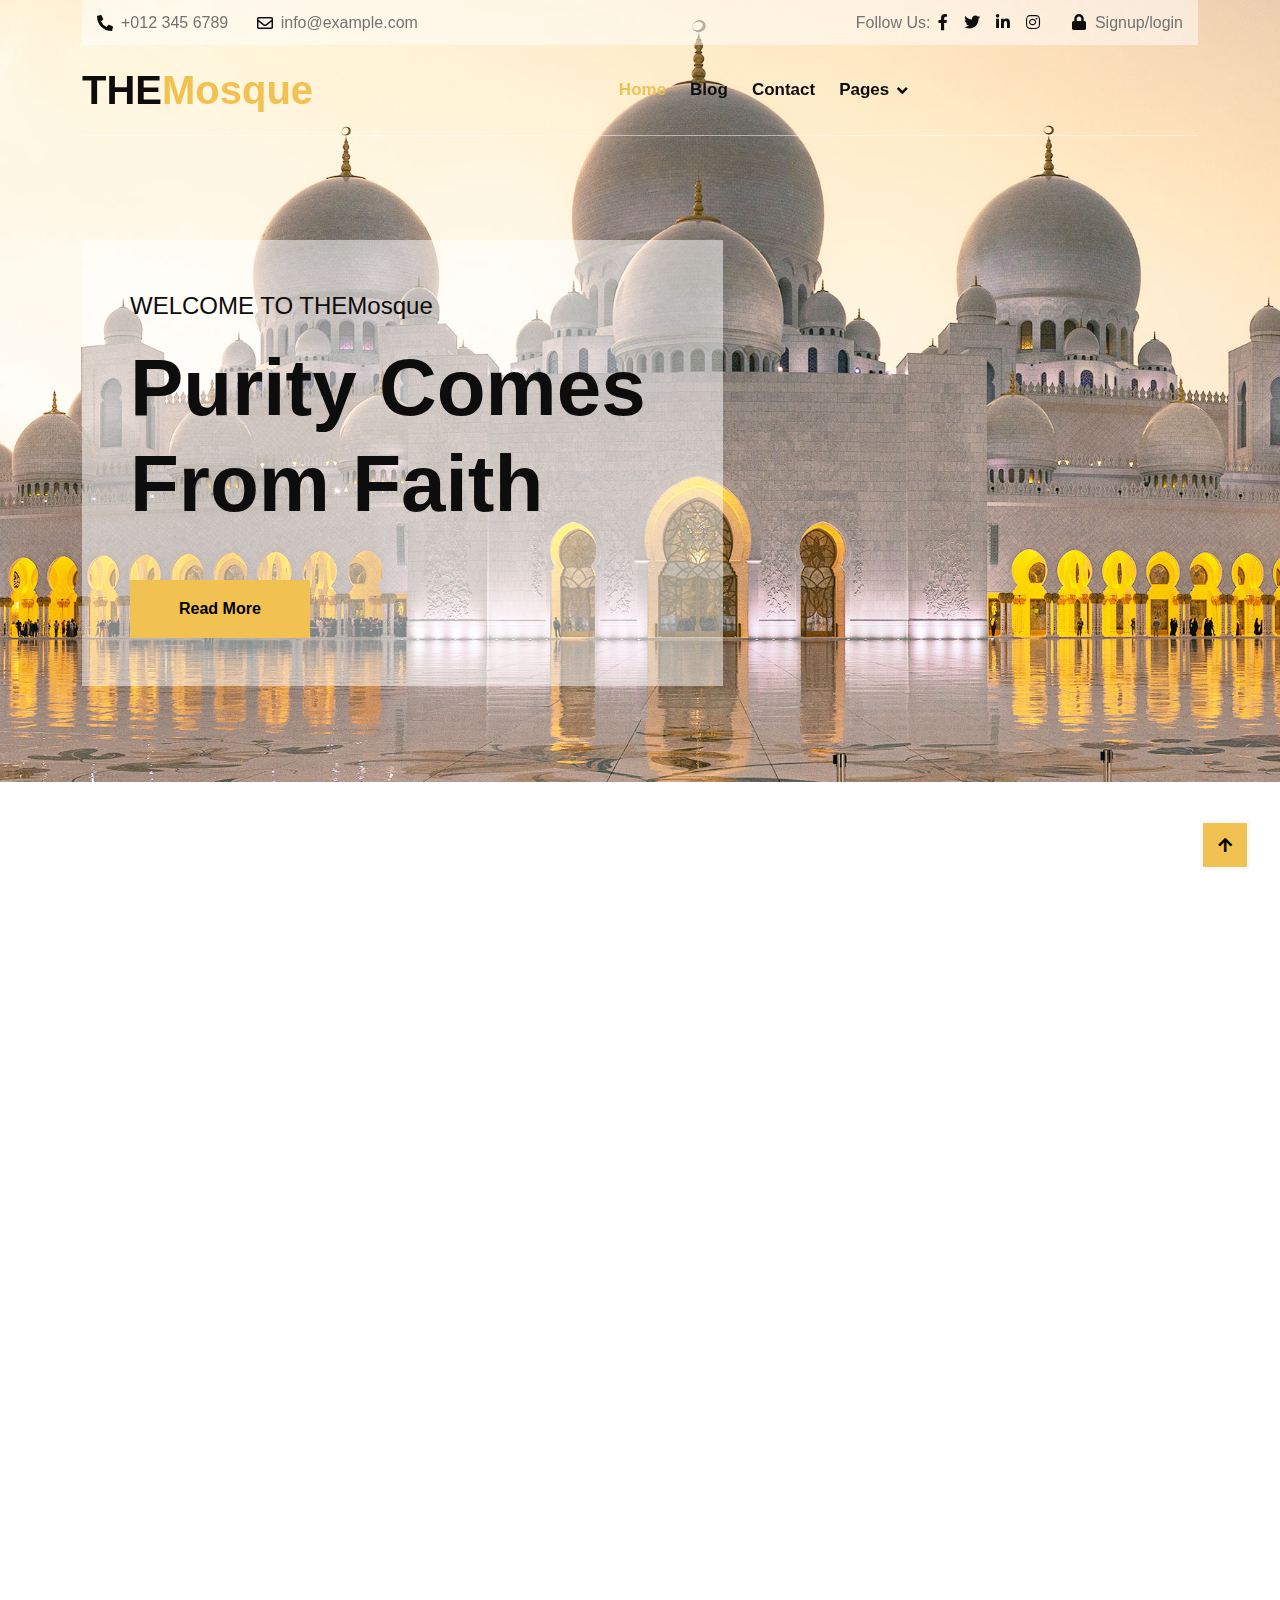
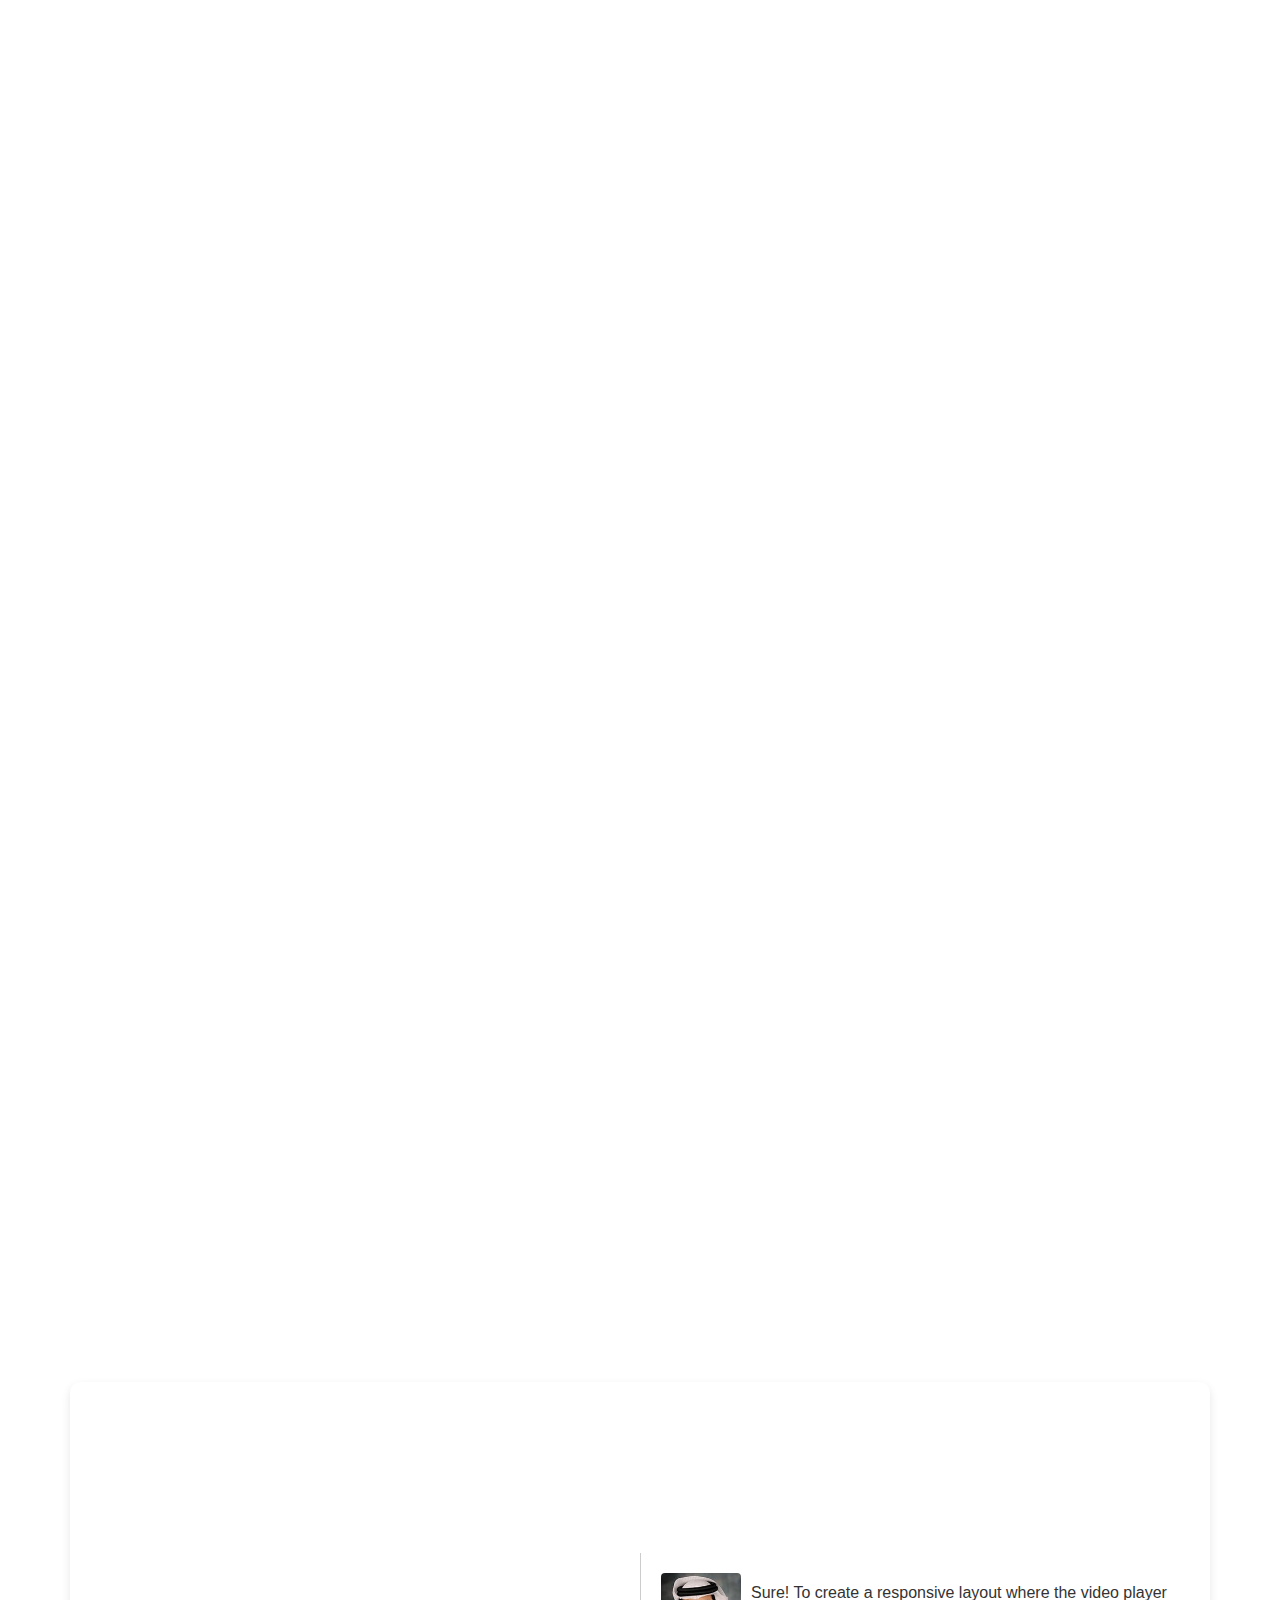
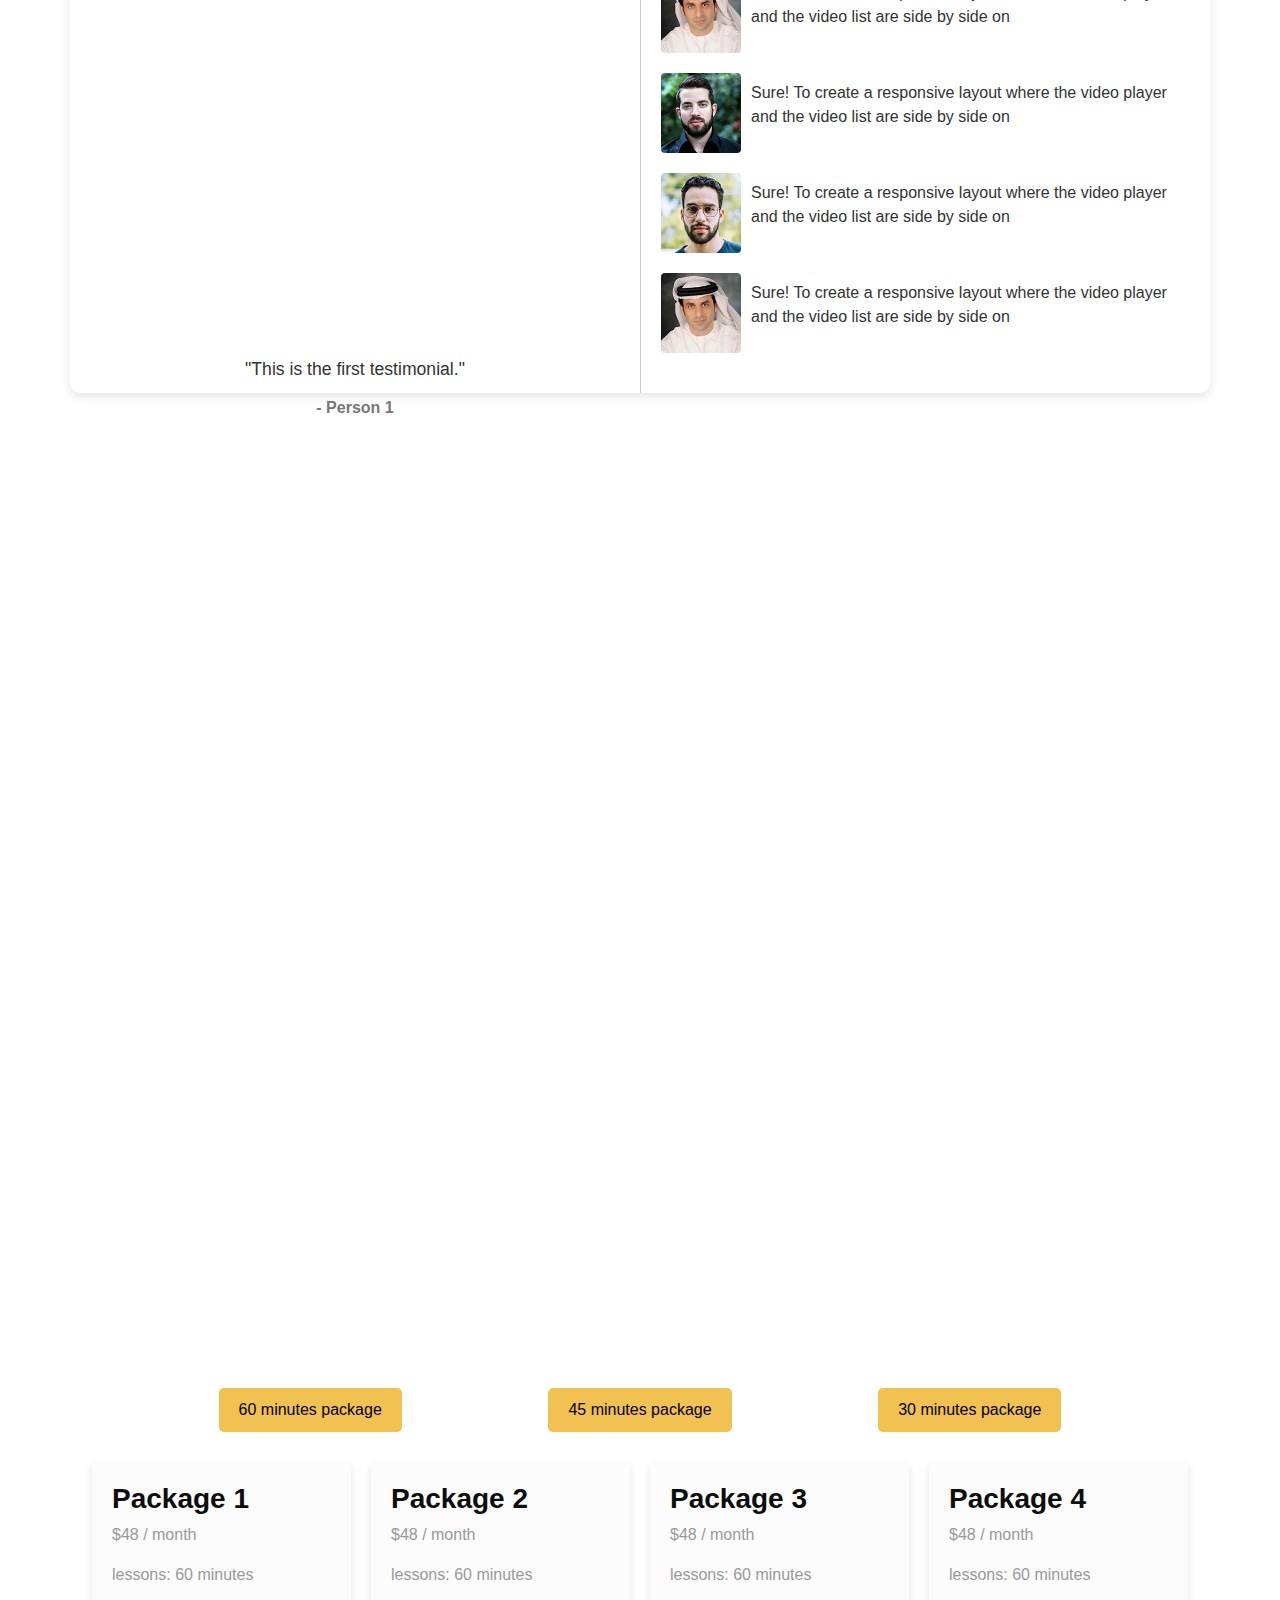
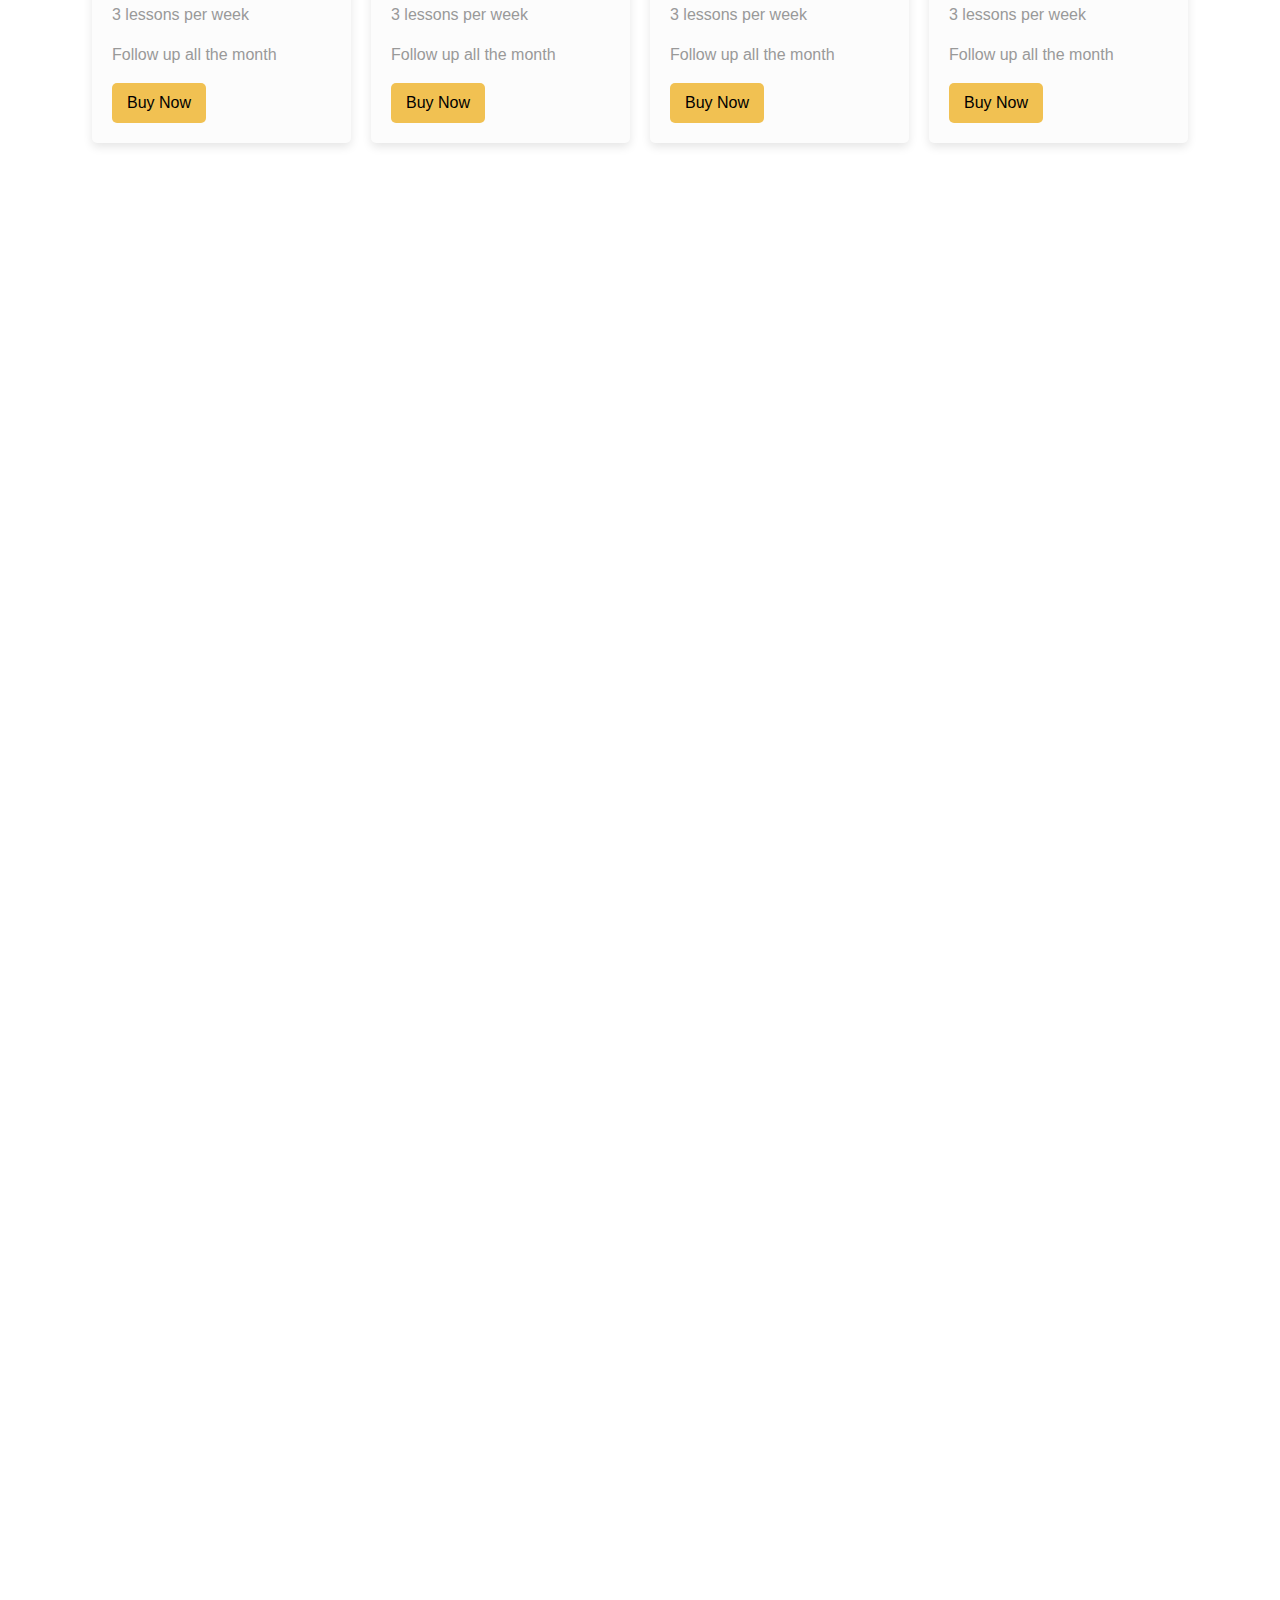
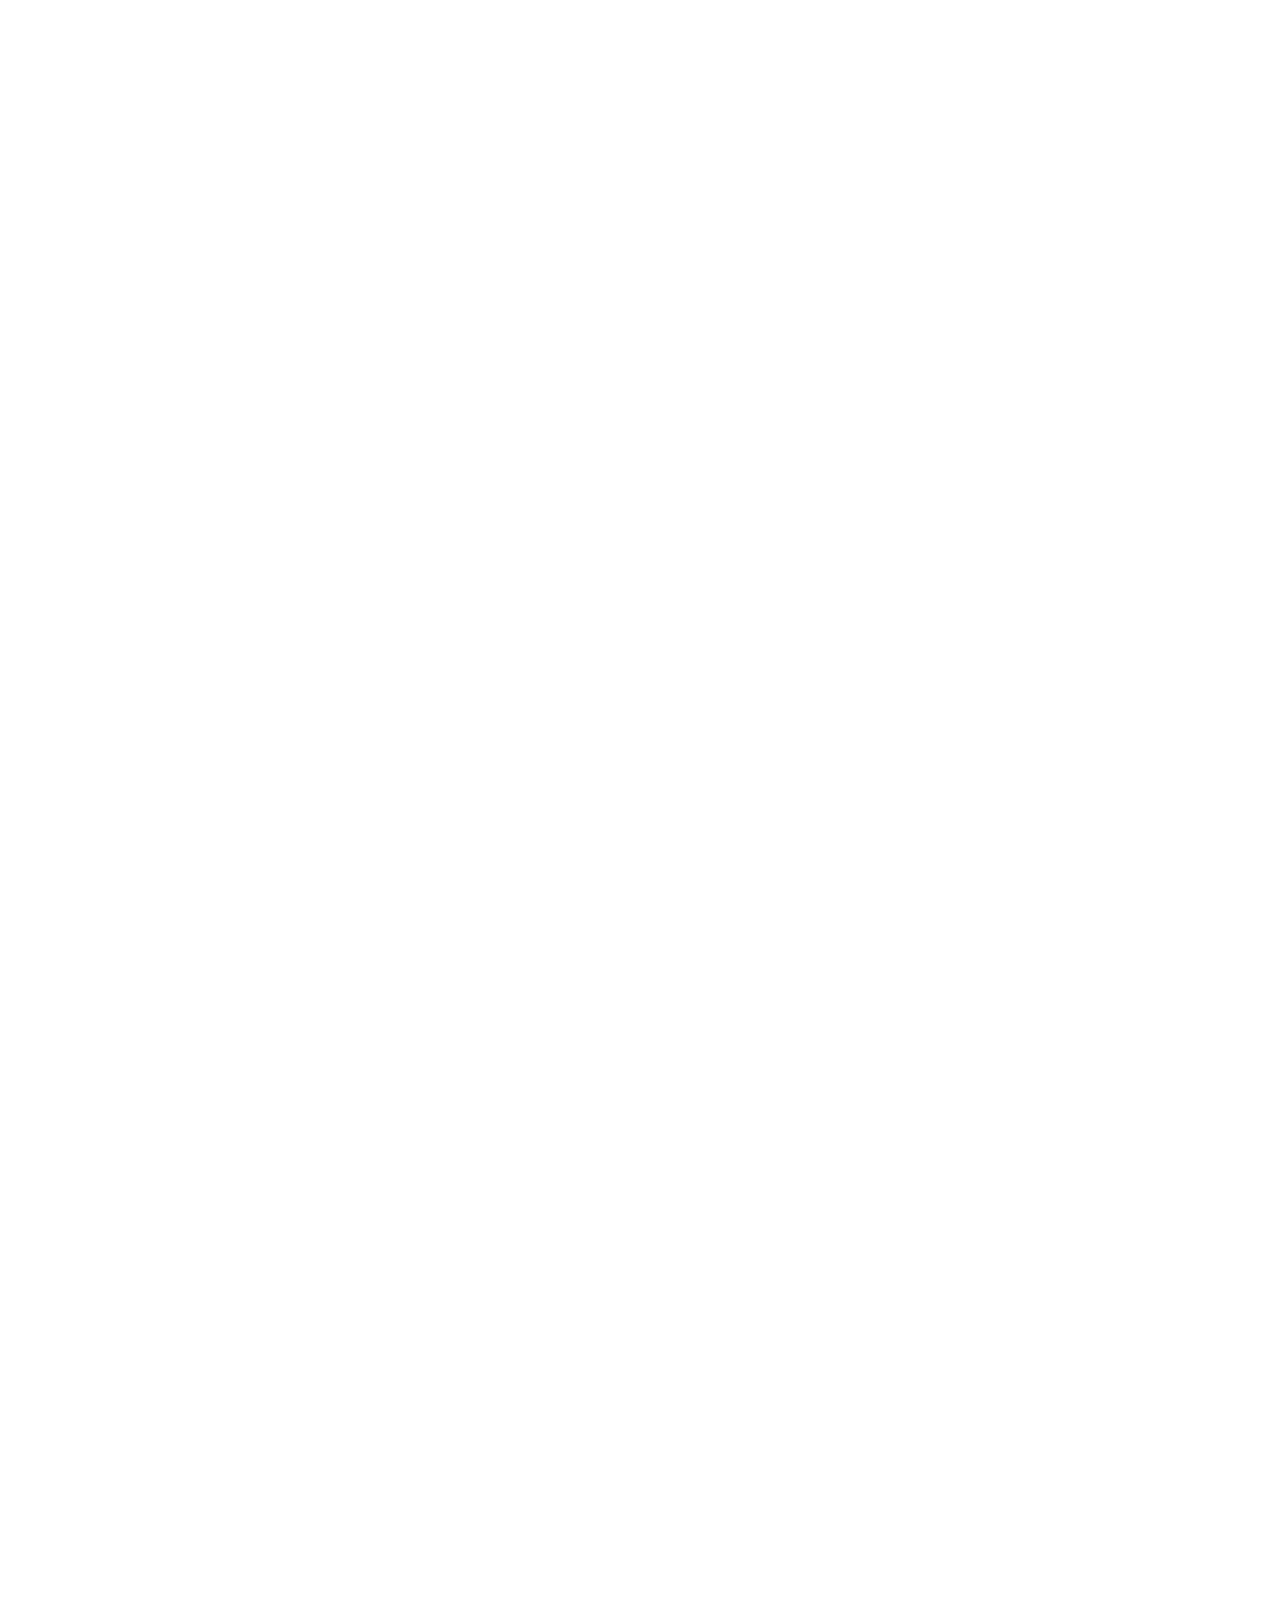
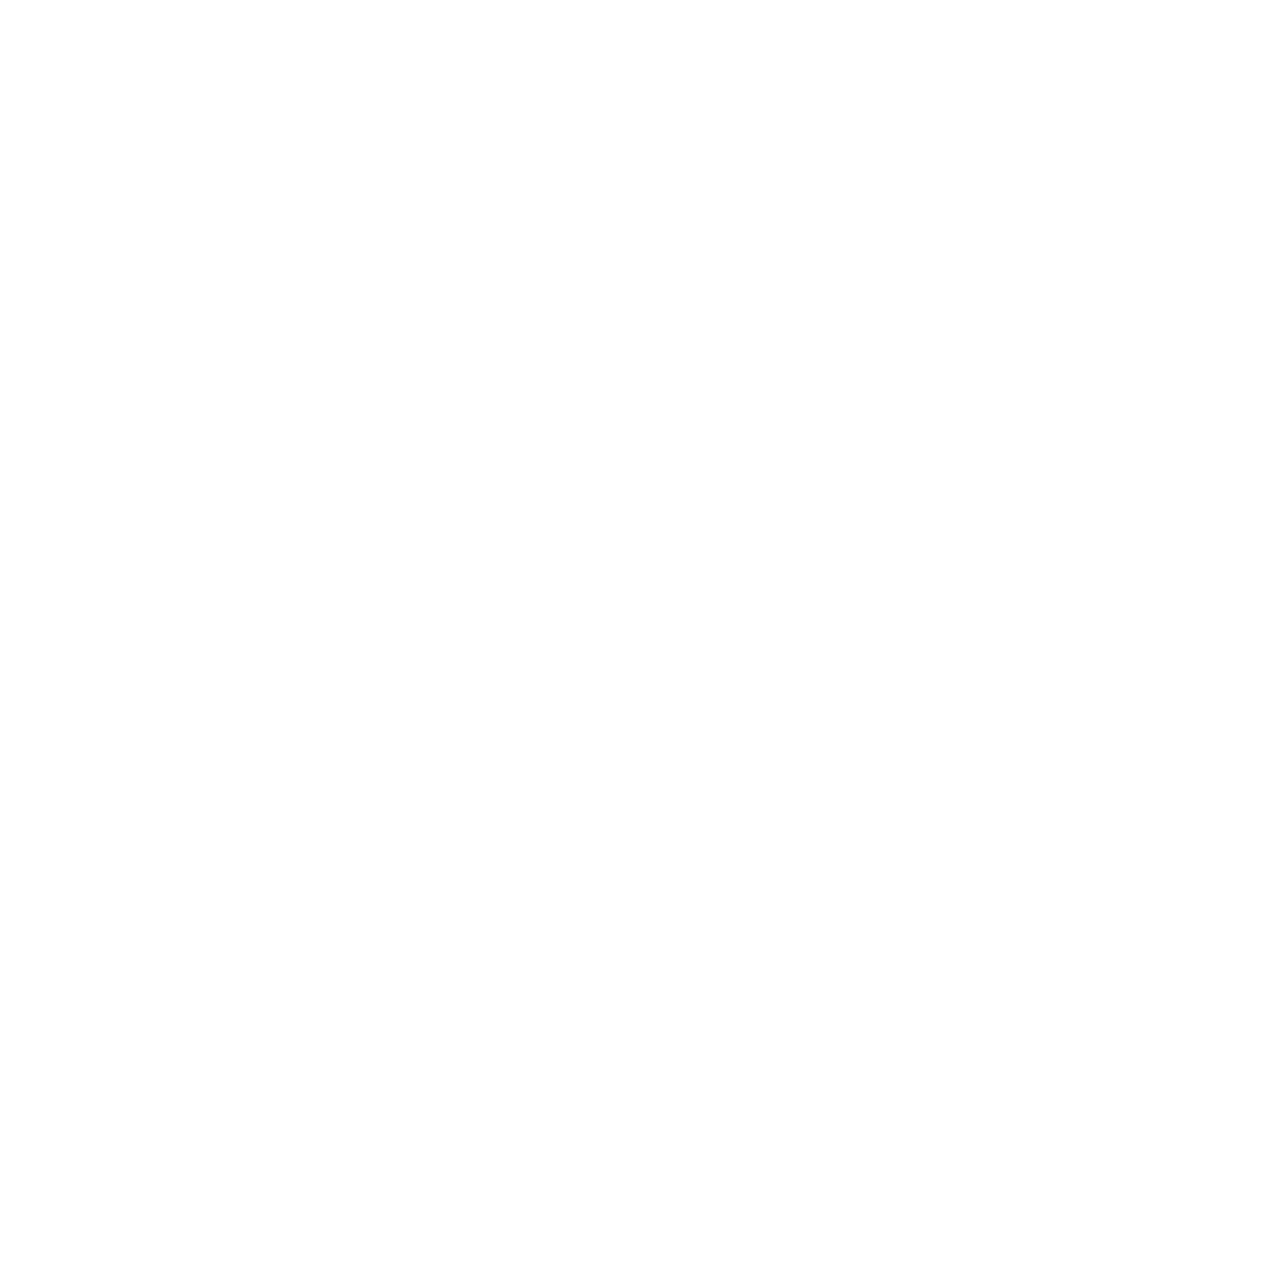
<file: index.html>
<!DOCTYPE html>
<html lang="en">

<head>
    <meta charset="utf-8">
    <title>THEMosque - Mosque Website Template</title>
    <meta content="width=device-width, initial-scale=1.0" name="viewport">
    <meta content="" name="keywords">
    <meta content="" name="description">

    <!-- Google Web Fonts -->
    <link rel="preconnect" href="https://fonts.googleapis.com">
    <link rel="preconnect" href="https://fonts.gstatic.com" crossorigin>
    <link
        href="https://fonts.googleapis.com/css2?family=Open+Sans:wght@300;400;500;600;700&family=Pacifico&display=swap"
        rel="stylesheet">

    <!-- Icon Font Stylesheet -->
    <link rel="stylesheet" href="https://use.fontawesome.com/releases/v5.15.4/css/all.css" />
    <link href="https://cdn.jsdelivr.net/npm/bootstrap-icons@1.4.1/font/bootstrap-icons.css" rel="stylesheet">

    <!-- Libraries Stylesheet -->
    <link href="lib/animate/animate.min.css" rel="stylesheet">
    <link href="lib/owlcarousel/assets/owl.carousel.min.css" rel="stylesheet">

    <!-- Customized Bootstrap Stylesheet -->
    <link href="css/bootstrap.min.css" rel="stylesheet">

    <!-- Template Stylesheet -->
    <link href="css/style.css" rel="stylesheet">



</head>

<body>

    <!-- Spinner Start -->
    <div id="spinner"
        class="show w-100 vh-100 bg-white position-fixed translate-middle top-50 start-50  d-flex align-items-center justify-content-center">
        <div class="spinner-grow text-primary" role="status"></div>
    </div>
    <!-- Spinner End -->


    <!-- Topbar start -->
    <div class="container-fluid fixed-top">
        <div class="container topbar d-none d-lg-block">
            <div class="topbar-inner">
                <div class="row gx-0">
                    <div class="col-lg-7 text-start">
                        <div class="h-100 d-inline-flex align-items-center me-4">
                            <span class="fa fa-phone-alt me-2 text-dark"></span>
                            <a href="#" class="text-secondary"><span>+012 345 6789</span></a>
                        </div>
                        <div class="h-100 d-inline-flex align-items-center">
                            <span class="far fa-envelope me-2 text-dark"></span>
                            <a href="#" class="text-secondary"><span>info@example.com</span></a>
                        </div>
                    </div>
                    <div class="col-lg-5 text-end">
                        <div class="h-100 d-inline-flex align-items-center">
                            <span class="text-body">Follow Us:</span>
                            <a class="text-dark px-2" href=""><i class="fab fa-facebook-f"></i></a>
                            <a class="text-dark px-2" href=""><i class="fab fa-twitter"></i></a>
                            <a class="text-dark px-2" href=""><i class="fab fa-linkedin-in"></i></a>
                            <a class="text-dark px-2" href=""><i class="fab fa-instagram"></i></a>
                            <a class="text-body ps-4" href=""><i class="fa fa-lock text-dark me-1"></i> Signup/login</a>
                        </div>
                    </div>
                </div>
            </div>
        </div>
        <div class="container">
            <nav class="navbar navbar-light navbar-expand-lg py-3">
                <a href="index.html" class="navbar-brand">
                    <h1 class="mb-0">THE<span class="text-primary">Mosque</span> </h1>
                </a>
                <button class="navbar-toggler" type="button" data-bs-toggle="collapse" data-bs-target="#navbarCollapse">
                    <span class="fa fa-bars text-primary"></span>
                </button>
                <div class="collapse navbar-collapse bg-white" id="navbarCollapse">
                    <div class="navbar-nav ms-lg-auto mx-xl-auto">
                        <a href="index.html" class="nav-item nav-link active">Home</a>
                        <a href="blog.html" class="nav-item nav-link">Blog</a>
                        <a href="contact.html" class="nav-item nav-link">Contact</a>
                        <div class="nav-item dropdown">
                            <a href="#" class="nav-link dropdown-toggle" data-bs-toggle="dropdown">Pages</a>
                            <div class="dropdown-menu m-0 rounded-0">
                                <a href="blog.html" class="dropdown-item">Contact</a>
                                <a href="blog.html" class="dropdown-item">Contact</a>
                            </div>
                        </div>
                    </div>
                </div>
            </nav>
        </div>
    </div>
    <!-- Topbar End -->


    <!-- Hero Start -->
    <div class="container-fluid hero-header">
        <div class="container">
            <div class="row">
                <div class="col-lg-7">
                    <div class="hero-header-inner animated zoomIn">
                        <p class="fs-4 text-dark">WELCOME TO THEMosque</p>
                        <h1 class="display-1 mb-5 text-dark">Purity Comes From Faith</h1>
                        <a href="" class="btn btn-primary py-3 px-5">Read More</a>
                    </div>
                </div>
            </div>
        </div>
    </div>
    <!-- Hero End -->


    <!-- About Satrt -->
    <div class="container-fluid about py-5">
        <div class="container py-5">
            <div class="row g-5 mb-5">
                <div class="col-xl-6">
                    <div class="row g-4">
                        <div class="col-6">
                            <img src="img/about-1.jpg" class="img-fluid h-100 wow zoomIn" data-wow-delay="0.1s" alt="">
                        </div>
                        <div class="col-6">
                            <img src="img/about-2.jpg" class="img-fluid pb-3 wow zoomIn" data-wow-delay="0.1s" alt="">
                            <img src="img/about-3.jpg" class="img-fluid pt-3 wow zoomIn" data-wow-delay="0.1s" alt="">
                        </div>
                    </div>
                </div>
                <div class="col-xl-6 wow fadeIn" data-wow-delay="0.5s">
                    <p class="fs-5 text-uppercase text-primary">About THEMosque</p>
                    <h1 class="display-5 pb-4 m-0">Allah Help Those Who Help Themselves</h1>
                    <p class="pb-4">Lorem ipsum dolor sit amet elit. Donec tempus eros vel dolor mattis aliquam. Etiam
                        quis mauris justo. Vivamus purus nulla, rutrum ac risus in.</p>
                    <div class="row g-4 mb-4">
                        <div class="col-md-6">
                            <div class="ps-3 d-flex align-items-center justify-content-start">
                                <span class="bg-primary btn-md-square rounded-circle mt-4 me-2"><i
                                        class="fa fa-eye text-dark fa-4x mb-5 pb-2"></i></span>
                                <div class="ms-4">
                                    <h5>Our Vision</h5>
                                    <p>Lorem ipsum dolor sit amet tetur nod elit sed</p>
                                </div>
                            </div>
                        </div>
                        <div class="col-md-6">
                            <div class="ps-3 d-flex align-items-center justify-content-start">
                                <span class="bg-primary btn-md-square rounded-circle mt-4 me-2"><i
                                        class="fa fa-flag text-dark fa-4x mb-5 pb-2"></i></span>
                                <div class="ms-4">
                                    <h5>Our Mission</h5>
                                    <p>Lorem ipsum dolor sit amet tetur nod elit sed</p>
                                </div>
                            </div>
                        </div>
                    </div>
                    <div class="bg-light p-3 mb-4">
                        <div class="row align-items-center justify-content-center">
                            <div class="col-3">
                                <img src="img/about-child.jpg" class="img-fluid rounded-circle" alt="">
                            </div>
                            <div class="col-6">
                                <p class="mb-0">Lorem ipsum dolor sit amet elit. Donec tempus eros vel dolor mattis
                                    aliquam. Etiam quis mauris justo.</p>
                            </div>
                            <div class="col-3">
                                <h2 class="mb-0 text-primary text-center">$20,46</h2>
                                <h5 class="mb-0 text-center">Raised</h5>
                            </div>
                        </div>
                    </div>
                    <div class="row g-2">
                        <div class="col-md-6">
                            <p class="mb-2"><i class="fa fa-check text-primary me-3"></i>Charity & Donation</p>
                            <p class="mb-0"><i class="fa fa-check text-primary me-3"></i>Parent Education</p>
                        </div>
                        <div class="col-md-6">
                            <p class="mb-2"><i class="fa fa-check text-primary me-3"></i>Hadith & Sunnah</p>
                            <p class="mb-0"><i class="fa fa-check text-primary me-3"></i>Mosque Development</p>
                        </div>
                    </div>
                </div>
            </div>
            <div class="container text-center bg-primary py-5 wow fadeIn" data-wow-delay="0.1s">
                <div class="row g-4 align-items-center">
                    <div class="col-lg-2">
                        <i class="fa fa-mosque fa-5x text-white"></i>
                    </div>
                    <div class="col-lg-7 text-center text-lg-start">
                        <h1 class="mb-0">Every Muslim Needs To Realise The Importance Of The "Pillar" Of Islam</h1>
                    </div>
                    <div class="col-lg-3">
                        <a href="" class="btn btn-light py-2 px-4">Learn More</a>
                    </div>
                </div>
            </div>
        </div>
    </div>
    <!-- About End -->

    <!-- Events Start -->
    <div class="container-fluid event py-5">
        <div class="container py-5">
            <h1 class="display-3 mb-5 wow fadeIn" data-wow-delay="0.1s">How It <span class="text-primary">Works</span>
            </h1>
            <div class="row g-4 event-item wow fadeIn" data-wow-delay="0.1s">
                <div class="col-3 col-lg-2 pe-0">
                    <div class="text-center border-bottom border-dark py-3 px-2">
                        <h6>Planning</h6>
                        <p class="mb-0">First Step</p>
                    </div>
                </div>
                <div class="col-9 col-lg-6 border-start border-dark pb-5">
                    <div class="ms-3">
                        <h4 class="mb-3">What do I need to get started with Start Ayat?</h4>
                        <p class="mb-4">You only need to send us a subscription message, and we will contact you as soon
                            as possible,and specifying the package that suits you, the days and the number of hours.
                        </p>
                    </div>
                </div>
                <div class="col-12 col-lg-4">
                    <div class="overflow-hidden mb-5">
                        <img src="img/events-1.jpg" class="img-fluid w-100" alt="">
                    </div>
                </div>
            </div>
            <div class="row g-4 event-item wow fadeIn" data-wow-delay="0.3s">
                <div class="col-3 col-lg-2 pe-0">
                    <div class="text-center border-bottom border-dark py-3 px-2">
                        <h6>Scheduling</h6>
                        <p class="mb-0">Second Step</p>
                    </div>
                </div>
                <div class="col-9 col-lg-6 border-start border-dark pb-5">
                    <div class="ms-3">
                        <h4 class="mb-3">What are the advantages of Start Ayat teachers?</h4>
                        <p class="mb-4">All teachers of Start Ayat are graduates of Al-Azhar Al-Sharif University and
                            hold a certificate in reading the Holy Qur’an, reciting it and memorizing it by heart
                            according to the narration of Hafs on the authority of Asim. </p>
                    </div>
                </div>
                <div class="col-12 col-lg-4">
                    <div class="overflow-hidden mb-5">
                        <img src="img/events-2.jpg" class="img-fluid w-100" alt="">
                    </div>
                </div>
            </div>
            <div class="row g-4 event-item wow fadeIn" data-wow-delay="0.5s">
                <div class="col-3 col-lg-2 pe-0">
                    <div class="text-center border-bottom border-dark py-3 px-2">
                        <h6>Studying</h6>
                        <p class="mb-0">Last step</p>
                    </div>
                </div>
                <div class="col-9 col-lg-6 border-start border-dark pb-5">
                    <div class="ms-3">
                        <h4 class="mb-3">What do I need to attend the class?</h4>
                        <p class="mb-4">You just need a computer, tablet or smart phone </p>
                        <p class="mb-0">IT REALLY IS THAT SIMPLE!</p>
                        </br>
                        <a href="#" class="btn btn-primary px-3">START LEARNING</a>
                    </div>
                </div>
                <div class="col-12 col-lg-4">
                    <div class="overflow-hidden mb-5">
                        <img src="img/events-3.jpg" class="img-fluid w-100" alt="">
                    </div>
                </div>
            </div>
        </div>
    </div>
    <!-- Events End -->

    <!-- start rate videos -->
    <div class="container rate-video-container">
        <div class="mx-auto text-center mb-5 wow fadeIn" data-wow-delay="0.1s" style="max-width: 700px;">
                <p class="fs-5 text-uppercase text-primary">Testimonial</p>
                <h1 class="display-3">Here Are Our Students</h1>
        </div>
        <div class="parent-videos row">
            <div class="video-player col-lg-6 col-md-6 col-sm-12 mb-4">
                <!-- <video id="main-video" controls>
                    <source src="https://www.youtube.com/watch?v=5NrS0WZSM8k" type="video/mp4">
                    Your browser does not support the video tag.
                </video> -->
                <iframe width="100%" height="100%" src="https://www.youtube.com/embed/tgbNymZ7vqY"></iframe>
                <p id="video-description">"This is the first testimonial."</p>
                <h3 id="video-author">- Person 1</h3>
            </div>
            <div class="video-list col-lg-6 col-md-6 col-sm-12">
                <div class="video-item"
                    onclick="playVideo('https://www.youtube.com/watch?v=5NrS0WZSM8k', 'This is the first testimonial.', 'Person 1')">
                    <img src="img/testimonial-1.jpg" alt="Person 1">
                    <p>Sure! To create a responsive layout where the video player and the video list are side by side on </p>
                </div>
                <div class="video-item"
                    onclick="playVideo('https://www.youtube.com/watch?v=5NrS0WZSM8k', 'This is the second testimonial.', 'Person 2')">
                    <img src="img/testimonial-4.jpg" alt="Person 2">
                    <p>Sure! To create a responsive layout where the video player and the video list are side by side on </p>
                </div>
                <div class="video-item"
                    onclick="playVideo('https://www.youtube.com/watch?v=5NrS0WZSM8k', 'This is the third testimonial.', 'Person 3')">
                    <img src="img/testimonial-3.jpg" alt="Person 3">
                    <p>Sure! To create a responsive layout where the video player and the video list are side by side on </p>
                </div>
                <div class="video-item"
                    onclick="playVideo('https://www.youtube.com/watch?v=5NrS0WZSM8k', 'This is the first testimonial.', 'Person 1')">
                    <img src="img/testimonial-1.jpg" alt="Person 4">
                    <p>Sure! To create a responsive layout where the video player and the video list are side by side on </p>
                </div>
            </div>
        </div>
    </div>
    <!-- end rate videos -->


    <!-- Activities Start -->
    <div class="container-fluid activities py-5">
        <div class="container py-5">
            <div class="mx-auto text-center mb-5 wow fadeIn" data-wow-delay="0.1s" style="max-width: 700px;">
                <p class="fs-5 text-uppercase text-primary">Services</p>
                <h1 class="display-3">Here Are Our Services</h1>
            </div>
            <div class="row g-4">
                <div class="col-lg-6 col-xl-4">
                    <div class="activities-item p-4 wow fadeIn" data-wow-delay="0.1s">
                        <i class="fa fa-mosque fa-4x text-dark"></i>
                        <div class="ms-4">
                            <h4>Mosque Development</h4>
                            <p class="mb-4">Lorem ipsum dolor sit amet elit. Donec tempus eros vel dolor mattis aliquam.
                            </p>
                            <a href="" class="btn btn-primary px-3">Read More</a>
                        </div>
                    </div>
                </div>
                <div class="col-lg-6 col-xl-4">
                    <div class="activities-item p-4 wow fadeIn" data-wow-delay="0.3s">
                        <i class="fa fa-donate fa-4x text-dark"></i>
                        <div class="ms-4">
                            <h4>Charity & Donation</h4>
                            <p class="mb-4">Lorem ipsum dolor sit amet elit. Donec tempus eros vel dolor mattis aliquam.
                            </p>
                            <a href="" class="btn btn-primary px-3">Read More</a>
                        </div>
                    </div>
                </div>
                <div class="col-lg-6 col-xl-4">
                    <div class="activities-item p-4 wow fadeIn" data-wow-delay="0.5s">
                        <i class="fa fa-quran fa-4x text-dark"></i>
                        <div class="ms-4">
                            <h4>Quran Learning</h4>
                            <p class="mb-4">Lorem ipsum dolor sit amet elit. Donec tempus eros vel dolor mattis aliquam.
                            </p>
                            <a href="" class="btn btn-primary px-3">Read More</a>
                        </div>
                    </div>
                </div>
                <div class="col-lg-6 col-xl-4">
                    <div class="activities-item p-4 wow fadeIn" data-wow-delay="0.1s">
                        <i class="fa fa-book fa-4x text-dark"></i>
                        <div class="ms-4">
                            <h4>Hadith & Sunnah</h4>
                            <p class="mb-4">Lorem ipsum dolor sit amet elit. Donec tempus eros vel dolor mattis aliquam.
                            </p>
                            <a href="" class="btn btn-primary px-3">Read More</a>
                        </div>
                    </div>
                </div>
                <div class="col-lg-6 col-xl-4">
                    <div class="activities-item p-4 wow fadeIn" data-wow-delay="0.3s">
                        <i class="fa fa-book-open fa-4x text-dark"></i>
                        <div class="ms-4">
                            <h4>Parent Education</h4>
                            <p class="mb-4">Lorem ipsum dolor sit amet elit. Donec tempus eros vel dolor mattis aliquam.
                            </p>
                            <a href="" class="btn btn-primary px-3">Read More</a>
                        </div>
                    </div>
                </div>
                <div class="col-lg-6 col-xl-4">
                    <div class="activities-item p-4 wow fadeIn" data-wow-delay="0.5s">
                        <i class="fa fa-hands fa-4x text-dark"></i>
                        <div class="ms-4">
                            <h4>Help Orphans</h4>
                            <p class="mb-4">Lorem ipsum dolor sit amet elit. Donec tempus eros vel dolor mattis aliquam.
                            </p>
                            <a href="" class="btn btn-primary px-3">Read More</a>
                        </div>
                    </div>
                </div>
            </div>
        </div>
    </div>
    <!-- Activities Start -->

    <div class="pricing container">
        <div class="mx-auto text-center mb-5 wow fadeIn" data-wow-delay="0.1s" style="max-width: 700px;">
            <p class="fs-5 text-uppercase text-primary">PRICING</p>
            <p>CHOOSE THE PACKAGE THAT SUITS YOU AND SUBSCRIBE, AND WE WILL CONTACT YOU AS SOON AS POSSIBLE.</p>
        </div>

    <div class="choices">
        <div class="choice" data-package="60">60 minutes package</div>
        <div class="choice" data-package="45">45 minutes package</div>
        <div class="choice" data-package="30">30 minutes package</div>
    </div>

    <div id="packages">
        <div class="package package-60">
            <h3>Package 1</h3>
            <p>$48 / month</p>
            <p>lessons: 60 minutes</p>
            <p>3 lessons per week</p>
            <p>Follow up all the month</p>
            <a href="contact.html" class="buy-now-link"><button>Buy Now</button></a>
        </div>
        <!-- Add more packages for 60 minutes -->
        <div class="package package-60">
            <h3>Package 2</h3>
            <p>$48 / month</p>
            <p>lessons: 60 minutes</p>
            <p>3 lessons per week</p>
            <p>Follow up all the month</p>
            <a href="contact.html" class="buy-now-link"><button>Buy Now</button></a>
        </div>
        <div class="package package-60">
            <h3>Package 3</h3>
            <p>$48 / month</p>
            <p>lessons: 60 minutes</p>
            <p>3 lessons per week</p>
            <p>Follow up all the month</p>
            <a href="contact.html" class="buy-now-link"><button>Buy Now</button></a>
        </div>
        <div class="package package-60">
            <h3>Package 4</h3>
            <p>$48 / month</p>
            <p>lessons: 60 minutes</p>
            <p>3 lessons per week</p>
            <p>Follow up all the month</p>
            <a href="contact.html" class="buy-now-link"><button>Buy Now</button></a>
        </div>
        <!-- Add more packages for 45 minutes -->
        <div class="package package-45">
            <h3>Package 5</h3>
            <p>$48 / month</p>
            <p>lessons: 45 minutes</p>
            <p>3 lessons per week</p>
            <p>Follow up all the month</p>
            <a href="contact.html" class="buy-now-link"><button>Buy Now</button></a>
        </div>
        <div class="package package-45">
            <h3>Package 6</h3>
            <p>$48 / month</p>
            <p>lessons: 45 minutes</p>
            <p>3 lessons per week</p>
            <p>Follow up all the month</p>
            <a href="contact.html" class="buy-now-link"><button>Buy Now</button></a>
        </div>
        <div class="package package-45">
            <h3>Package 7</h3>
            <p>$48 / month</p>
            <p>lessons: 45 minutes</p>
            <p>3 lessons per week</p>
            <p>Follow up all the month</p>
            <a href="contact.html" class="buy-now-link"><button>Buy Now</button></a>
        </div>
        <div class="package package-45">
            <h3>Package 8</h3>
            <p>$48 / month</p>
            <p>lessons: 45 minutes</p>
            <p>3 lessons per week</p>
            <p>Follow up all the month</p>
            <a href="contact.html" class="buy-now-link"><button>Buy Now</button></a>
        </div>
        <!-- Add more packages for 30 minutes -->
        <div class="package package-30">
            <h3>Package 9</h3>
            <p>$48 / month</p>
            <p>lessons: 30 minutes</p>
            <p>3 lessons per week</p>
            <p>Follow up all the month</p>
            <a href="contact.html" class="buy-now-link"><button>Buy Now</button></a>
        </div>
        <div class="package package-30">
            <h3>Package 10</h3>
            <p>$48 / month</p>
            <p>lessons: 30 minutes</p>
            <p>3 lessons per week</p>
            <p>Follow up all the month</p>
            <a href="contact.html" class="buy-now-link"><button>Buy Now</button></a>
        </div>
        <div class="package package-30">
            <h3>Package 11</h3>
            <p>$48 / month</p>
            <p>lessons: 30 minutes</p>
            <p>3 lessons per week</p>
            <p>Follow up all the month</p>
            <a href="contact.html" class="buy-now-link"><button>Buy Now</button></a>
        </div>
        <div class="package package-30">
            <h3>Package 12</h3>
            <p>$48 / month</p>
            <p>lessons: 30 minutes</p>
            <p>3 lessons per week</p>
            <p>Follow up all the month</p>
            <a href="contact.html" class="buy-now-link"><button>Buy Now</button></a>
        </div>
        <!-- Add more packages for 30 minutes -->
    </div>
</div>




    <!-- Sermon Start -->
    <div class="container-fluid sermon py-5">
        <div class="container py-5">
            <div class="text-center mx-auto mb-5 wow fadeIn" data-wow-delay="0.1s" style="max-width: 700px;">
                <p class="fs-5 text-uppercase text-primary">Questions</p>
                <h1 class="display-3">Frequently asked questions</h1>
            </div>
            <div class="row g-4 justify-content-center">
                <div class="col-lg-6 col-xl-3">
                    <div class="sermon-item wow fadeIn" data-wow-delay="0.1s">
                        <div class="p-4">
                            <a href="" class="d-inline-block h4 lh-sm mb-3">Why choose Start Ayat Academy?</a>
                            <p class="mb-0">Because all our teachers are graduates of Al-Azhar Al-Sharif University and
                                hold a certificate in reading the Holy Qur’an, reciting it and memorizing it by heart
                                with the narration of Hafs on the authority of Asim.</p>
                        </div>
                    </div>
                </div>
                <div class="col-lg-6 col-xl-3">
                    <div class="sermon-item wow fadeIn" data-wow-delay="0.3s">
                        <div class="p-4">
                            <a href="" class="d-inline-block h4 lh-sm mb-3">Where does the student start in the
                                curriculum?</a>
                            <p class="mb-0">The student is evaluated in the first educational session, and the student’s
                                level is determined and started immediately.</p>
                        </div>
                    </div>
                </div>
                <div class="col-lg-6 col-xl-3">
                    <div class="sermon-item wow fadeIn" data-wow-delay="0.5s">
                        <div class="p-4">
                            <a href="" class="d-inline-block h4 lh-sm mb-3">What is the gender of the teachers?</a>
                            <p class="mb-0">We have male and female teachers, and the teacher is chosen based on the
                                student's desire.</p>
                        </div>
                    </div>
                </div>
                <div class="col-lg-6 col-xl-3">
                    <div class="sermon-item wow fadeIn" data-wow-delay="0.5s">
                        <div class="p-4">
                            <a href="" class="d-inline-block h4 lh-sm mb-3">How is the subscription paid?</a>
                            <p class="mb-0">Subscription payment is available in all available ways.</p>
                        </div>
                    </div>
                </div>
            </div>
        </div>
    </div>
    <!-- Sermon End -->


    <!-- Blog Start -->
    <div class="container-fluid py-5">
        <div class="container py-5">
            <h1 class="display-3 mb-5 wow fadeIn" data-wow-delay="0.1s">Latest From <span class="text-primary">Our
                    Blog</span></h1>
            <div class="row g-4 justify-content-center">
                <div class="col-lg-6 col-xl-4">
                    <div class="blog-item wow fadeIn" data-wow-delay="0.1s">
                        <div class="blog-img position-relative overflow-hidden">
                            <img src="img/blog-1.jpg" class="img-fluid w-100" alt="">
                            <div
                                class="bg-primary d-inline px-3 py-2 text-center text-white position-absolute top-0 end-0">
                                01 Jan 2045</div>
                        </div>
                        <div class="p-4">
                            <div class="blog-meta d-flex justify-content-between pb-2">
                                <div class="">
                                    <small><i class="fas fa-user me-2 text-muted"></i><a href=""
                                            class="text-muted me-2">By Admin</small></a>
                                    <small><i class="fa fa-comment-alt me-2 text-muted"></i><a href=""
                                            class="text-muted me-2">12 Comments</small></a>
                                </div>
                                <div class="">
                                    <a href=""><i class="fas fa-bookmark text-muted"></i></a>
                                </div>
                            </div>
                            <a href="" class="d-inline-block h4 lh-sm mb-3">Importance of “Piller” of Islam</a>
                            <p class="mb-4">Lorem ipsum dolor sit amet, consectetur adipiscing elit, sed do eiusmod
                                tempor incididunt ut labore et dolore magna aliqua. Ut enim ad minim veniam,
                                aliquip ex ea commodo consequat.</p>
                            <a href="#" class="btn btn-primary px-3">More Details</a>
                        </div>
                    </div>
                </div>
                <div class="col-lg-6 col-xl-4">
                    <div class="blog-item wow fadeIn" data-wow-delay="0.3s">
                        <div class="blog-img position-relative overflow-hidden">
                            <img src="img/blog-2.jpg" class="img-fluid w-100" alt="">
                            <div
                                class="bg-primary d-inline px-3 py-2 text-center text-white position-absolute top-0 end-0">
                                01 Jan 2045</div>
                        </div>
                        <div class="p-4">
                            <div class="blog-meta d-flex justify-content-between pb-2">
                                <div class="">
                                    <small><i class="fas fa-user me-2 text-muted"></i><a href=""
                                            class="text-muted me-2">By Admin</small></a>
                                    <small><i class="fa fa-comment-alt me-2 text-muted"></i><a href=""
                                            class="text-muted me-2">12 Comments</small></a>
                                </div>
                                <div class="">
                                    <a href=""><i class="fas fa-bookmark text-muted"></i></a>
                                </div>
                            </div>
                            <a href="" class="d-inline-block h4 lh-sm mb-3">How to get closer to Allah</a>
                            <p class="mb-4">Lorem ipsum dolor sit amet, consectetur adipiscing elit, sed do eiusmod
                                tempor incididunt ut labore et dolore magna aliqua. Ut enim ad minim veniam,
                                aliquip ex ea commodo consequat.</p>
                            <a href="#" class="btn btn-primary px-3">More Details</a>
                        </div>
                    </div>
                </div>
                <div class="col-lg-6 col-xl-4">
                    <div class="blog-item wow fadeIn" data-wow-delay="0.5s">
                        <div class="blog-img position-relative overflow-hidden">
                            <img src="img/blog-3.jpg" class="img-fluid w-100" alt="">
                            <div
                                class="bg-primary d-inline px-3 py-2 text-center text-white position-absolute top-0 end-0">
                                01 Jan 2045</div>
                        </div>
                        <div class="p-4">
                            <div class="blog-meta d-flex justify-content-between pb-2">
                                <div class="">
                                    <small><i class="fas fa-user me-2 text-muted"></i><a href=""
                                            class="text-muted me-2">By Admin</small></a>
                                    <small><i class="fa fa-comment-alt me-2 text-muted"></i><a href=""
                                            class="text-muted me-2">12 Comments</small></a>
                                </div>
                                <div class="">
                                    <a href=""><i class="fas fa-bookmark text-muted"></i></a>
                                </div>
                            </div>
                            <a href="" class="d-inline-block h4 lh-sm mb-3">Importance of Hajj in Islam</a>
                            <p class="mb-4">Lorem ipsum dolor sit amet, consectetur adipiscing elit, sed do eiusmod
                                tempor incididunt ut labore et dolore magna aliqua. Ut enim ad minim veniam,
                                aliquip ex ea commodo consequat.</p>
                            <a href="#" class="btn btn-primary px-3">More Details</a>
                        </div>
                    </div>
                </div>
            </div>
        </div>
    </div>
    <!-- Blog End -->


    <!-- Team Start -->
    <div class="container-fluid team py-5">
        <div class="container py-5">
            <div class="text-center mx-auto mb-5 wow fadeIn" data-wow-delay="0.1s" style="max-width: 700px;">
                <p class="fs-5 text-uppercase text-primary">Our Team</p>
                <h1 class="display-3">Meet Our Organizer</h1>
            </div>
            <div class="row g-5">
                <div class="col-lg-4 col-xl-5">
                    <div class="team-img wow zoomIn" data-wow-delay="0.1s">
                        <img src="img/team-1.jpg" class="img-fluid" alt="">
                    </div>
                </div>
                <div class="col-lg-8 col-xl-7">
                    <div class="team-item wow fadeIn" data-wow-delay="0.1s">
                        <h1>Anamul Hasan</h1>
                        <h5 class="fw-normal fst-italic text-primary mb-4">President</h5>
                        <p class="mb-4">Lorem ipsum dolor sit amet, consectetur adipiscing elit, sed do eiusmod
                            tempor incididunt ut labore et dolore magna aliqua. Ut enim ad minim veniam,
                            sed do eiusmod tempor incididunt ut labore et dolore magna aliqua. aliquip ex ea commodo
                            consequat.</p>
                        <div class="team-icon d-flex pb-4 mb-4 border-bottom border-primary">
                            <a class="btn btn-primary btn-lg-square me-2" href=""><i class="fab fa-facebook-f"></i></a>
                            <a class="btn btn-primary btn-lg-square me-2" href=""><i class="fab fa-twitter"></i></a>
                            <a href="#" class="btn btn-primary btn-lg-square me-2"><i class="fab fa-instagram"></i></a>
                            <a href="#" class="btn btn-primary btn-lg-square"><i class="fab fa-linkedin-in"></i></a>
                        </div>
                    </div>
                    <div class="row g-4">
                        <div class="col-md-4">
                            <div class="team-item wow zoomIn" data-wow-delay="0.2s">
                                <img src="img/team-2.jpg" class="img-fluid w-100" alt="">
                                <div class="team-content text-dark text-center py-3">
                                    <div class="team-content-inner">
                                        <h5 class="mb-0">Mustafa Kamal</h5>
                                        <p class="text-dark">Imam</p>
                                        <div class="team-icon d-flex align-items-center justify-content-center">
                                            <a class="btn btn-primary btn-sm-square me-2" href=""><i
                                                    class="fab fa-facebook-f"></i></a>
                                            <a class="btn btn-primary btn-sm-square me-2" href=""><i
                                                    class="fab fa-twitter"></i></a>
                                            <a href="#" class="btn btn-primary btn-sm-square me-2"><i
                                                    class="fab fa-instagram"></i></a>
                                            <a href="#" class="btn btn-primary btn-sm-square"><i
                                                    class="fab fa-linkedin-in"></i></a>
                                        </div>
                                    </div>
                                </div>
                            </div>
                        </div>
                        <div class="col-md-4">
                            <div class="team-item wow zoomIn" data-wow-delay="0.4s">
                                <img src="img/team-3.jpg" class="img-fluid w-100" alt="">
                                <div class="team-content text-dark text-center py-3">
                                    <div class="team-content-inner">
                                        <h5 class="mb-0">Nahiyan Momen</h5>
                                        <p class="text-dark">Teacher</p>
                                        <div class="team-icon d-flex align-items-center justify-content-center">
                                            <a class="btn btn-primary btn-sm-square me-2" href=""><i
                                                    class="fab fa-facebook-f"></i></a>
                                            <a class="btn btn-primary btn-sm-square me-2" href=""><i
                                                    class="fab fa-twitter"></i></a>
                                            <a href="#" class="btn btn-primary btn-sm-square me-2"><i
                                                    class="fab fa-instagram"></i></a>
                                            <a href="#" class="btn btn-primary btn-sm-square"><i
                                                    class="fab fa-linkedin-in"></i></a>
                                        </div>
                                    </div>
                                </div>
                            </div>
                        </div>
                        <div class="col-md-4">
                            <div class="team-item wow zoomIn" data-wow-delay="0.6s">
                                <img src="img/team-4.jpg" class="img-fluid w-100" alt="">
                                <div class="team-content text-dark text-center py-3">
                                    <div class="team-content-inner">
                                        <h5 class="mb-0">Asfaque Ali</h5>
                                        <p class="text-dark">Volunteer</p>
                                        <div class="team-icon d-flex align-items-center justify-content-center">
                                            <a class="btn btn-primary btn-sm-square me-2" href=""><i
                                                    class="fab fa-facebook-f"></i></a>
                                            <a class="btn btn-primary btn-sm-square me-2" href=""><i
                                                    class="fab fa-twitter"></i></a>
                                            <a href="#" class="btn btn-primary btn-sm-square me-2"><i
                                                    class="fab fa-instagram"></i></a>
                                            <a href="#" class="btn btn-primary btn-sm-square"><i
                                                    class="fab fa-linkedin-in"></i></a>
                                        </div>
                                    </div>
                                </div>
                            </div>
                        </div>
                    </div>
                </div>
            </div>
        </div>
    </div>
    <!-- Team End -->


    <!-- Testiminial Start -->
    <div class="container-fluid testimonial py-5">
        <div class="container py-5">
            <div class="text-center mx-auto mb-5 wow fadeIn" data-wow-delay="0.1s" style="max-width: 700px;">
                <p class="fs-5 text-uppercase text-primary">Testimonial</p>
                <h1 class="display-3">What People Say About Islam</h1>
            </div>
            <div class="owl-carousel testimonial-carousel wow fadeIn" data-wow-delay="0.1s">
                <div class="testimonial-item">
                    <div class="d-flex mb-3">
                        <div class="position-relative">
                            <img src="img/testimonial-1.jpg" class="img-fluid" alt="">
                            <div class="btn-md-square bg-primary rounded-circle position-absolute"
                                style="top: 25px; left: -25px;">
                                <i class="fa fa-quote-left text-dark"></i>
                            </div>
                        </div>
                        <div class="ps-3 my-auto ">
                            <h5 class="mb-0">Full Name</h5>
                            <p class="m-0">Profession</p>
                        </div>
                    </div>
                    <div class="testimonial-content">
                        <div class="d-flex">
                            <i class="fas fa-star text-primary"></i>
                            <i class="fas fa-star text-primary"></i>
                            <i class="fas fa-star text-primary"></i>
                            <i class="fas fa-star text-primary"></i>
                            <i class="fas fa-star text-primary"></i>
                        </div>
                        <p class="fs-5 m-0 pt-3">Lorem ipsum dolor sit amet elit, sed do tempor ut labore et dolore
                            magna aliqua. Ut enim ad minim quis.</p>
                    </div>
                </div>
                <div class="testimonial-item">
                    <div class="d-flex mb-3">
                        <div class="position-relative">
                            <img src="img/testimonial-2.jpg" class="img-fluid" alt="">
                            <div class="btn-md-square bg-primary rounded-circle position-absolute"
                                style="top: 25px; left: -25px;">
                                <i class="fa fa-quote-left text-dark"></i>
                            </div>
                        </div>
                        <div class="ps-3 my-auto ">
                            <h5 class="mb-0">Full Name</h5>
                            <p class="m-0">Profession</p>
                        </div>
                    </div>
                    <div class="testimonial-content">
                        <div class="d-flex">
                            <i class="fas fa-star text-primary"></i>
                            <i class="fas fa-star text-primary"></i>
                            <i class="fas fa-star text-primary"></i>
                            <i class="fas fa-star text-primary"></i>
                            <i class="fas fa-star text-primary"></i>
                        </div>
                        <p class="fs-5 m-0 pt-3">Lorem ipsum dolor sit amet elit, sed do tempor ut labore et dolore
                            magna aliqua. Ut enim ad minim quis.</p>
                    </div>
                </div>
                <div class="testimonial-item">
                    <div class="d-flex mb-3">
                        <div class="position-relative">
                            <img src="img/testimonial-3.jpg" class="img-fluid" alt="">
                            <div class="btn-md-square bg-primary rounded-circle position-absolute"
                                style="top: 25px; left: -25px;">
                                <i class="fa fa-quote-left text-dark"></i>
                            </div>
                        </div>
                        <div class="ps-3 my-auto ">
                            <h5 class="mb-0">Full Name</h5>
                            <p class="m-0">Profession</p>
                        </div>
                    </div>
                    <div class="testimonial-content">
                        <div class="d-flex">
                            <i class="fas fa-star text-primary"></i>
                            <i class="fas fa-star text-primary"></i>
                            <i class="fas fa-star text-primary"></i>
                            <i class="fas fa-star text-primary"></i>
                            <i class="fas fa-star text-primary"></i>
                        </div>
                        <p class="fs-5 m-0 pt-3">Lorem ipsum dolor sit amet elit, sed do tempor ut labore et dolore
                            magna aliqua. Ut enim ad minim quis.</p>
                    </div>
                </div>
                <div class="testimonial-item">
                    <div class="d-flex mb-3">
                        <div class="position-relative">
                            <img src="img/testimonial-4.jpg" class="img-fluid" alt="">
                            <div class="btn-md-square bg-primary rounded-circle position-absolute"
                                style="top: 25px; left: -25px;">
                                <i class="fa fa-quote-left text-dark"></i>
                            </div>
                        </div>
                        <div class="ps-3 my-auto ">
                            <h5 class="mb-0">Full Name</h5>
                            <p class="m-0">Profession</p>
                        </div>
                    </div>
                    <div class="testimonial-content">
                        <div class="d-flex">
                            <i class="fas fa-star text-primary"></i>
                            <i class="fas fa-star text-primary"></i>
                            <i class="fas fa-star text-primary"></i>
                            <i class="fas fa-star text-primary"></i>
                            <i class="fas fa-star text-primary"></i>
                        </div>
                        <p class="fs-5 m-0 pt-3">Lorem ipsum dolor sit amet elit, sed do tempor ut labore et dolore
                            magna aliqua. Ut enim ad minim quis.</p>
                    </div>
                </div>
            </div>
        </div>
    </div>
    <!-- Testiminial End -->


    <!-- Footer Start -->
    <div class="container-fluid footer pt-5 wow fadeIn" data-wow-delay="0.1s">
        <div class="container py-5">
            <div class="row py-5">
                <div class="col-lg-7">
                    <h1 class="text-light mb-0">Subscribe our newsletter</h1>
                    <p class="text-secondary">Get the latest news and other tips</p>
                </div>
                <div class="col-lg-5">
                    <div class="position-relative mx-auto">
                        <input class="form-control border-0 w-100 py-3 ps-4 pe-5" type="text" placeholder="Your email">
                        <button type="button"
                            class="btn btn-primary py-2 position-absolute top-0 end-0 mt-2 me-2">Subcribe</button>
                    </div>
                </div>
                <div class="col-12">
                    <div class="border-top border-secondary"></div>
                </div>
            </div>
            <div class="row g-4 footer-inner">
                <div class="col-md-6 col-lg-6 col-xl-3">
                    <div class="footer-item mt-5">
                        <h4 class="text-light mb-4">THE<span class="text-primary">Mosque</span></h4>
                        <p class="mb-4 text-secondary">Nostrud exertation ullamco labor nisi aliquip ex ea commodo
                            consequat duis aute irure dolor in reprehenderit in voluptate velit esse cillum dolore.
                        </p>
                        <a href="" class="btn btn-primary py-2 px-4">Donate Now</a>
                    </div>
                </div>
                <div class="col-md-6 col-lg-6 col-xl-3">
                    <div class="footer-item mt-5">
                        <h4 class="text-light mb-4">Our Mosque</h4>
                        <div class="d-flex flex-column">
                            <h6 class="text-secondary mb-0">Our Address</h6>
                            <div class="d-flex align-items-center border-bottom py-4">
                                <span class="flex-shrink-0 btn-square bg-primary me-3 p-4"><i
                                        class="fa fa-map-marker-alt text-dark"></i></span>
                                <a href="" class="text-body">123 Street, New York, USA</a>
                            </div>
                            <h6 class="text-secondary mt-4 mb-0">Our Mobile</h6>
                            <div class="d-flex align-items-center py-4">
                                <span class="flex-shrink-0 btn-square bg-primary me-3 p-4"><i
                                        class="fa fa-phone-alt text-dark"></i></span>
                                <a href="" class="text-body">+012 345 67890</a>
                            </div>
                        </div>
                    </div>
                </div>
                <div class="col-md-6 col-lg-6 col-xl-3">
                    <div class="footer-item mt-5">
                        <h4 class="text-light mb-4">Explore Link</h4>
                        <div class="d-flex flex-column align-items-start">
                            <a class="text-body mb-2" href=""><i class="fa fa-check text-primary me-2"></i>Home</a>
                            <a class="text-body mb-2" href=""><i class="fa fa-check text-primary me-2"></i>About
                                Us</a>
                            <a class="text-body mb-2" href=""><i class="fa fa-check text-primary me-2"></i>Our
                                Features</a>
                            <a class="text-body mb-2" href=""><i class="fa fa-check text-primary me-2"></i>Contact
                                us</a>
                            <a class="text-body mb-2" href=""><i class="fa fa-check text-primary me-2"></i>Our
                                Blog</a>
                            <a class="text-body mb-2" href=""><i class="fa fa-check text-primary me-2"></i>Our
                                Events</a>
                            <a class="text-body mb-2" href=""><i class="fa fa-check text-primary me-2"></i>Donations</a>
                            <a class="text-body mb-2" href=""><i class="fa fa-check text-primary me-2"></i>Sermons</a>
                        </div>
                    </div>
                </div>
                <div class="col-md-6 col-lg-6 col-xl-3">
                    <div class="footer-item mt-5">
                        <h4 class="text-light mb-4">Latest Post</h4>
                        <div class="d-flex border-bottom border-secondary py-4">
                            <img src="img/blog-mini-1.jpg" class="img-fluid flex-shrink-0" alt="">
                            <div class="ps-3">
                                <p class="mb-0 text-muted">01 Jan 2045</p>
                                <a href="" class="text-body">Lorem ipsum dolor sit amet elit eros vel</a>
                            </div>
                        </div>
                        <div class="d-flex py-4">
                            <img src="img/blog-mini-2.jpg" class="img-fluid flex-shrink-0" alt="">
                            <div class="ps-3">
                                <p class="mb-0 text-muted">01 Jan 2045</p>
                                <a href="" class="text-body">Lorem ipsum dolor sit amet elit eros vel</a>
                            </div>
                        </div>
                    </div>
                </div>
            </div>
        </div>
        <div class="container py-4">
            <div class="border-top border-secondary pb-4"></div>
            <div class="row">
                <div class="col-md-6 text-center text-md-start mb-3 mb-md-0">
                    &copy; <a class="border-bottom" href="#">Your Site Name</a>, All Right Reserved.
                </div>
                <div class="col-md-6 text-center text-md-end">
                    <!--/*** This template is free as long as you keep the below author’s credit link/attribution link/backlink. ***/-->
                    <!--/*** If you'd like to use the template without the below author’s credit link/attribution link/backlink, ***/-->
                    <!--/*** you can purchase the Credit Removal License from "https://htmlcodex.com/credit-removal". ***/-->
                    Designed By <a class="border-bottom" href="https://htmlcodex.com">HTML Codex</a>
                </div>
            </div>
        </div>
    </div>
    <!-- Footer End -->


    <!-- Back to Top -->
    <a href="#" class="btn btn-primary border-3 border-light back-to-top"><i class="fa fa-arrow-up"></i></a>


    <!-- JavaScript Libraries -->
    <script src="https://ajax.googleapis.com/ajax/libs/jquery/3.6.4/jquery.min.js"></script>
    <script src="https://cdn.jsdelivr.net/npm/bootstrap@5.0.0/dist/js/bootstrap.bundle.min.js"></script>
    <script src="lib/wow/wow.min.js"></script>
    <script src="lib/easing/easing.min.js"></script>
    <script src="lib/waypoints/waypoints.min.js"></script>
    <script src="lib/owlcarousel/owl.carousel.min.js"></script>

    <!-- Template Javascript -->
    <script src="js/main.js"></script>
</body>

</html>
</file>
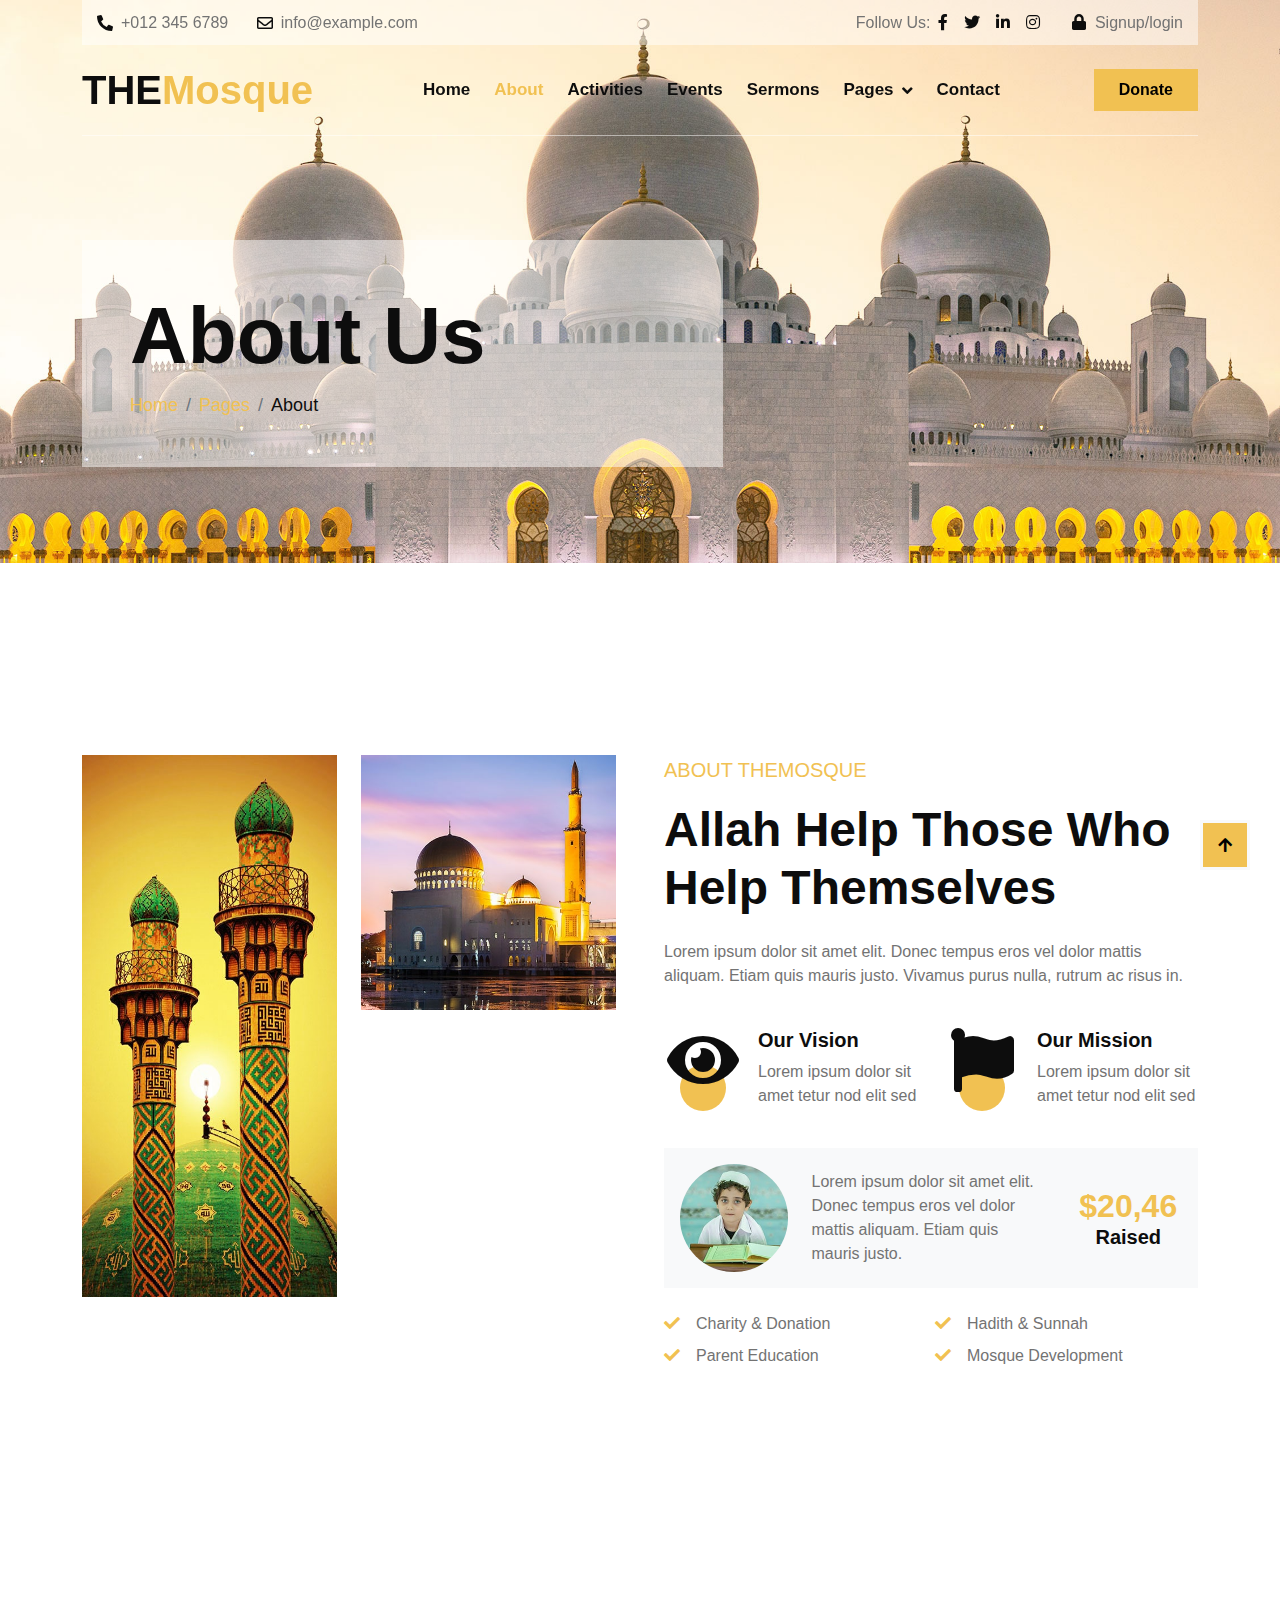
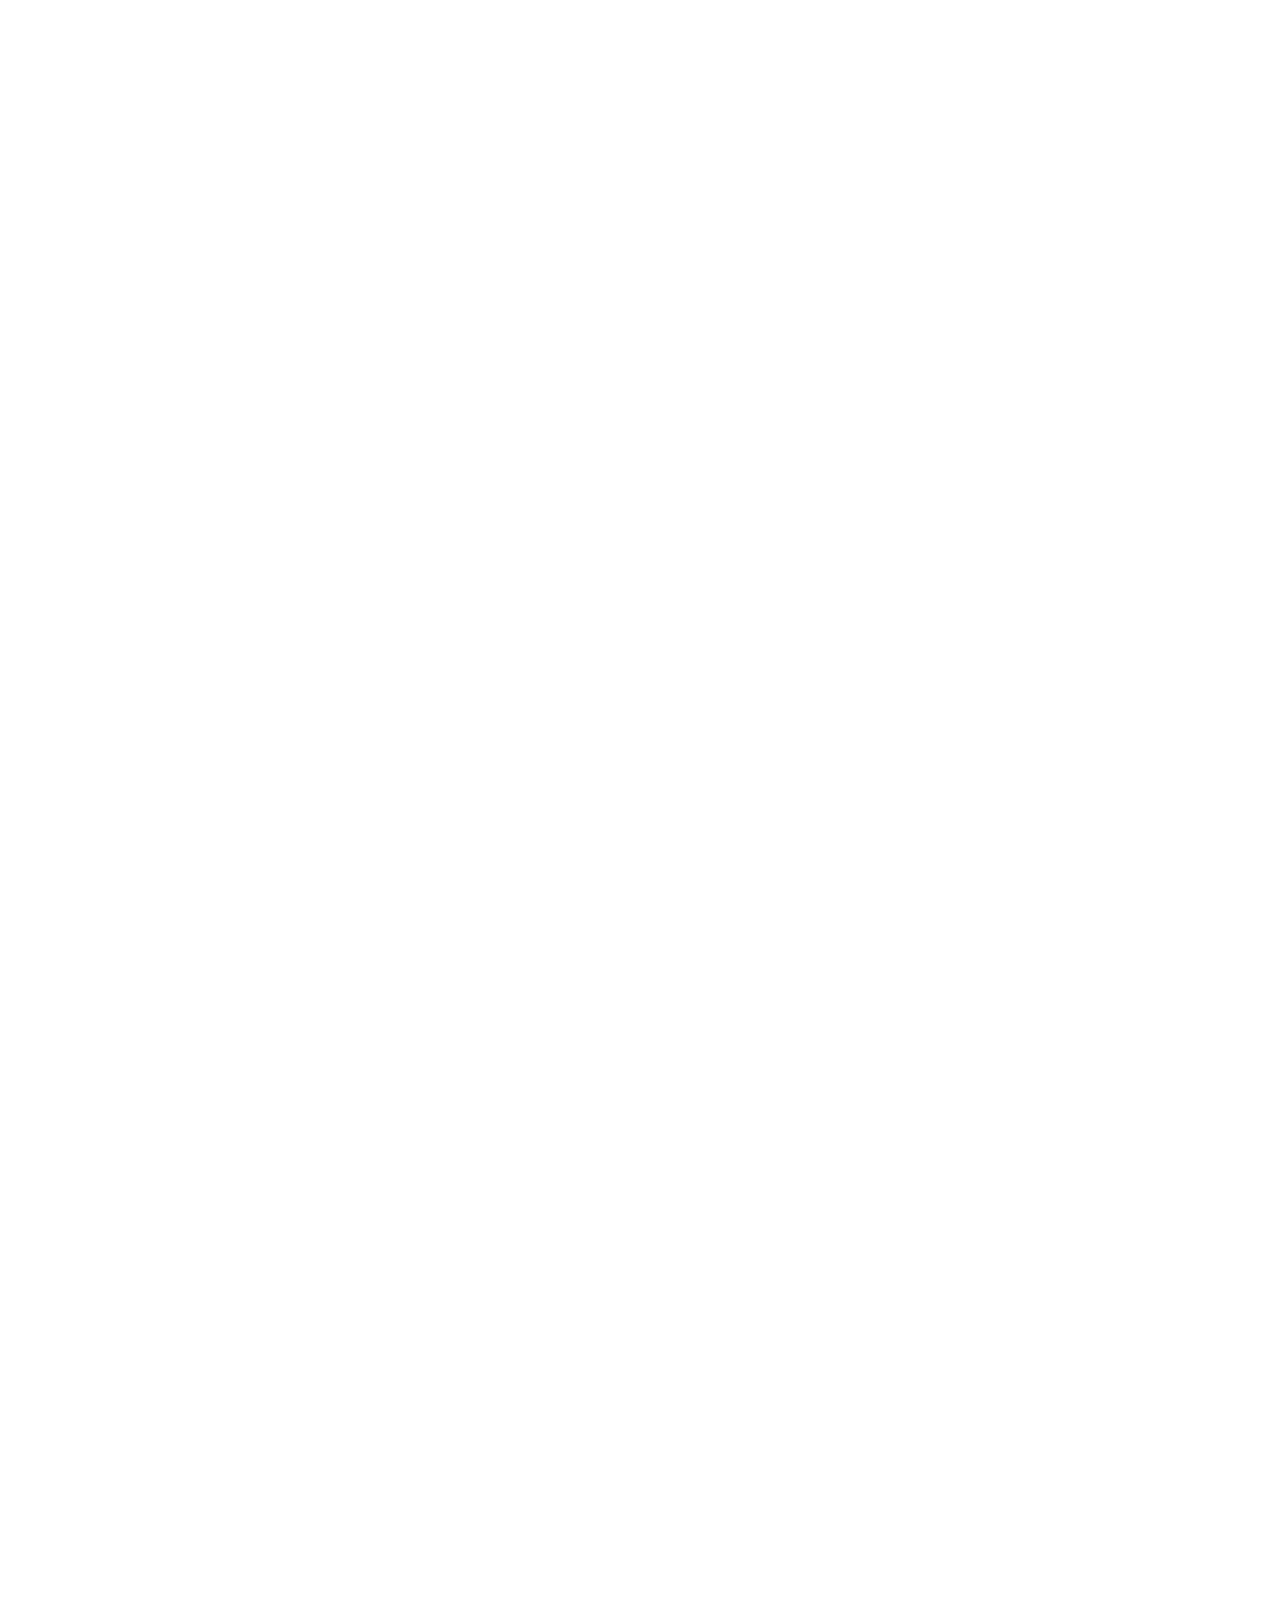
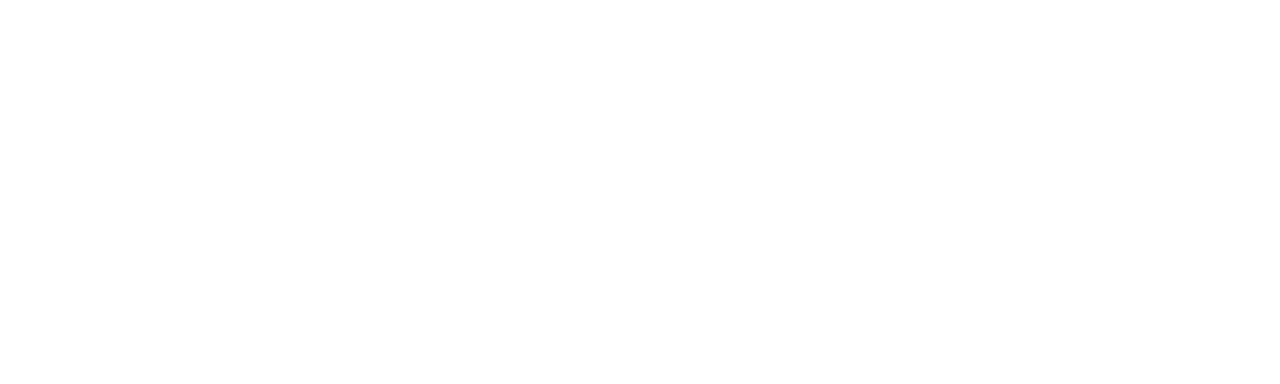
<file: about.html>
<!DOCTYPE html>
<html lang="en">

    <head>
        <meta charset="utf-8">
        <title>THEMosque - Mosque Website Template</title>
        <meta content="width=device-width, initial-scale=1.0" name="viewport">
        <meta content="" name="keywords">
        <meta content="" name="description">

        <!-- Google Web Fonts -->
        <link rel="preconnect" href="https://fonts.googleapis.com">
        <link rel="preconnect" href="https://fonts.gstatic.com" crossorigin>
        <link href="https://fonts.googleapis.com/css2?family=Open+Sans:wght@300;400;500;600;700&family=Pacifico&display=swap" rel="stylesheet">

        <!-- Icon Font Stylesheet -->
        <link rel="stylesheet" href="https://use.fontawesome.com/releases/v5.15.4/css/all.css"/>
        <link href="https://cdn.jsdelivr.net/npm/bootstrap-icons@1.4.1/font/bootstrap-icons.css" rel="stylesheet">

        <!-- Libraries Stylesheet -->
        <link href="lib/animate/animate.min.css" rel="stylesheet">
        <link href="lib/owlcarousel/assets/owl.carousel.min.css" rel="stylesheet">

        <!-- Customized Bootstrap Stylesheet -->
        <link href="css/bootstrap.min.css" rel="stylesheet">

        <!-- Template Stylesheet -->
        <link href="css/style.css" rel="stylesheet">

        

    </head>

    <body>

        <!-- Spinner Start -->
        <div id="spinner" class="show w-100 vh-100 bg-white position-fixed translate-middle top-50 start-50  d-flex align-items-center justify-content-center">
            <div class="spinner-grow text-primary" role="status"></div>
        </div>
        <!-- Spinner End -->


        <!-- Topbar start -->
        <div class="container-fluid fixed-top">
            <div class="container topbar d-none d-lg-block">
                <div class="topbar-inner">
                    <div class="row gx-0">
                        <div class="col-lg-7 text-start">
                            <div class="h-100 d-inline-flex align-items-center me-4">
                                <span class="fa fa-phone-alt me-2 text-dark"></span>
                                <a href="#" class="text-secondary"><span>+012 345 6789</span></a>
                            </div>
                            <div class="h-100 d-inline-flex align-items-center">
                                <span class="far fa-envelope me-2 text-dark"></span>
                                <a href="#" class="text-secondary"><span>info@example.com</span></a>
                            </div>
                        </div>
                        <div class="col-lg-5 text-end">
                            <div class="h-100 d-inline-flex align-items-center">
                                <span class="text-body">Follow Us:</span>
                                <a class="text-dark px-2" href=""><i class="fab fa-facebook-f"></i></a>
                                <a class="text-dark px-2" href=""><i class="fab fa-twitter"></i></a>
                                <a class="text-dark px-2" href=""><i class="fab fa-linkedin-in"></i></a>
                                <a class="text-dark px-2" href=""><i class="fab fa-instagram"></i></a>
                                <a class="text-body ps-4" href=""><i class="fa fa-lock text-dark me-1"></i> Signup/login</a>
                            </div>
                        </div>
                    </div>
                </div>
            </div>
            <div class="container">
                <nav class="navbar navbar-light navbar-expand-lg py-3">
                    <a href="index.html" class="navbar-brand">
                        <h1 class="mb-0">THE<span class="text-primary">Mosque</span> </h1>
                    </a>
                    <button class="navbar-toggler" type="button" data-bs-toggle="collapse" data-bs-target="#navbarCollapse">
                        <span class="fa fa-bars text-primary"></span>
                    </button>
                    <div class="collapse navbar-collapse bg-white" id="navbarCollapse">
                        <div class="navbar-nav ms-lg-auto mx-xl-auto">
                            <a href="index.html" class="nav-item nav-link">Home</a>
                            <a href="about.html" class="nav-item nav-link active">About</a>
                            <a href="activity.html" class="nav-item nav-link">Activities</a>
                            <a href="event.html" class="nav-item nav-link">Events</a>
                            <a href="sermon.html" class="nav-item nav-link">Sermons</a>
                            <div class="nav-item dropdown">
                                <a href="#" class="nav-link dropdown-toggle" data-bs-toggle="dropdown">Pages</a>
                                <div class="dropdown-menu m-0 rounded-0">
                                    <a href="blog.html" class="dropdown-item">Latest Blog</a>
                                    <a href="team.html" class="dropdown-item">Our Team</a>
                                    <a href="testimonial.html" class="dropdown-item">Testimonial</a>
                                    <a href="404.html" class="dropdown-item">404 Page</a>
                                </div>
                            </div>
                            <a href="contact.html" class="nav-item nav-link">Contact</a>
                        </div>
                        <a href="" class="btn btn-primary py-2 px-4 d-none d-xl-inline-block">Donate</a>
                    </div>
                </nav>
            </div>
        </div>
        <!-- Topbar End -->


        <!-- Hero Start -->
        <div class="container-fluid hero-header">
            <div class="container">
                <div class="row">
                    <div class="col-lg-7">
                        <div class="hero-header-inner animated zoomIn">
                            <h1 class="display-1 text-dark">About Us</h1>
                            <ol class="breadcrumb mb-0">
                                <li class="breadcrumb-item"><a href="#">Home</a></li>
                                <li class="breadcrumb-item"><a href="#">Pages</a></li>
                                <li class="breadcrumb-item text-dark" aria-current="page">About</li>
                            </ol>
                        </div>
                    </div>
                </div>
            </div>
        </div>
        <!-- Hero End -->


        <!-- About Satrt -->
        <div class="container-fluid about py-5">
            <div class="container py-5">
                <div class="row g-5 mb-5">
                    <div class="col-xl-6">
                        <div class="row g-4">
                            <div class="col-6">
                                <img src="img/about-1.jpg" class="img-fluid h-100 wow zoomIn" data-wow-delay="0.1s" alt="">
                            </div>
                            <div class="col-6">
                                <img src="img/about-2.jpg" class="img-fluid pb-3 wow zoomIn" data-wow-delay="0.1s" alt="">
                                <img src="img/about-3.jpg" class="img-fluid pt-3 wow zoomIn" data-wow-delay="0.1s" alt="">
                            </div>
                        </div>
                    </div>
                    <div class="col-xl-6 wow fadeIn" data-wow-delay="0.5s">
                        <p class="fs-5 text-uppercase text-primary">About THEMosque</p>
                        <h1 class="display-5 pb-4 m-0">Allah Help Those Who Help Themselves</h1>
                        <p class="pb-4">Lorem ipsum dolor sit amet elit. Donec tempus eros vel dolor mattis aliquam. Etiam quis mauris justo. Vivamus purus nulla, rutrum ac risus in.</p>
                        <div class="row g-4 mb-4">
                            <div class="col-md-6">
                                <div class="ps-3 d-flex align-items-center justify-content-start">
                                    <span class="bg-primary btn-md-square rounded-circle mt-4 me-2"><i class="fa fa-eye text-dark fa-4x mb-5 pb-2"></i></span>
                                    <div class="ms-4">
                                        <h5>Our Vision</h5>
                                        <p>Lorem ipsum dolor sit amet tetur nod elit sed</p>
                                    </div>
                                </div>
                            </div>
                            <div class="col-md-6">
                                <div class="ps-3 d-flex align-items-center justify-content-start">
                                    <span class="bg-primary btn-md-square rounded-circle mt-4 me-2"><i class="fa fa-flag text-dark fa-4x mb-5 pb-2"></i></span>
                                    <div class="ms-4">
                                        <h5>Our Mission</h5>
                                        <p>Lorem ipsum dolor sit amet tetur nod elit sed</p>
                                    </div>
                                </div>
                            </div>
                        </div>
                        <div class="bg-light p-3 mb-4">
                            <div class="row align-items-center justify-content-center">
                                <div class="col-3">
                                    <img src="img/about-child.jpg" class="img-fluid rounded-circle" alt="">
                                </div>
                                <div class="col-6">
                                    <p class="mb-0">Lorem ipsum dolor sit amet elit. Donec tempus eros vel dolor mattis aliquam. Etiam quis mauris justo.</p>
                                </div>
                                <div class="col-3">
                                        <h2 class="mb-0 text-primary text-center">$20,46</h2>
                                        <h5 class="mb-0 text-center">Raised</h5>
                                </div>
                            </div>
                        </div>
                        <div class="row g-2">
                            <div class="col-md-6">
                                <p class="mb-2"><i class="fa fa-check text-primary me-3"></i>Charity & Donation</p>
                                <p class="mb-0"><i class="fa fa-check text-primary me-3"></i>Parent Education</p>
                            </div>
                            <div class="col-md-6">
                                <p class="mb-2"><i class="fa fa-check text-primary me-3"></i>Hadith & Sunnah</p>
                                <p class="mb-0"><i class="fa fa-check text-primary me-3"></i>Mosque Development</p>
                            </div>
                        </div>
                    </div>
                </div>
                <div class="container text-center bg-primary py-5 wow fadeIn" data-wow-delay="0.1s">
                    <div class="row g-4 align-items-center">
                        <div class="col-lg-2">
                            <i class="fa fa-mosque fa-5x text-white"></i>
                        </div>
                        <div class="col-lg-7 text-center text-lg-start">
                            <h1 class="mb-0">Every Muslim Needs To Realise The Importance Of The "Pillar" Of Islam</h1>
                        </div>
                        <div class="col-lg-3">
                            <a href="" class="btn btn-light py-2 px-4">Learn More</a>
                        </div>
                    </div>
                </div>
            </div>
        </div>
        <!-- About End -->


        <!-- Team Start -->
        <div class="container-fluid team py-5">
            <div class="container py-5">
                <div class="text-center mx-auto mb-5 wow fadeIn" data-wow-delay="0.1s" style="max-width: 700px;">
                    <p class="fs-5 text-uppercase text-primary">Our Team</p>
                    <h1 class="display-3">Meet Our Organizer</h1>
                </div>
                <div class="row g-5">
                    <div class="col-lg-4 col-xl-5">
                        <div class="team-img wow zoomIn" data-wow-delay="0.1s">
                            <img src="img/team-1.jpg" class="img-fluid" alt="">
                        </div>
                    </div>
                    <div class="col-lg-8 col-xl-7">
                        <div class="team-item wow fadeIn" data-wow-delay="0.1s">
                            <h1>Anamul Hasan</h1>
                            <h5 class="fw-normal fst-italic text-primary mb-4">President</h5>
                            <p class="mb-4">Lorem ipsum dolor sit amet, consectetur adipiscing elit, sed do eiusmod tempor incididunt ut labore et dolore magna aliqua. Ut enim ad minim veniam, 
                            sed do eiusmod tempor incididunt ut labore et dolore magna aliqua. aliquip ex ea commodo consequat.</p>
                            <div class="team-icon d-flex pb-4 mb-4 border-bottom border-primary">
                                <a class="btn btn-primary btn-lg-square me-2" href=""><i class="fab fa-facebook-f"></i></a>
                                <a class="btn btn-primary btn-lg-square me-2" href=""><i class="fab fa-twitter"></i></a>
                                <a href="#" class="btn btn-primary btn-lg-square me-2"><i class="fab fa-instagram"></i></a>
                                <a href="#" class="btn btn-primary btn-lg-square"><i class="fab fa-linkedin-in"></i></a>
                            </div>
                        </div>
                        <div class="row g-4">
                            <div class="col-md-4">
                                <div class="team-item wow zoomIn" data-wow-delay="0.2s">
                                    <img src="img/team-2.jpg" class="img-fluid w-100" alt="">
                                    <div class="team-content text-dark text-center py-3">
                                        <div class="team-content-inner">
                                            <h5 class="mb-0">Mustafa Kamal</h5>
                                            <p class="text-dark">Imam</p>
                                            <div class="team-icon d-flex align-items-center justify-content-center">
                                                <a class="btn btn-primary btn-sm-square me-2" href=""><i class="fab fa-facebook-f"></i></a>
                                                <a class="btn btn-primary btn-sm-square me-2" href=""><i class="fab fa-twitter"></i></a>
                                                <a href="#" class="btn btn-primary btn-sm-square me-2"><i class="fab fa-instagram"></i></a>
                                                <a href="#" class="btn btn-primary btn-sm-square"><i class="fab fa-linkedin-in"></i></a>
                                            </div>
                                        </div>
                                    </div>
                                </div>
                            </div>
                            <div class="col-md-4">
                                <div class="team-item wow zoomIn" data-wow-delay="0.4s">
                                    <img src="img/team-3.jpg" class="img-fluid w-100" alt="">
                                    <div class="team-content text-dark text-center py-3">
                                        <div class="team-content-inner">
                                            <h5 class="mb-0">Nahiyan Momen</h5>
                                            <p class="text-dark">Teacher</p>
                                            <div class="team-icon d-flex align-items-center justify-content-center">
                                                <a class="btn btn-primary btn-sm-square me-2" href=""><i class="fab fa-facebook-f"></i></a>
                                                <a class="btn btn-primary btn-sm-square me-2" href=""><i class="fab fa-twitter"></i></a>
                                                <a href="#" class="btn btn-primary btn-sm-square me-2"><i class="fab fa-instagram"></i></a>
                                                <a href="#" class="btn btn-primary btn-sm-square"><i class="fab fa-linkedin-in"></i></a>
                                            </div>
                                        </div>
                                    </div>
                                </div>
                            </div>
                            <div class="col-md-4">
                                <div class="team-item wow zoomIn" data-wow-delay="0.6s">
                                    <img src="img/team-4.jpg" class="img-fluid w-100" alt="">
                                    <div class="team-content text-dark text-center py-3">
                                        <div class="team-content-inner">
                                            <h5 class="mb-0">Asfaque Ali</h5>
                                            <p class="text-dark">Volunteer</p>
                                            <div class="team-icon d-flex align-items-center justify-content-center">
                                                <a class="btn btn-primary btn-sm-square me-2" href=""><i class="fab fa-facebook-f"></i></a>
                                                <a class="btn btn-primary btn-sm-square me-2" href=""><i class="fab fa-twitter"></i></a>
                                                <a href="#" class="btn btn-primary btn-sm-square me-2"><i class="fab fa-instagram"></i></a>
                                                <a href="#" class="btn btn-primary btn-sm-square"><i class="fab fa-linkedin-in"></i></a>
                                            </div>
                                        </div>
                                    </div>
                                </div>
                            </div>
                        </div>
                    </div>
                </div>
            </div>
        </div>
        <!-- Team End -->


        <!-- Footer Start -->
        <div class="container-fluid footer pt-5 wow fadeIn" data-wow-delay="0.1s">
            <div class="container py-5">
                <div class="row py-5">
                    <div class="col-lg-7">
                        <h1 class="text-light mb-0">Subscribe our newsletter</h1>
                        <p class="text-secondary">Get the latest news and other tips</p>
                    </div>
                    <div class="col-lg-5">
                        <div class="position-relative mx-auto">
                            <input class="form-control border-0 w-100 py-3 ps-4 pe-5" type="text" placeholder="Your email">
                            <button type="button" class="btn btn-primary py-2 position-absolute top-0 end-0 mt-2 me-2">Subcribe</button>
                        </div>
                    </div>
                    <div class="col-12">
                        <div class="border-top border-secondary"></div>
                    </div>
                </div>
                <div class="row g-4 footer-inner">
                    <div class="col-md-6 col-lg-6 col-xl-3">
                        <div class="footer-item mt-5">
                            <h4 class="text-light mb-4">THE<span class="text-primary">Mosque</span></h4>
                            <p class="mb-4 text-secondary">Nostrud exertation ullamco labor nisi aliquip ex ea commodo consequat duis aute irure dolor in reprehenderit in voluptate velit esse cillum dolore.</p>
                            <a href="" class="btn btn-primary py-2 px-4">Donate Now</a>
                        </div>
                    </div>
                    <div class="col-md-6 col-lg-6 col-xl-3">
                        <div class="footer-item mt-5">
                            <h4 class="text-light mb-4">Our Mosque</h4>
                            <div class="d-flex flex-column">
                                <h6 class="text-secondary mb-0">Our Address</h6>
                                <div class="d-flex align-items-center border-bottom py-4">
                                    <span class="flex-shrink-0 btn-square bg-primary me-3 p-4"><i class="fa fa-map-marker-alt text-dark"></i></span>
                                    <a href="" class="text-body">123 Street, New York, USA</a>
                                </div>
                                <h6 class="text-secondary mt-4 mb-0">Our Mobile</h6>
                                <div class="d-flex align-items-center py-4">
                                    <span class="flex-shrink-0 btn-square bg-primary me-3 p-4"><i class="fa fa-phone-alt text-dark"></i></span>
                                    <a href="" class="text-body">+012 345 67890</a>
                                </div>
                            </div>
                        </div>
                    </div>
                    <div class="col-md-6 col-lg-6 col-xl-3">
                        <div class="footer-item mt-5">
                            <h4 class="text-light mb-4">Explore Link</h4>
                            <div class="d-flex flex-column align-items-start">
                                <a class="text-body mb-2" href=""><i class="fa fa-check text-primary me-2"></i>Home</a>
                                <a class="text-body mb-2" href=""><i class="fa fa-check text-primary me-2"></i>About Us</a>
                                <a class="text-body mb-2" href=""><i class="fa fa-check text-primary me-2"></i>Our Features</a>
                                <a class="text-body mb-2" href=""><i class="fa fa-check text-primary me-2"></i>Contact us</a>
                                <a class="text-body mb-2" href=""><i class="fa fa-check text-primary me-2"></i>Our Blog</a>
                                <a class="text-body mb-2" href=""><i class="fa fa-check text-primary me-2"></i>Our Events</a>
                                <a class="text-body mb-2" href=""><i class="fa fa-check text-primary me-2"></i>Donations</a>
                                <a class="text-body mb-2" href=""><i class="fa fa-check text-primary me-2"></i>Sermons</a>
                            </div>
                        </div>
                    </div>
                    <div class="col-md-6 col-lg-6 col-xl-3">
                        <div class="footer-item mt-5">
                            <h4 class="text-light mb-4">Latest Post</h4>
                            <div class="d-flex border-bottom border-secondary py-4">
                                <img src="img/blog-mini-1.jpg" class="img-fluid flex-shrink-0" alt="">
                                <div class="ps-3">
                                    <p class="mb-0 text-muted">01 Jan 2045</p>
                                    <a href="" class="text-body">Lorem ipsum dolor sit amet elit eros vel</a>
                                </div>
                            </div>
                            <div class="d-flex py-4">
                                <img src="img/blog-mini-2.jpg" class="img-fluid flex-shrink-0" alt="">
                                <div class="ps-3">
                                    <p class="mb-0 text-muted">01 Jan 2045</p>
                                    <a href="" class="text-body">Lorem ipsum dolor sit amet elit eros vel</a>
                                </div>
                            </div>
                        </div>
                    </div>
                </div>
            </div>
            <div class="container py-4">
                <div class="border-top border-secondary pb-4"></div>
                <div class="row">
                    <div class="col-md-6 text-center text-md-start mb-3 mb-md-0">
                        &copy; <a class="border-bottom" href="#">Your Site Name</a>, All Right Reserved.
                    </div>
                    <div class="col-md-6 text-center text-md-end">
                        <!--/*** This template is free as long as you keep the below author’s credit link/attribution link/backlink. ***/-->
                        <!--/*** If you'd like to use the template without the below author’s credit link/attribution link/backlink, ***/-->
                        <!--/*** you can purchase the Credit Removal License from "https://htmlcodex.com/credit-removal". ***/-->
                        Designed By <a class="border-bottom" href="https://htmlcodex.com">HTML Codex</a>
                    </div>
                </div>
            </div>
        </div>
        <!-- Footer End -->


        <!-- Back to Top -->
        <a href="#" class="btn btn-primary border-3 border-light back-to-top"><i class="fa fa-arrow-up"></i></a>   

        
        <!-- JavaScript Libraries -->
        <script src="https://ajax.googleapis.com/ajax/libs/jquery/3.6.4/jquery.min.js"></script>
        <script src="https://cdn.jsdelivr.net/npm/bootstrap@5.0.0/dist/js/bootstrap.bundle.min.js"></script>
        <script src="lib/wow/wow.min.js"></script>
        <script src="lib/easing/easing.min.js"></script>
        <script src="lib/waypoints/waypoints.min.js"></script>
        <script src="lib/owlcarousel/owl.carousel.min.js"></script>

        <!-- Template Javascript -->
        <script src="js/main.js"></script>
    </body>

</html>
</file>
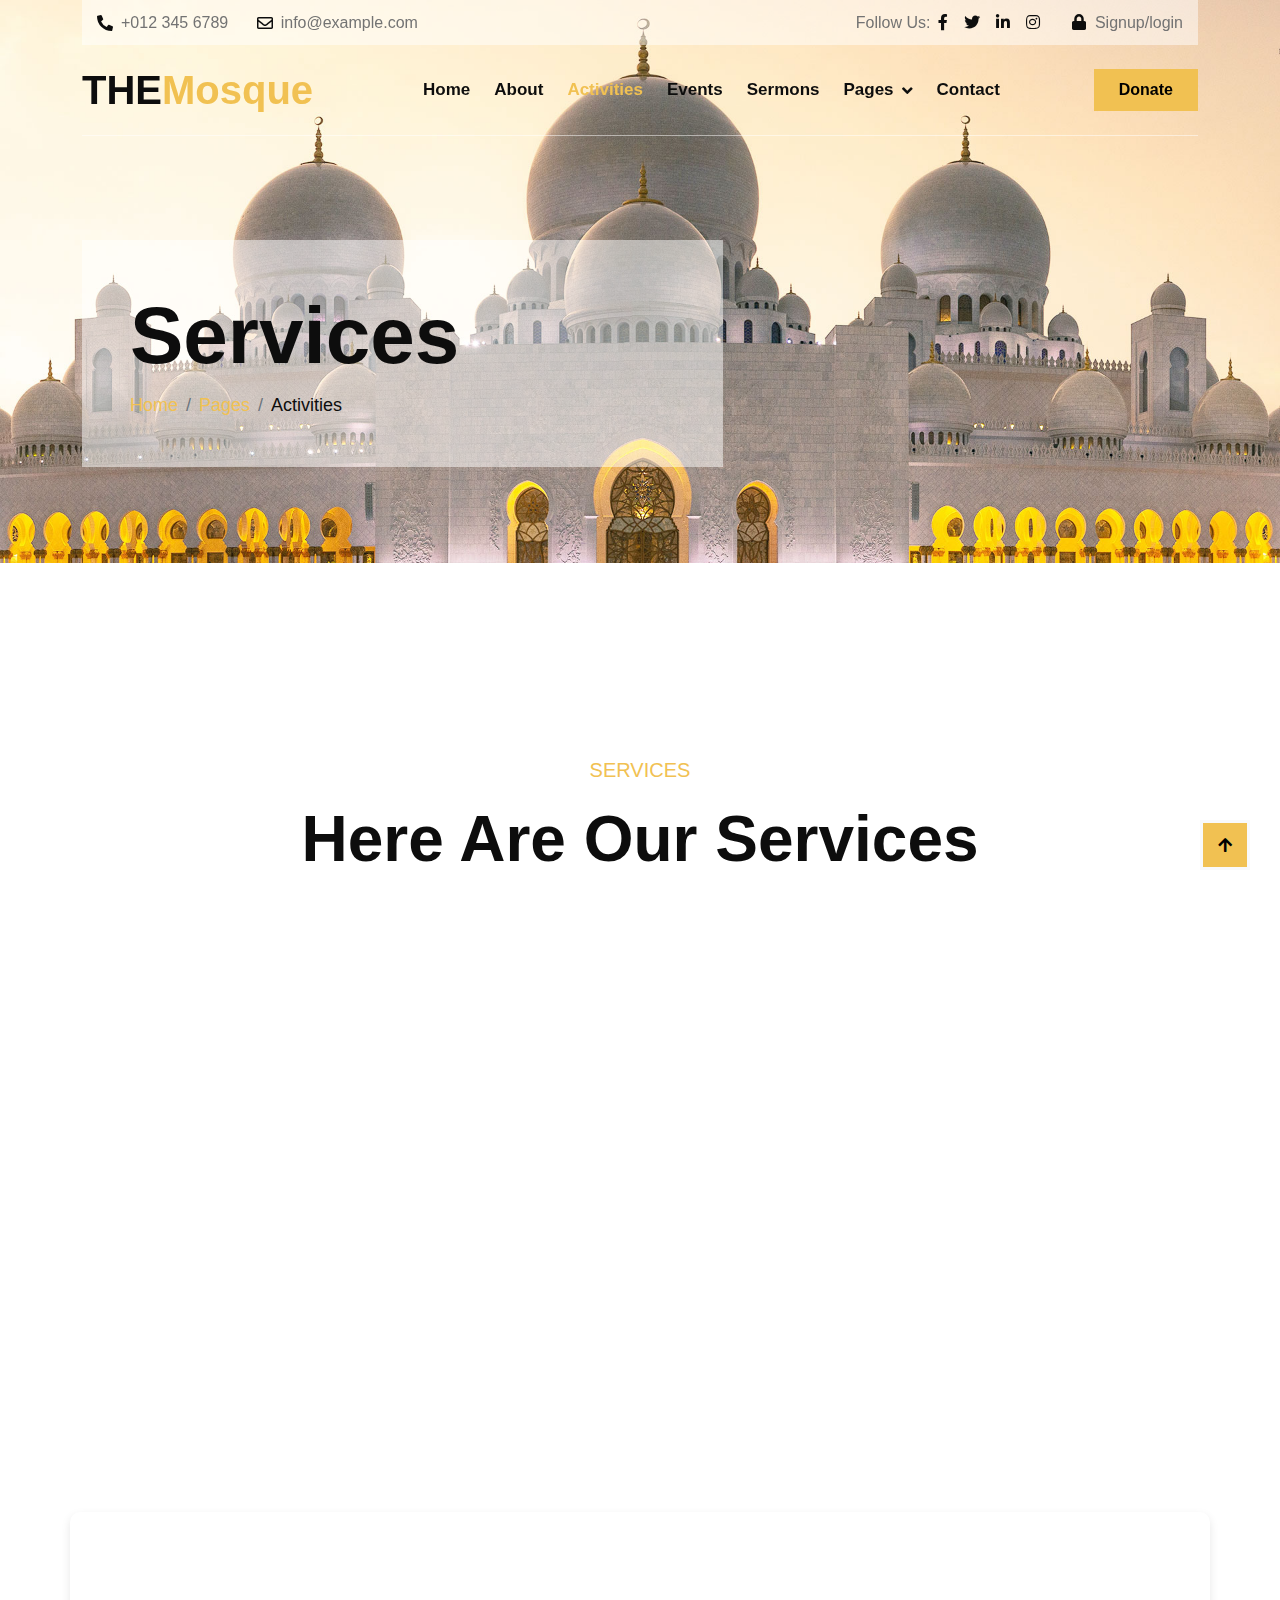
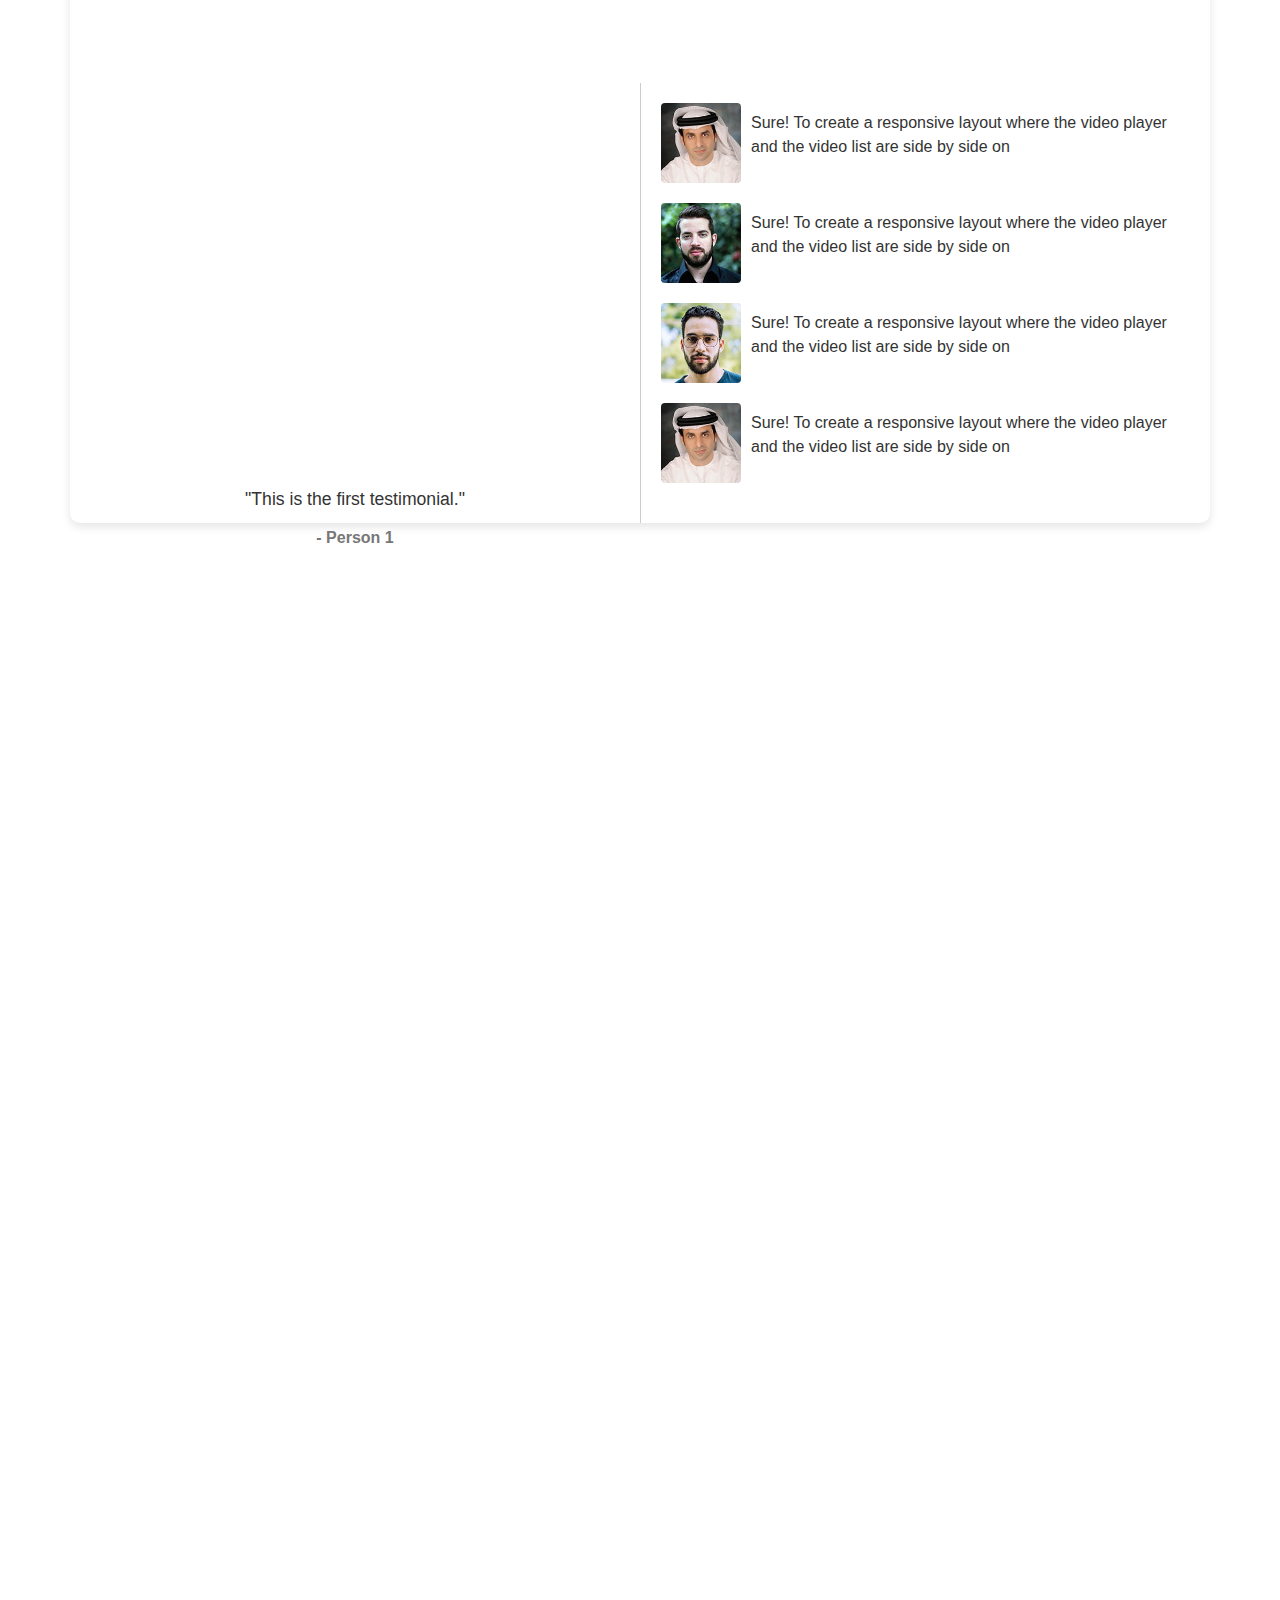
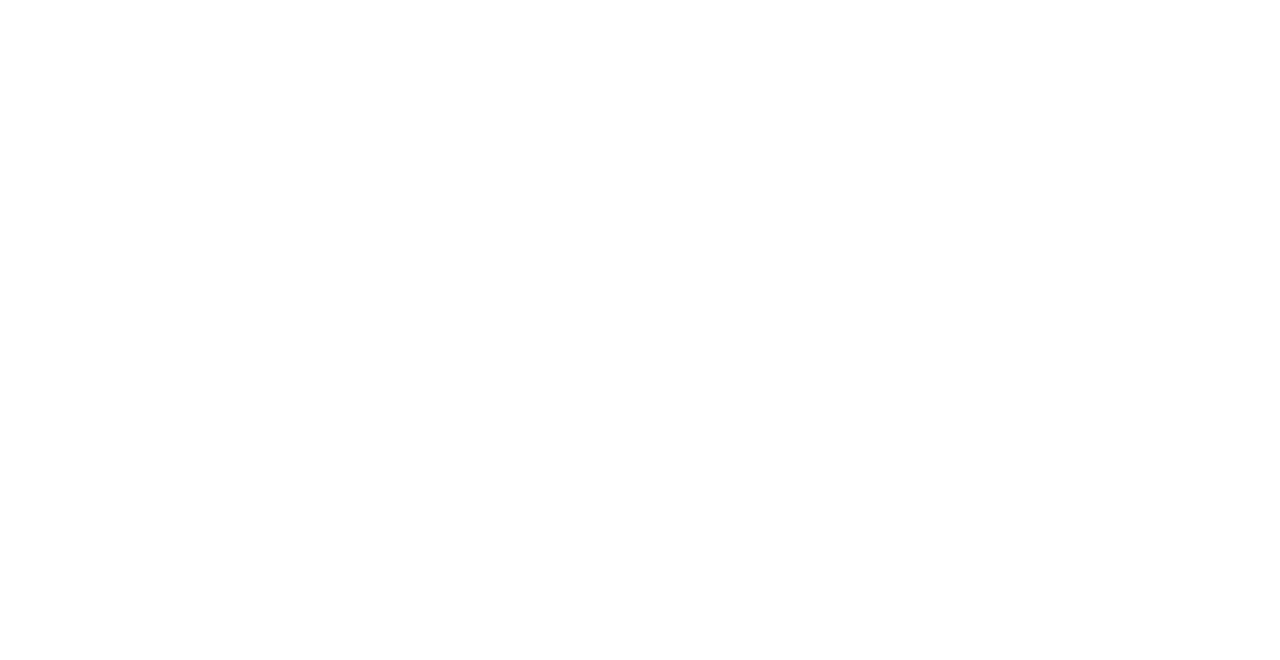
<file: activity.html>
<!DOCTYPE html>
<html lang="en">

    <head>
        <meta charset="utf-8">
        <title>THEMosque - Mosque Website Template</title>
        <meta content="width=device-width, initial-scale=1.0" name="viewport">
        <meta content="" name="keywords">
        <meta content="" name="description">

        <!-- Google Web Fonts -->
        <link rel="preconnect" href="https://fonts.googleapis.com">
        <link rel="preconnect" href="https://fonts.gstatic.com" crossorigin>
        <link href="https://fonts.googleapis.com/css2?family=Open+Sans:wght@300;400;500;600;700&family=Pacifico&display=swap" rel="stylesheet">

        <!-- Icon Font Stylesheet -->
        <link rel="stylesheet" href="https://use.fontawesome.com/releases/v5.15.4/css/all.css"/>
        <link href="https://cdn.jsdelivr.net/npm/bootstrap-icons@1.4.1/font/bootstrap-icons.css" rel="stylesheet">

        <!-- Libraries Stylesheet -->
        <link href="lib/animate/animate.min.css" rel="stylesheet">
        <link href="lib/owlcarousel/assets/owl.carousel.min.css" rel="stylesheet">

        <!-- Customized Bootstrap Stylesheet -->
        <link href="css/bootstrap.min.css" rel="stylesheet">

        <!-- Template Stylesheet -->
        <link href="css/style.css" rel="stylesheet">

        

    </head>

    <body>

        <!-- Spinner Start -->
        <div id="spinner" class="show w-100 vh-100 bg-white position-fixed translate-middle top-50 start-50  d-flex align-items-center justify-content-center">
            <div class="spinner-grow text-primary" role="status"></div>
        </div>
        <!-- Spinner End -->


        <!-- Topbar start -->
        <div class="container-fluid fixed-top">
            <div class="container topbar d-none d-lg-block">
                <div class="topbar-inner">
                    <div class="row gx-0">
                        <div class="col-lg-7 text-start">
                            <div class="h-100 d-inline-flex align-items-center me-4">
                                <span class="fa fa-phone-alt me-2 text-dark"></span>
                                <a href="#" class="text-secondary"><span>+012 345 6789</span></a>
                            </div>
                            <div class="h-100 d-inline-flex align-items-center">
                                <span class="far fa-envelope me-2 text-dark"></span>
                                <a href="#" class="text-secondary"><span>info@example.com</span></a>
                            </div>
                        </div>
                        <div class="col-lg-5 text-end">
                            <div class="h-100 d-inline-flex align-items-center">
                                <span class="text-body">Follow Us:</span>
                                <a class="text-dark px-2" href=""><i class="fab fa-facebook-f"></i></a>
                                <a class="text-dark px-2" href=""><i class="fab fa-twitter"></i></a>
                                <a class="text-dark px-2" href=""><i class="fab fa-linkedin-in"></i></a>
                                <a class="text-dark px-2" href=""><i class="fab fa-instagram"></i></a>
                                <a class="text-body ps-4" href=""><i class="fa fa-lock text-dark me-1"></i> Signup/login</a>
                            </div>
                        </div>
                    </div>
                </div>
            </div>
            <div class="container">
                <nav class="navbar navbar-light navbar-expand-lg py-3">
                    <a href="index.html" class="navbar-brand">
                        <h1 class="mb-0">THE<span class="text-primary">Mosque</span> </h1>
                    </a>
                    <button class="navbar-toggler" type="button" data-bs-toggle="collapse" data-bs-target="#navbarCollapse">
                        <span class="fa fa-bars text-primary"></span>
                    </button>
                    <div class="collapse navbar-collapse bg-white" id="navbarCollapse">
                        <div class="navbar-nav ms-lg-auto mx-xl-auto">
                            <a href="index.html" class="nav-item nav-link">Home</a>
                            <a href="about.html" class="nav-item nav-link">About</a>
                            <a href="activity.html" class="nav-item nav-link active">Activities</a>
                            <a href="event.html" class="nav-item nav-link">Events</a>
                            <a href="sermon.html" class="nav-item nav-link">Sermons</a>
                            <div class="nav-item dropdown">
                                <a href="#" class="nav-link dropdown-toggle" data-bs-toggle="dropdown">Pages</a>
                                <div class="dropdown-menu m-0 rounded-0">
                                    <a href="blog.html" class="dropdown-item">Latest Blog</a>
                                    <a href="team.html" class="dropdown-item">Our Team</a>
                                    <a href="testimonial.html" class="dropdown-item">Testimonial</a>
                                    <a href="404.html" class="dropdown-item">404 Page</a>
                                </div>
                            </div>
                            <a href="contact.html" class="nav-item nav-link">Contact</a>
                        </div>
                        <a href="" class="btn btn-primary py-2 px-4 d-none d-xl-inline-block">Donate</a>
                    </div>
                </nav>
            </div>
        </div>
        <!-- Topbar End -->


        <!-- Hero Start -->
        <div class="container-fluid hero-header">
            <div class="container">
                <div class="row">
                    <div class="col-lg-7">
                        <div class="hero-header-inner animated zoomIn">
                            <h1 class="display-1 text-dark">Services</h1>
                            <ol class="breadcrumb mb-0">
                                <li class="breadcrumb-item"><a href="#">Home</a></li>
                                <li class="breadcrumb-item"><a href="#">Pages</a></li>
                                <li class="breadcrumb-item text-dark" aria-current="page">Activities</li>
                            </ol>
                        </div>
                    </div>
                </div>
            </div>
        </div>
        <!-- Hero End -->


        <!-- Activities Start -->
        <div class="container-fluid activities py-5">
            <div class="container py-5">
                <div class="mx-auto text-center mb-5 wow fadeIn" data-wow-delay="0.1s" style="max-width: 700px;">
                    <p class="fs-5 text-uppercase text-primary">Services</p>
                    <h1 class="display-3">Here Are Our Services</h1>
                </div>
                <div class="row g-4">
                    <div class="col-lg-6 col-xl-4">
                        <div class="activities-item p-4 wow fadeIn" data-wow-delay="0.1s">
                            <i class="fa fa-mosque fa-4x text-dark"></i>
                            <div class="ms-4">
                                <h4>Mosque Development</h4>
                                <p class="mb-4">Lorem ipsum dolor sit amet elit. Donec tempus eros vel dolor mattis aliquam.</p>
                                <a href="" class="btn btn-primary px-3">Read More</a>
                            </div>
                        </div>
                    </div>
                    <div class="col-lg-6 col-xl-4">
                        <div class="activities-item p-4 wow fadeIn" data-wow-delay="0.3s">
                            <i class="fa fa-donate fa-4x text-dark"></i>
                            <div class="ms-4">
                                <h4>Charity & Donation</h4>
                                <p class="mb-4">Lorem ipsum dolor sit amet elit. Donec tempus eros vel dolor mattis aliquam.</p>
                                <a href="" class="btn btn-primary px-3">Read More</a>
                            </div>
                        </div>
                    </div>
                    <div class="col-lg-6 col-xl-4">
                        <div class="activities-item p-4 wow fadeIn" data-wow-delay="0.5s">
                            <i class="fa fa-quran fa-4x text-dark"></i>
                            <div class="ms-4">
                                <h4>Quran Learning</h4>
                                <p class="mb-4">Lorem ipsum dolor sit amet elit. Donec tempus eros vel dolor mattis aliquam.</p>
                                <a href="" class="btn btn-primary px-3">Read More</a>
                            </div>
                        </div>
                    </div>
                    <div class="col-lg-6 col-xl-4">
                        <div class="activities-item p-4 wow fadeIn" data-wow-delay="0.1s">
                            <i class="fa fa-book fa-4x text-dark"></i>
                            <div class="ms-4">
                                <h4>Hadith & Sunnah</h4>
                                <p class="mb-4">Lorem ipsum dolor sit amet elit. Donec tempus eros vel dolor mattis aliquam.</p>
                                <a href="" class="btn btn-primary px-3">Read More</a>
                            </div>
                        </div>
                    </div>
                    <div class="col-lg-6 col-xl-4">
                        <div class="activities-item p-4 wow fadeIn" data-wow-delay="0.3s">
                            <i class="fa fa-book-open fa-4x text-dark"></i>
                            <div class="ms-4">
                                <h4>Parent Education</h4>
                                <p class="mb-4">Lorem ipsum dolor sit amet elit. Donec tempus eros vel dolor mattis aliquam.</p>
                                <a href="" class="btn btn-primary px-3">Read More</a>
                            </div>
                        </div>
                    </div>
                    <div class="col-lg-6 col-xl-4">
                        <div class="activities-item p-4 wow fadeIn" data-wow-delay="0.5s">
                            <i class="fa fa-hands fa-4x text-dark"></i>
                            <div class="ms-4">
                                <h4>Help Orphans</h4>
                                <p class="mb-4">Lorem ipsum dolor sit amet elit. Donec tempus eros vel dolor mattis aliquam.</p>
                                <a href="" class="btn btn-primary px-3">Read More</a>
                            </div>
                        </div>
                    </div>
                </div>
            </div>
        </div>
        <!-- Activities Start -->

            <!-- start rate videos -->
    <div class="container rate-video-container">
        <div class="mx-auto text-center mb-5 wow fadeIn" data-wow-delay="0.1s" style="max-width: 700px;">
                <p class="fs-5 text-uppercase text-primary">Testimonial</p>
                <h1 class="display-3">Here Are Our Students</h1>
        </div>
        <div class="parent-videos row">
            <div class="video-player col-lg-6 col-md-6 col-sm-12 mb-4">
                <!-- <video id="main-video" controls>
                    <source src="https://www.youtube.com/watch?v=5NrS0WZSM8k" type="video/mp4">
                    Your browser does not support the video tag.
                </video> -->
                <iframe width="100%" height="100%" src="https://www.youtube.com/embed/tgbNymZ7vqY"></iframe>
                <p id="video-description">"This is the first testimonial."</p>
                <h3 id="video-author">- Person 1</h3>
            </div>
            <div class="video-list col-lg-6 col-md-6 col-sm-12">
                <div class="video-item"
                    onclick="playVideo('https://www.youtube.com/watch?v=5NrS0WZSM8k', 'This is the first testimonial.', 'Person 1')">
                    <img src="img/testimonial-1.jpg" alt="Person 1">
                    <p>Sure! To create a responsive layout where the video player and the video list are side by side on </p>
                </div>
                <div class="video-item"
                    onclick="playVideo('https://www.youtube.com/watch?v=5NrS0WZSM8k', 'This is the second testimonial.', 'Person 2')">
                    <img src="img/testimonial-4.jpg" alt="Person 2">
                    <p>Sure! To create a responsive layout where the video player and the video list are side by side on </p>
                </div>
                <div class="video-item"
                    onclick="playVideo('https://www.youtube.com/watch?v=5NrS0WZSM8k', 'This is the third testimonial.', 'Person 3')">
                    <img src="img/testimonial-3.jpg" alt="Person 3">
                    <p>Sure! To create a responsive layout where the video player and the video list are side by side on </p>
                </div>
                <div class="video-item"
                    onclick="playVideo('https://www.youtube.com/watch?v=5NrS0WZSM8k', 'This is the first testimonial.', 'Person 1')">
                    <img src="img/testimonial-1.jpg" alt="Person 4">
                    <p>Sure! To create a responsive layout where the video player and the video list are side by side on </p>
                </div>
            </div>
        </div>
    </div>
    <!-- end rate videos -->


        <!-- Testiminial Start -->
        <div class="container-fluid testimonial py-5">
            <div class="container py-5">
                <div class="text-center mx-auto mb-5 wow fadeIn" data-wow-delay="0.1s" style="max-width: 700px;">
                    <p class="fs-5 text-uppercase text-primary">Testimonial</p>
                    <h1 class="display-3">What People Say About Islam</h1>
                </div>
                <div class="owl-carousel testimonial-carousel wow fadeIn" data-wow-delay="0.1s">
                    <div class="testimonial-item">
                        <div class="d-flex mb-3">
                            <div class="position-relative">
                                <img src="img/testimonial-1.jpg" class="img-fluid" alt="">
                                <div class="btn-md-square bg-primary rounded-circle position-absolute" style="top: 25px; left: -25px;">
                                    <i class="fa fa-quote-left text-dark"></i>
                                </div>
                            </div>
                            <div class="ps-3 my-auto ">
                                <h5 class="mb-0">Full Name</h5>
                                <p class="m-0">Profession</p>
                            </div>
                        </div>
                        <div class="testimonial-content">
                            <div class="d-flex">
                                <i class="fas fa-star text-primary"></i>
                                <i class="fas fa-star text-primary"></i>
                                <i class="fas fa-star text-primary"></i>
                                <i class="fas fa-star text-primary"></i>
                                <i class="fas fa-star text-primary"></i>
                            </div>
                            <p class="fs-5 m-0 pt-3">Lorem ipsum dolor sit amet elit, sed do tempor ut labore et dolore magna aliqua. Ut enim ad minim quis.</p>
                        </div>
                    </div>
                    <div class="testimonial-item">
                        <div class="d-flex mb-3">
                            <div class="position-relative">
                                <img src="img/testimonial-2.jpg" class="img-fluid" alt="">
                                <div class="btn-md-square bg-primary rounded-circle position-absolute" style="top: 25px; left: -25px;">
                                    <i class="fa fa-quote-left text-dark"></i>
                                </div>
                            </div>
                            <div class="ps-3 my-auto ">
                                <h5 class="mb-0">Full Name</h5>
                                <p class="m-0">Profession</p>
                            </div>
                        </div>
                        <div class="testimonial-content">
                            <div class="d-flex">
                                <i class="fas fa-star text-primary"></i>
                                <i class="fas fa-star text-primary"></i>
                                <i class="fas fa-star text-primary"></i>
                                <i class="fas fa-star text-primary"></i>
                                <i class="fas fa-star text-primary"></i>
                            </div>
                            <p class="fs-5 m-0 pt-3">Lorem ipsum dolor sit amet elit, sed do tempor ut labore et dolore magna aliqua. Ut enim ad minim quis.</p>
                        </div>
                    </div>
                    <div class="testimonial-item">
                        <div class="d-flex mb-3">
                            <div class="position-relative">
                                <img src="img/testimonial-3.jpg" class="img-fluid" alt="">
                                <div class="btn-md-square bg-primary rounded-circle position-absolute" style="top: 25px; left: -25px;">
                                    <i class="fa fa-quote-left text-dark"></i>
                                </div>
                            </div>
                            <div class="ps-3 my-auto ">
                                <h5 class="mb-0">Full Name</h5>
                                <p class="m-0">Profession</p>
                            </div>
                        </div>
                        <div class="testimonial-content">
                            <div class="d-flex">
                                <i class="fas fa-star text-primary"></i>
                                <i class="fas fa-star text-primary"></i>
                                <i class="fas fa-star text-primary"></i>
                                <i class="fas fa-star text-primary"></i>
                                <i class="fas fa-star text-primary"></i>
                            </div>
                            <p class="fs-5 m-0 pt-3">Lorem ipsum dolor sit amet elit, sed do tempor ut labore et dolore magna aliqua. Ut enim ad minim quis.</p>
                        </div>
                    </div>
                    <div class="testimonial-item">
                        <div class="d-flex mb-3">
                            <div class="position-relative">
                                <img src="img/testimonial-4.jpg" class="img-fluid" alt="">
                                <div class="btn-md-square bg-primary rounded-circle position-absolute" style="top: 25px; left: -25px;">
                                    <i class="fa fa-quote-left text-dark"></i>
                                </div>
                            </div>
                            <div class="ps-3 my-auto ">
                                <h5 class="mb-0">Full Name</h5>
                                <p class="m-0">Profession</p>
                            </div>
                        </div>
                        <div class="testimonial-content">
                            <div class="d-flex">
                                <i class="fas fa-star text-primary"></i>
                                <i class="fas fa-star text-primary"></i>
                                <i class="fas fa-star text-primary"></i>
                                <i class="fas fa-star text-primary"></i>
                                <i class="fas fa-star text-primary"></i>
                            </div>
                            <p class="fs-5 m-0 pt-3">Lorem ipsum dolor sit amet elit, sed do tempor ut labore et dolore magna aliqua. Ut enim ad minim quis.</p>
                        </div>
                    </div>
                </div>
            </div>
        </div>
        <!-- Testiminial End -->


        <!-- Footer Start -->
        <div class="container-fluid footer pt-5 wow fadeIn" data-wow-delay="0.1s">
            <div class="container py-5">
                <div class="row py-5">
                    <div class="col-lg-7">
                        <h1 class="text-light mb-0">Subscribe our newsletter</h1>
                        <p class="text-secondary">Get the latest news and other tips</p>
                    </div>
                    <div class="col-lg-5">
                        <div class="position-relative mx-auto">
                            <input class="form-control border-0 w-100 py-3 ps-4 pe-5" type="text" placeholder="Your email">
                            <button type="button" class="btn btn-primary py-2 position-absolute top-0 end-0 mt-2 me-2">Subcribe</button>
                        </div>
                    </div>
                    <div class="col-12">
                        <div class="border-top border-secondary"></div>
                    </div>
                </div>
                <div class="row g-4 footer-inner">
                    <div class="col-md-6 col-lg-6 col-xl-3">
                        <div class="footer-item mt-5">
                            <h4 class="text-light mb-4">THE<span class="text-primary">Mosque</span></h4>
                            <p class="mb-4 text-secondary">Nostrud exertation ullamco labor nisi aliquip ex ea commodo consequat duis aute irure dolor in reprehenderit in voluptate velit esse cillum dolore.</p>
                            <a href="" class="btn btn-primary py-2 px-4">Donate Now</a>
                        </div>
                    </div>
                    <div class="col-md-6 col-lg-6 col-xl-3">
                        <div class="footer-item mt-5">
                            <h4 class="text-light mb-4">Our Mosque</h4>
                            <div class="d-flex flex-column">
                                <h6 class="text-secondary mb-0">Our Address</h6>
                                <div class="d-flex align-items-center border-bottom py-4">
                                    <span class="flex-shrink-0 btn-square bg-primary me-3 p-4"><i class="fa fa-map-marker-alt text-dark"></i></span>
                                    <a href="" class="text-body">123 Street, New York, USA</a>
                                </div>
                                <h6 class="text-secondary mt-4 mb-0">Our Mobile</h6>
                                <div class="d-flex align-items-center py-4">
                                    <span class="flex-shrink-0 btn-square bg-primary me-3 p-4"><i class="fa fa-phone-alt text-dark"></i></span>
                                    <a href="" class="text-body">+012 345 67890</a>
                                </div>
                            </div>
                        </div>
                    </div>
                    <div class="col-md-6 col-lg-6 col-xl-3">
                        <div class="footer-item mt-5">
                            <h4 class="text-light mb-4">Explore Link</h4>
                            <div class="d-flex flex-column align-items-start">
                                <a class="text-body mb-2" href=""><i class="fa fa-check text-primary me-2"></i>Home</a>
                                <a class="text-body mb-2" href=""><i class="fa fa-check text-primary me-2"></i>About Us</a>
                                <a class="text-body mb-2" href=""><i class="fa fa-check text-primary me-2"></i>Our Features</a>
                                <a class="text-body mb-2" href=""><i class="fa fa-check text-primary me-2"></i>Contact us</a>
                                <a class="text-body mb-2" href=""><i class="fa fa-check text-primary me-2"></i>Our Blog</a>
                                <a class="text-body mb-2" href=""><i class="fa fa-check text-primary me-2"></i>Our Events</a>
                                <a class="text-body mb-2" href=""><i class="fa fa-check text-primary me-2"></i>Donations</a>
                                <a class="text-body mb-2" href=""><i class="fa fa-check text-primary me-2"></i>Sermons</a>
                            </div>
                        </div>
                    </div>
                    <div class="col-md-6 col-lg-6 col-xl-3">
                        <div class="footer-item mt-5">
                            <h4 class="text-light mb-4">Latest Post</h4>
                            <div class="d-flex border-bottom border-secondary py-4">
                                <img src="img/blog-mini-1.jpg" class="img-fluid flex-shrink-0" alt="">
                                <div class="ps-3">
                                    <p class="mb-0 text-muted">01 Jan 2045</p>
                                    <a href="" class="text-body">Lorem ipsum dolor sit amet elit eros vel</a>
                                </div>
                            </div>
                            <div class="d-flex py-4">
                                <img src="img/blog-mini-2.jpg" class="img-fluid flex-shrink-0" alt="">
                                <div class="ps-3">
                                    <p class="mb-0 text-muted">01 Jan 2045</p>
                                    <a href="" class="text-body">Lorem ipsum dolor sit amet elit eros vel</a>
                                </div>
                            </div>
                        </div>
                    </div>
                </div>
            </div>
            <div class="container py-4">
                <div class="border-top border-secondary pb-4"></div>
                <div class="row">
                    <div class="col-md-6 text-center text-md-start mb-3 mb-md-0">
                        &copy; <a class="border-bottom" href="#">Your Site Name</a>, All Right Reserved.
                    </div>
                    <div class="col-md-6 text-center text-md-end">
                        <!--/*** This template is free as long as you keep the below author’s credit link/attribution link/backlink. ***/-->
                        <!--/*** If you'd like to use the template without the below author’s credit link/attribution link/backlink, ***/-->
                        <!--/*** you can purchase the Credit Removal License from "https://htmlcodex.com/credit-removal". ***/-->
                        Designed By <a class="border-bottom" href="https://htmlcodex.com">HTML Codex</a>
                    </div>
                </div>
            </div>
        </div>
        <!-- Footer End -->


        <!-- Back to Top -->
        <a href="#" class="btn btn-primary border-3 border-light back-to-top"><i class="fa fa-arrow-up"></i></a>   

        
        <!-- JavaScript Libraries -->
        <script src="https://ajax.googleapis.com/ajax/libs/jquery/3.6.4/jquery.min.js"></script>
        <script src="https://cdn.jsdelivr.net/npm/bootstrap@5.0.0/dist/js/bootstrap.bundle.min.js"></script>
        <script src="lib/wow/wow.min.js"></script>
        <script src="lib/easing/easing.min.js"></script>
        <script src="lib/waypoints/waypoints.min.js"></script>
        <script src="lib/owlcarousel/owl.carousel.min.js"></script>

        <!-- Template Javascript -->
        <script src="js/main.js"></script>
    </body>

</html>
</file>
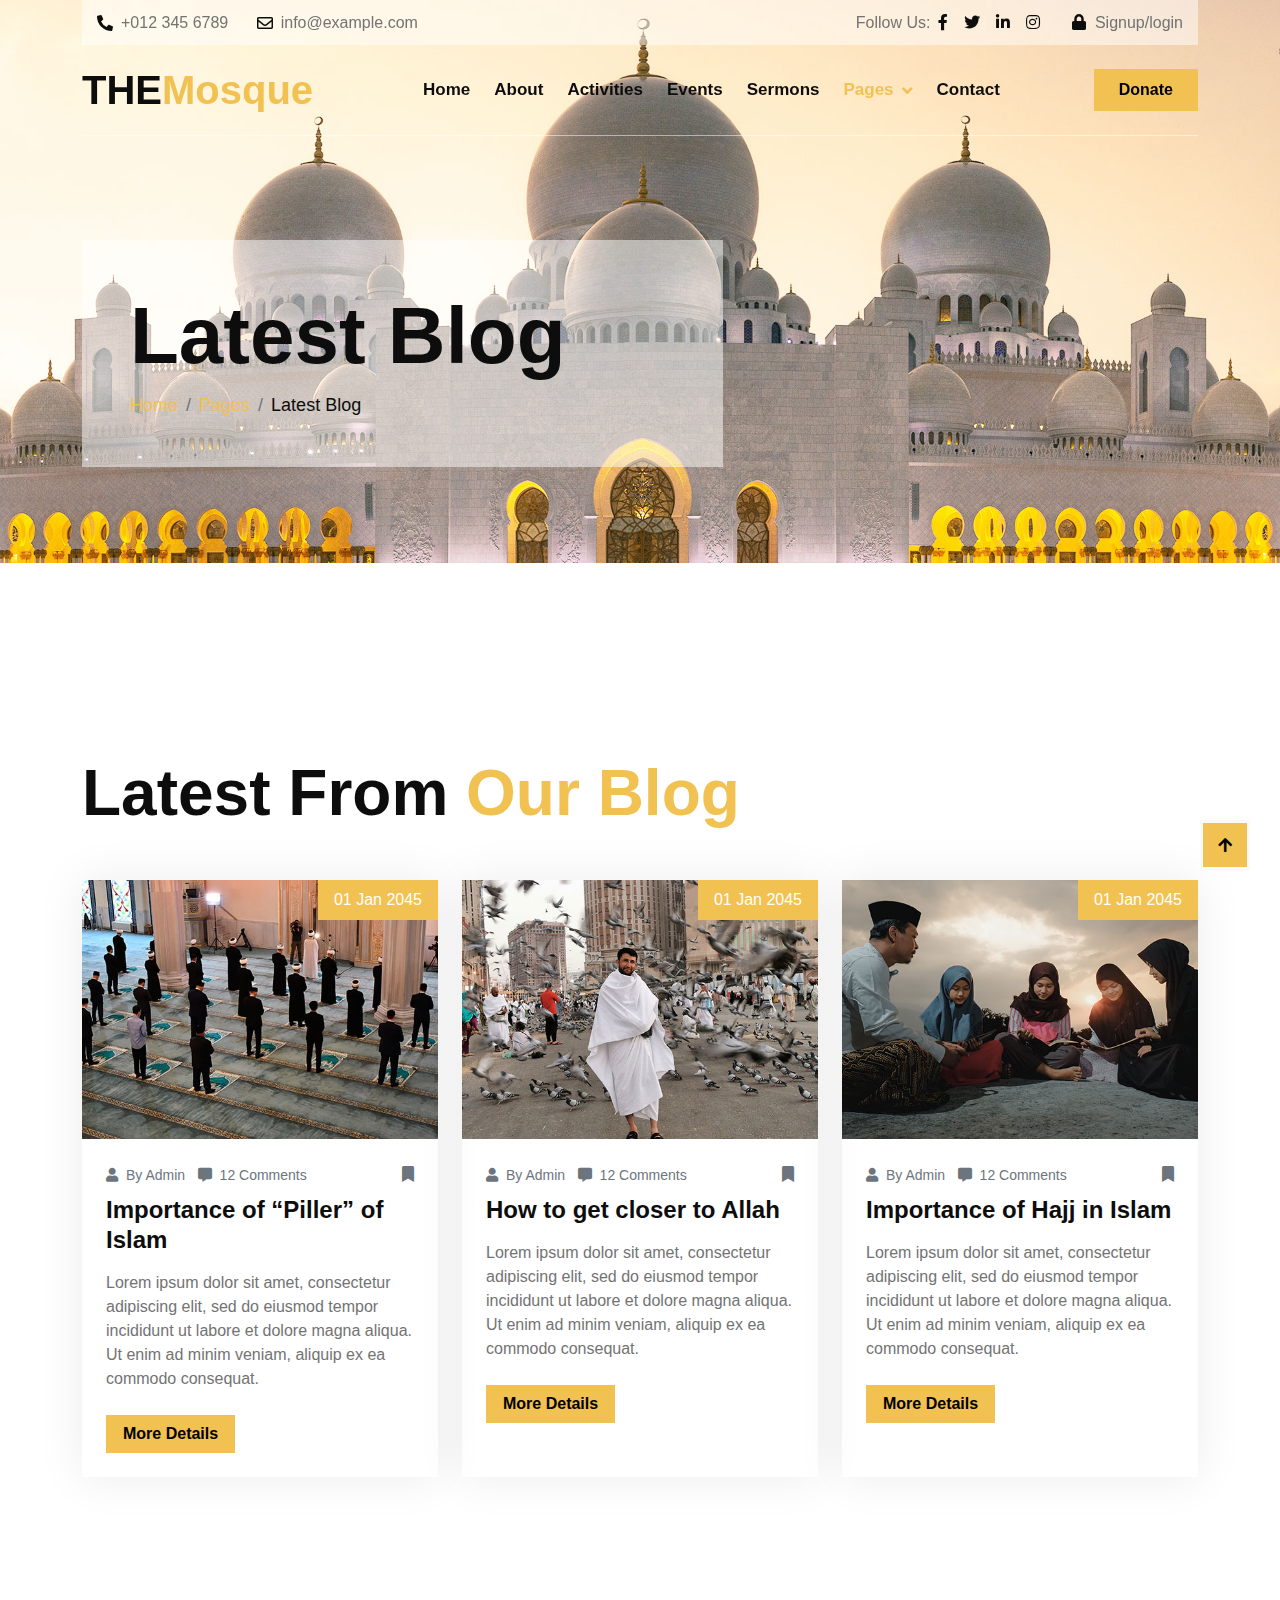
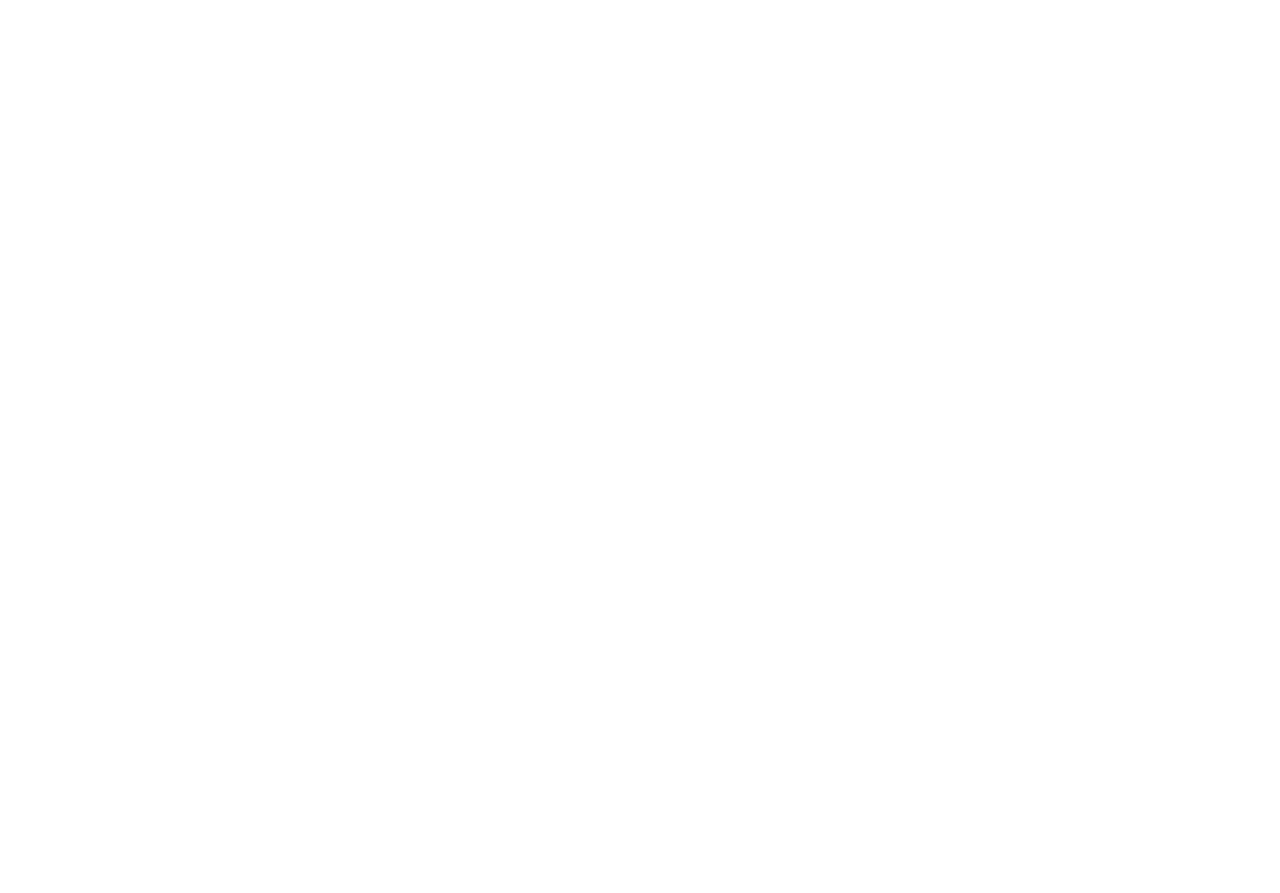
<file: blog.html>
<!DOCTYPE html>
<html lang="en">

    <head>
        <meta charset="utf-8">
        <title>THEMosque - Mosque Website Template</title>
        <meta content="width=device-width, initial-scale=1.0" name="viewport">
        <meta content="" name="keywords">
        <meta content="" name="description">

        <!-- Google Web Fonts -->
        <link rel="preconnect" href="https://fonts.googleapis.com">
        <link rel="preconnect" href="https://fonts.gstatic.com" crossorigin>
        <link href="https://fonts.googleapis.com/css2?family=Open+Sans:wght@300;400;500;600;700&family=Pacifico&display=swap" rel="stylesheet">

        <!-- Icon Font Stylesheet -->
        <link rel="stylesheet" href="https://use.fontawesome.com/releases/v5.15.4/css/all.css"/>
        <link href="https://cdn.jsdelivr.net/npm/bootstrap-icons@1.4.1/font/bootstrap-icons.css" rel="stylesheet">

        <!-- Libraries Stylesheet -->
        <link href="lib/animate/animate.min.css" rel="stylesheet">
        <link href="lib/owlcarousel/assets/owl.carousel.min.css" rel="stylesheet">

        <!-- Customized Bootstrap Stylesheet -->
        <link href="css/bootstrap.min.css" rel="stylesheet">

        <!-- Template Stylesheet -->
        <link href="css/style.css" rel="stylesheet">

        

    </head>

    <body>

        <!-- Spinner Start -->
        <div id="spinner" class="show w-100 vh-100 bg-white position-fixed translate-middle top-50 start-50  d-flex align-items-center justify-content-center">
            <div class="spinner-grow text-primary" role="status"></div>
        </div>
        <!-- Spinner End -->


        <!-- Topbar start -->
        <div class="container-fluid fixed-top">
            <div class="container topbar d-none d-lg-block">
                <div class="topbar-inner">
                    <div class="row gx-0">
                        <div class="col-lg-7 text-start">
                            <div class="h-100 d-inline-flex align-items-center me-4">
                                <span class="fa fa-phone-alt me-2 text-dark"></span>
                                <a href="#" class="text-secondary"><span>+012 345 6789</span></a>
                            </div>
                            <div class="h-100 d-inline-flex align-items-center">
                                <span class="far fa-envelope me-2 text-dark"></span>
                                <a href="#" class="text-secondary"><span>info@example.com</span></a>
                            </div>
                        </div>
                        <div class="col-lg-5 text-end">
                            <div class="h-100 d-inline-flex align-items-center">
                                <span class="text-body">Follow Us:</span>
                                <a class="text-dark px-2" href=""><i class="fab fa-facebook-f"></i></a>
                                <a class="text-dark px-2" href=""><i class="fab fa-twitter"></i></a>
                                <a class="text-dark px-2" href=""><i class="fab fa-linkedin-in"></i></a>
                                <a class="text-dark px-2" href=""><i class="fab fa-instagram"></i></a>
                                <a class="text-body ps-4" href=""><i class="fa fa-lock text-dark me-1"></i> Signup/login</a>
                            </div>
                        </div>
                    </div>
                </div>
            </div>
            <div class="container">
                <nav class="navbar navbar-light navbar-expand-lg py-3">
                    <a href="index.html" class="navbar-brand">
                        <h1 class="mb-0">THE<span class="text-primary">Mosque</span> </h1>
                    </a>
                    <button class="navbar-toggler" type="button" data-bs-toggle="collapse" data-bs-target="#navbarCollapse">
                        <span class="fa fa-bars text-primary"></span>
                    </button>
                    <div class="collapse navbar-collapse bg-white" id="navbarCollapse">
                        <div class="navbar-nav ms-lg-auto mx-xl-auto">
                            <a href="index.html" class="nav-item nav-link">Home</a>
                            <a href="about.html" class="nav-item nav-link">About</a>
                            <a href="activity.html" class="nav-item nav-link">Activities</a>
                            <a href="event.html" class="nav-item nav-link">Events</a>
                            <a href="sermon.html" class="nav-item nav-link">Sermons</a>
                            <div class="nav-item dropdown">
                                <a href="#" class="nav-link dropdown-toggle active" data-bs-toggle="dropdown">Pages</a>
                                <div class="dropdown-menu m-0 rounded-0">
                                    <a href="blog.html" class="dropdown-item active">Latest Blog</a>
                                    <a href="team.html" class="dropdown-item">Our Team</a>
                                    <a href="testimonial.html" class="dropdown-item">Testimonial</a>
                                    <a href="404.html" class="dropdown-item">404 Page</a>
                                </div>
                            </div>
                            <a href="contact.html" class="nav-item nav-link">Contact</a>
                        </div>
                        <a href="" class="btn btn-primary py-2 px-4 d-none d-xl-inline-block">Donate</a>
                    </div>
                </nav>
            </div>
        </div>
        <!-- Topbar End -->


        <!-- Hero Start -->
        <div class="container-fluid hero-header">
            <div class="container">
                <div class="row">
                    <div class="col-lg-7">
                        <div class="hero-header-inner animated zoomIn">
                            <h1 class="display-1 text-dark">Latest Blog</h1>
                            <ol class="breadcrumb mb-0">
                                <li class="breadcrumb-item"><a href="#">Home</a></li>
                                <li class="breadcrumb-item"><a href="#">Pages</a></li>
                                <li class="breadcrumb-item text-dark" aria-current="page">Latest Blog</li>
                            </ol>
                        </div>
                    </div>
                </div>
            </div>
        </div>
        <!-- Hero End -->


        <!-- Blog Start -->
        <div class="container-fluid py-5">
            <div class="container py-5">
                <h1 class="display-3 mb-5 wow fadeIn" data-wow-delay="0.1s">Latest From <span class="text-primary">Our Blog</span></h1>
                <div class="row g-4 justify-content-center">
                    <div class="col-lg-6 col-xl-4">
                        <div class="blog-item wow fadeIn" data-wow-delay="0.1s">
                            <div class="blog-img position-relative overflow-hidden">
                                <img src="img/blog-1.jpg" class="img-fluid w-100" alt="">
                                <div class="bg-primary d-inline px-3 py-2 text-center text-white position-absolute top-0 end-0">01 Jan 2045</div>
                            </div>
                            <div class="p-4">
                                <div class="blog-meta d-flex justify-content-between pb-2">
                                    <div class="">
                                        <small><i class="fas fa-user me-2 text-muted"></i><a href="" class="text-muted me-2">By Admin</small></a>
                                        <small><i class="fa fa-comment-alt me-2 text-muted"></i><a href="" class="text-muted me-2">12 Comments</small></a>
                                    </div>
                                    <div class="">
                                        <a href=""><i class="fas fa-bookmark text-muted"></i></a>
                                    </div>
                                </div>
                                <a href="" class="d-inline-block h4 lh-sm mb-3">Importance of “Piller” of Islam</a>
                                <p class="mb-4">Lorem ipsum dolor sit amet, consectetur adipiscing elit, sed do eiusmod tempor incididunt ut labore et dolore magna aliqua. Ut enim ad minim veniam, 
                                aliquip ex ea commodo consequat.</p>
                                <a href="#" class="btn btn-primary px-3">More Details</a>
                            </div>
                        </div>
                    </div>
                    <div class="col-lg-6 col-xl-4">
                        <div class="blog-item wow fadeIn" data-wow-delay="0.3s">
                            <div class="blog-img position-relative overflow-hidden">
                                <img src="img/blog-2.jpg" class="img-fluid w-100" alt="">
                                <div class="bg-primary d-inline px-3 py-2 text-center text-white position-absolute top-0 end-0">01 Jan 2045</div>
                            </div>
                            <div class="p-4">
                                <div class="blog-meta d-flex justify-content-between pb-2">
                                    <div class="">
                                        <small><i class="fas fa-user me-2 text-muted"></i><a href="" class="text-muted me-2">By Admin</small></a>
                                        <small><i class="fa fa-comment-alt me-2 text-muted"></i><a href="" class="text-muted me-2">12 Comments</small></a>
                                    </div>
                                    <div class="">
                                        <a href=""><i class="fas fa-bookmark text-muted"></i></a>
                                    </div>
                                </div>
                                <a href="" class="d-inline-block h4 lh-sm mb-3">How to get closer to Allah</a>
                                <p class="mb-4">Lorem ipsum dolor sit amet, consectetur adipiscing elit, sed do eiusmod tempor incididunt ut labore et dolore magna aliqua. Ut enim ad minim veniam, 
                                aliquip ex ea commodo consequat.</p>
                                <a href="#" class="btn btn-primary px-3">More Details</a>
                            </div>
                        </div>
                    </div>
                   <div class="col-lg-6 col-xl-4">
                        <div class="blog-item wow fadeIn" data-wow-delay="0.5s">
                            <div class="blog-img position-relative overflow-hidden">
                                <img src="img/blog-3.jpg" class="img-fluid w-100" alt="">
                                <div class="bg-primary d-inline px-3 py-2 text-center text-white position-absolute top-0 end-0">01 Jan 2045</div>
                            </div>
                            <div class="p-4">
                                <div class="blog-meta d-flex justify-content-between pb-2">
                                    <div class="">
                                        <small><i class="fas fa-user me-2 text-muted"></i><a href="" class="text-muted me-2">By Admin</small></a>
                                        <small><i class="fa fa-comment-alt me-2 text-muted"></i><a href="" class="text-muted me-2">12 Comments</small></a>
                                    </div>
                                    <div class="">
                                        <a href=""><i class="fas fa-bookmark text-muted"></i></a>
                                    </div>
                                </div>
                                <a href="" class="d-inline-block h4 lh-sm mb-3">Importance of Hajj in Islam</a>
                                <p class="mb-4">Lorem ipsum dolor sit amet, consectetur adipiscing elit, sed do eiusmod tempor incididunt ut labore et dolore magna aliqua. Ut enim ad minim veniam, 
                                aliquip ex ea commodo consequat.</p>
                                <a href="#" class="btn btn-primary px-3">More Details</a>
                            </div>
                        </div>
                    </div>
                </div>
            </div>
        </div>
        <!-- Blog End -->


        <!-- Footer Start -->
        <div class="container-fluid footer pt-5 wow fadeIn" data-wow-delay="0.1s">
            <div class="container py-5">
                <div class="row py-5">
                    <div class="col-lg-7">
                        <h1 class="text-light mb-0">Subscribe our newsletter</h1>
                        <p class="text-secondary">Get the latest news and other tips</p>
                    </div>
                    <div class="col-lg-5">
                        <div class="position-relative mx-auto">
                            <input class="form-control border-0 w-100 py-3 ps-4 pe-5" type="text" placeholder="Your email">
                            <button type="button" class="btn btn-primary py-2 position-absolute top-0 end-0 mt-2 me-2">Subcribe</button>
                        </div>
                    </div>
                    <div class="col-12">
                        <div class="border-top border-secondary"></div>
                    </div>
                </div>
                <div class="row g-4 footer-inner">
                    <div class="col-md-6 col-lg-6 col-xl-3">
                        <div class="footer-item mt-5">
                            <h4 class="text-light mb-4">THE<span class="text-primary">Mosque</span></h4>
                            <p class="mb-4 text-secondary">Nostrud exertation ullamco labor nisi aliquip ex ea commodo consequat duis aute irure dolor in reprehenderit in voluptate velit esse cillum dolore.</p>
                            <a href="" class="btn btn-primary py-2 px-4">Donate Now</a>
                        </div>
                    </div>
                    <div class="col-md-6 col-lg-6 col-xl-3">
                        <div class="footer-item mt-5">
                            <h4 class="text-light mb-4">Our Mosque</h4>
                            <div class="d-flex flex-column">
                                <h6 class="text-secondary mb-0">Our Address</h6>
                                <div class="d-flex align-items-center border-bottom py-4">
                                    <span class="flex-shrink-0 btn-square bg-primary me-3 p-4"><i class="fa fa-map-marker-alt text-dark"></i></span>
                                    <a href="" class="text-body">123 Street, New York, USA</a>
                                </div>
                                <h6 class="text-secondary mt-4 mb-0">Our Mobile</h6>
                                <div class="d-flex align-items-center py-4">
                                    <span class="flex-shrink-0 btn-square bg-primary me-3 p-4"><i class="fa fa-phone-alt text-dark"></i></span>
                                    <a href="" class="text-body">+012 345 67890</a>
                                </div>
                            </div>
                        </div>
                    </div>
                    <div class="col-md-6 col-lg-6 col-xl-3">
                        <div class="footer-item mt-5">
                            <h4 class="text-light mb-4">Explore Link</h4>
                            <div class="d-flex flex-column align-items-start">
                                <a class="text-body mb-2" href=""><i class="fa fa-check text-primary me-2"></i>Home</a>
                                <a class="text-body mb-2" href=""><i class="fa fa-check text-primary me-2"></i>About Us</a>
                                <a class="text-body mb-2" href=""><i class="fa fa-check text-primary me-2"></i>Our Features</a>
                                <a class="text-body mb-2" href=""><i class="fa fa-check text-primary me-2"></i>Contact us</a>
                                <a class="text-body mb-2" href=""><i class="fa fa-check text-primary me-2"></i>Our Blog</a>
                                <a class="text-body mb-2" href=""><i class="fa fa-check text-primary me-2"></i>Our Events</a>
                                <a class="text-body mb-2" href=""><i class="fa fa-check text-primary me-2"></i>Donations</a>
                                <a class="text-body mb-2" href=""><i class="fa fa-check text-primary me-2"></i>Sermons</a>
                            </div>
                        </div>
                    </div>
                    <div class="col-md-6 col-lg-6 col-xl-3">
                        <div class="footer-item mt-5">
                            <h4 class="text-light mb-4">Latest Post</h4>
                            <div class="d-flex border-bottom border-secondary py-4">
                                <img src="img/blog-mini-1.jpg" class="img-fluid flex-shrink-0" alt="">
                                <div class="ps-3">
                                    <p class="mb-0 text-muted">01 Jan 2045</p>
                                    <a href="" class="text-body">Lorem ipsum dolor sit amet elit eros vel</a>
                                </div>
                            </div>
                            <div class="d-flex py-4">
                                <img src="img/blog-mini-2.jpg" class="img-fluid flex-shrink-0" alt="">
                                <div class="ps-3">
                                    <p class="mb-0 text-muted">01 Jan 2045</p>
                                    <a href="" class="text-body">Lorem ipsum dolor sit amet elit eros vel</a>
                                </div>
                            </div>
                        </div>
                    </div>
                </div>
            </div>
            <div class="container py-4">
                <div class="border-top border-secondary pb-4"></div>
                <div class="row">
                    <div class="col-md-6 text-center text-md-start mb-3 mb-md-0">
                        &copy; <a class="border-bottom" href="#">Your Site Name</a>, All Right Reserved.
                    </div>
                    <div class="col-md-6 text-center text-md-end">
                        <!--/*** This template is free as long as you keep the below author’s credit link/attribution link/backlink. ***/-->
                        <!--/*** If you'd like to use the template without the below author’s credit link/attribution link/backlink, ***/-->
                        <!--/*** you can purchase the Credit Removal License from "https://htmlcodex.com/credit-removal". ***/-->
                        Designed By <a class="border-bottom" href="https://htmlcodex.com">HTML Codex</a>
                    </div>
                </div>
            </div>
        </div>
        <!-- Footer End -->


        <!-- Back to Top -->
        <a href="#" class="btn btn-primary border-3 border-light back-to-top"><i class="fa fa-arrow-up"></i></a>   

        
        <!-- JavaScript Libraries -->
        <script src="https://ajax.googleapis.com/ajax/libs/jquery/3.6.4/jquery.min.js"></script>
        <script src="https://cdn.jsdelivr.net/npm/bootstrap@5.0.0/dist/js/bootstrap.bundle.min.js"></script>
        <script src="lib/wow/wow.min.js"></script>
        <script src="lib/easing/easing.min.js"></script>
        <script src="lib/waypoints/waypoints.min.js"></script>
        <script src="lib/owlcarousel/owl.carousel.min.js"></script>

        <!-- Template Javascript -->
        <script src="js/main.js"></script>
    </body>

</html>
</file>
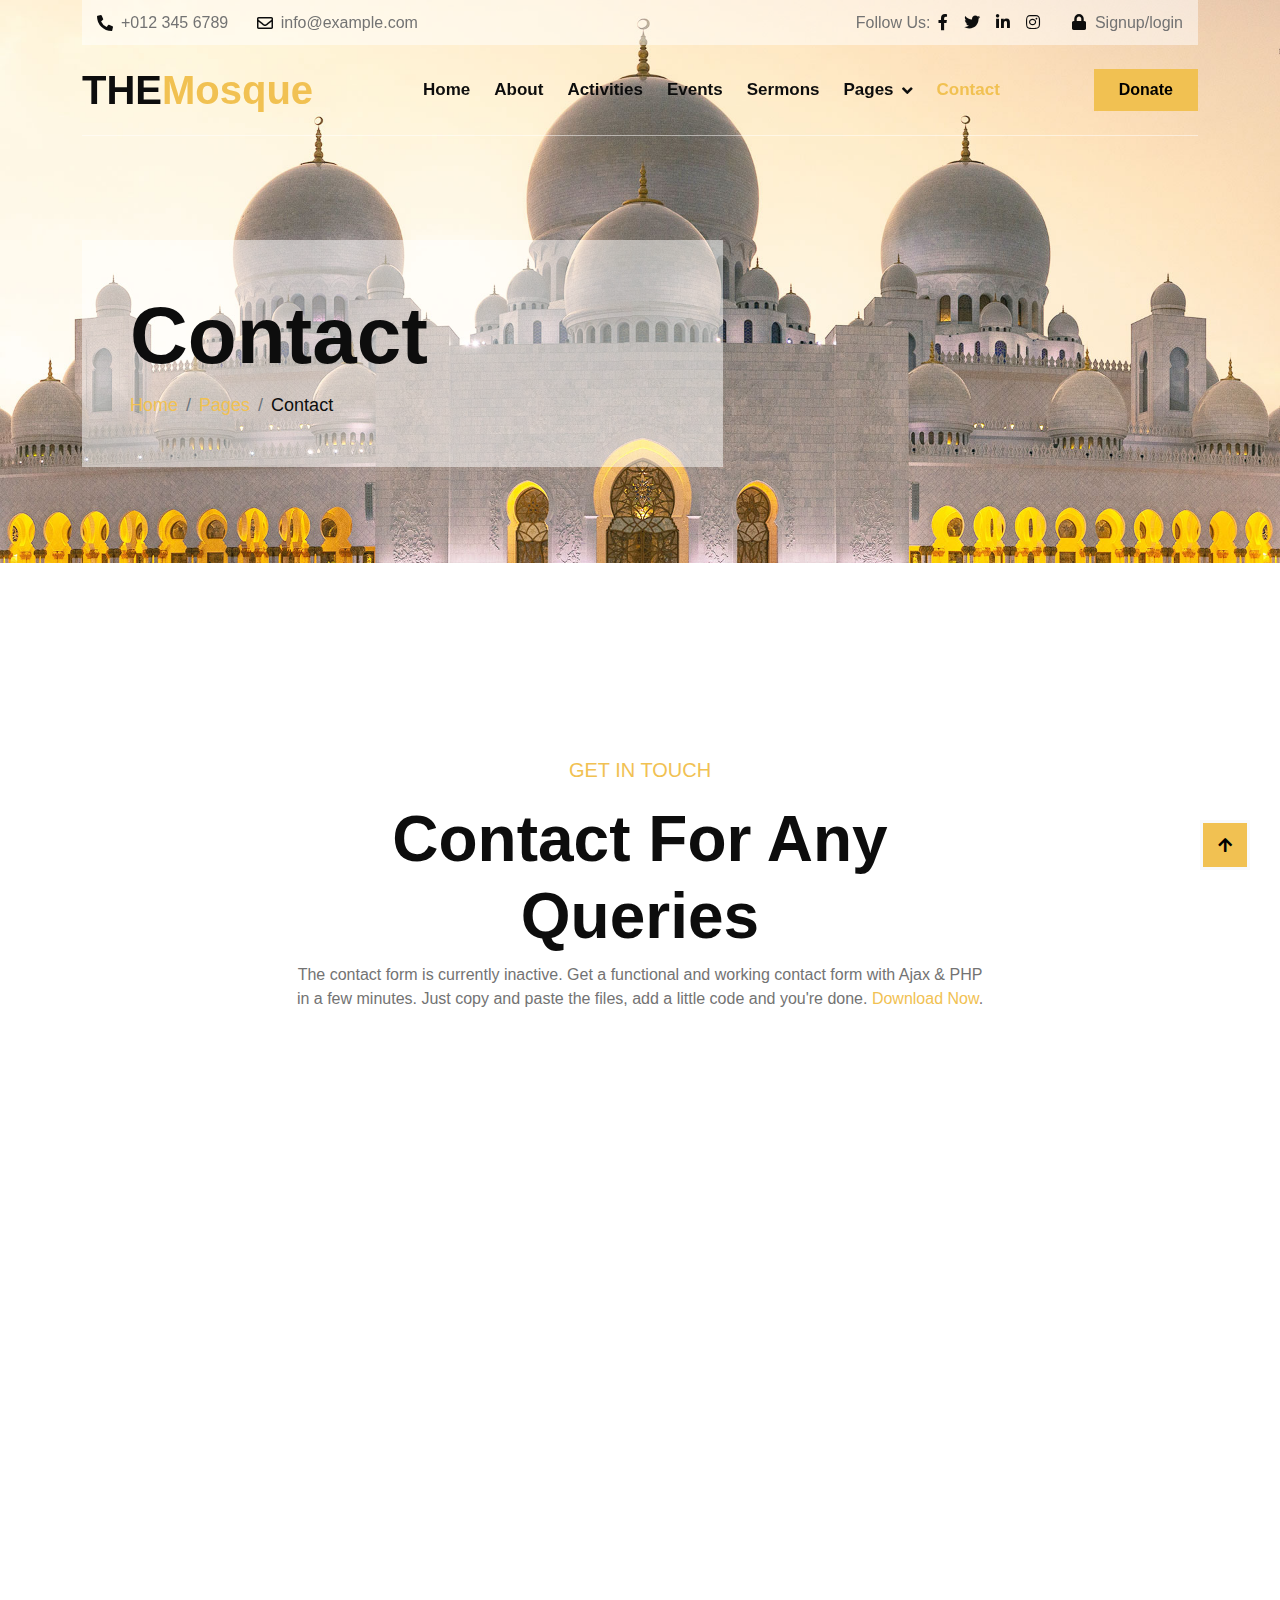
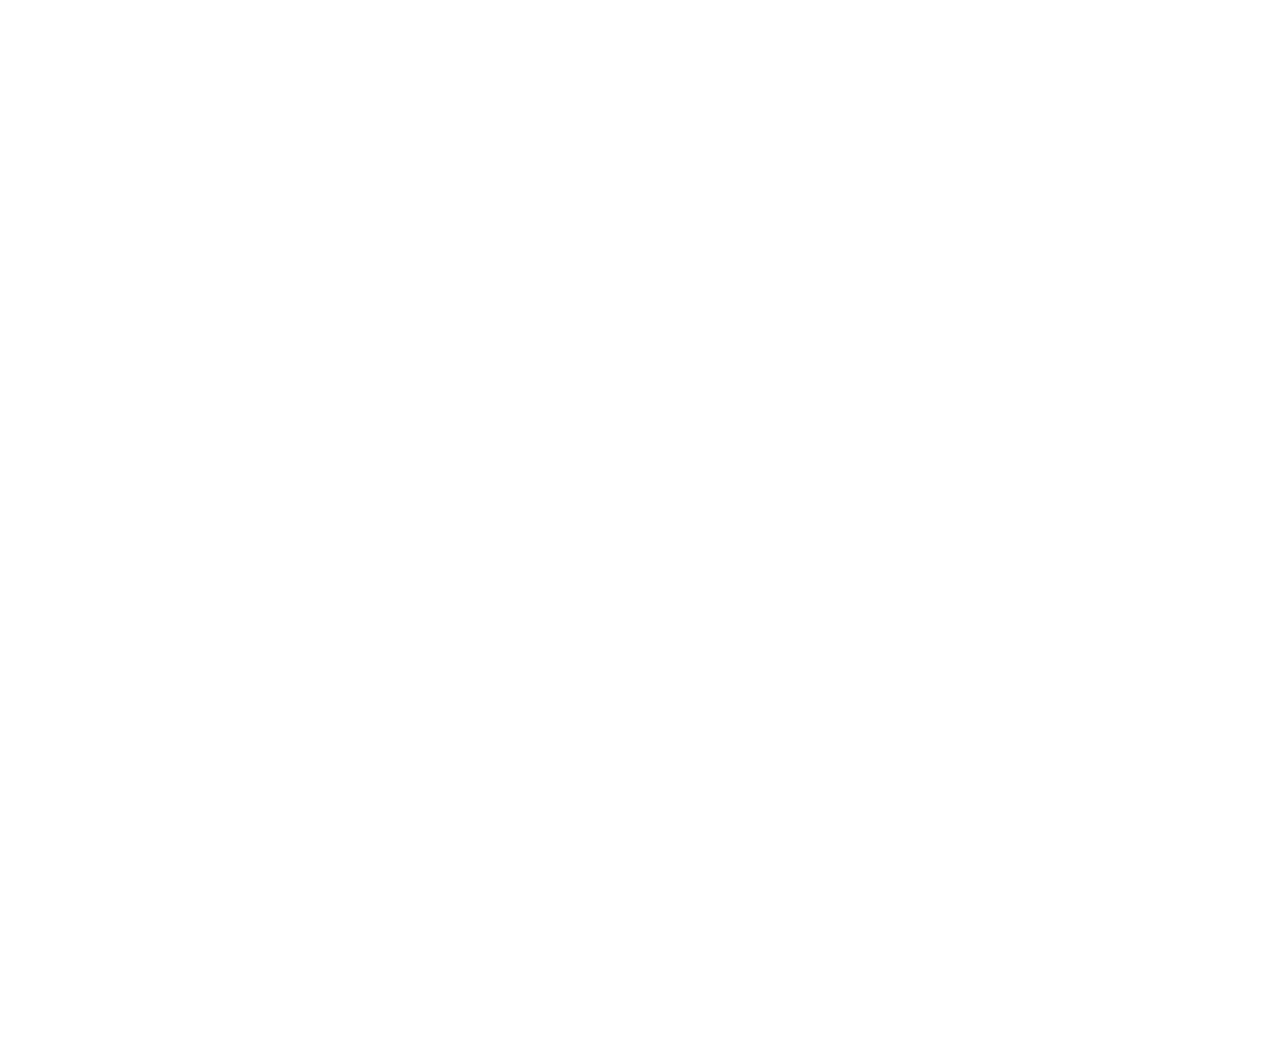
<file: contact.html>
<!DOCTYPE html>
<html lang="en">

    <head>
        <meta charset="utf-8">
        <title>THEMosque - Mosque Website Template</title>
        <meta content="width=device-width, initial-scale=1.0" name="viewport">
        <meta content="" name="keywords">
        <meta content="" name="description">

        <!-- Google Web Fonts -->
        <link rel="preconnect" href="https://fonts.googleapis.com">
        <link rel="preconnect" href="https://fonts.gstatic.com" crossorigin>
        <link href="https://fonts.googleapis.com/css2?family=Open+Sans:wght@300;400;500;600;700&family=Pacifico&display=swap" rel="stylesheet">

        <!-- Icon Font Stylesheet -->
        <link rel="stylesheet" href="https://use.fontawesome.com/releases/v5.15.4/css/all.css"/>
        <link href="https://cdn.jsdelivr.net/npm/bootstrap-icons@1.4.1/font/bootstrap-icons.css" rel="stylesheet">

        <!-- Libraries Stylesheet -->
        <link href="lib/animate/animate.min.css" rel="stylesheet">
        <link href="lib/owlcarousel/assets/owl.carousel.min.css" rel="stylesheet">

        <!-- Customized Bootstrap Stylesheet -->
        <link href="css/bootstrap.min.css" rel="stylesheet">

        <!-- Template Stylesheet -->
        <link href="css/style.css" rel="stylesheet">

        

    </head>

    <body>

        <!-- Spinner Start -->
        <div id="spinner" class="show w-100 vh-100 bg-white position-fixed translate-middle top-50 start-50  d-flex align-items-center justify-content-center">
            <div class="spinner-grow text-primary" role="status"></div>
        </div>
        <!-- Spinner End -->


        <!-- Topbar start -->
        <div class="container-fluid fixed-top">
            <div class="container topbar d-none d-lg-block">
                <div class="topbar-inner">
                    <div class="row gx-0">
                        <div class="col-lg-7 text-start">
                            <div class="h-100 d-inline-flex align-items-center me-4">
                                <span class="fa fa-phone-alt me-2 text-dark"></span>
                                <a href="#" class="text-secondary"><span>+012 345 6789</span></a>
                            </div>
                            <div class="h-100 d-inline-flex align-items-center">
                                <span class="far fa-envelope me-2 text-dark"></span>
                                <a href="#" class="text-secondary"><span>info@example.com</span></a>
                            </div>
                        </div>
                        <div class="col-lg-5 text-end">
                            <div class="h-100 d-inline-flex align-items-center">
                                <span class="text-body">Follow Us:</span>
                                <a class="text-dark px-2" href=""><i class="fab fa-facebook-f"></i></a>
                                <a class="text-dark px-2" href=""><i class="fab fa-twitter"></i></a>
                                <a class="text-dark px-2" href=""><i class="fab fa-linkedin-in"></i></a>
                                <a class="text-dark px-2" href=""><i class="fab fa-instagram"></i></a>
                                <a class="text-body ps-4" href=""><i class="fa fa-lock text-dark me-1"></i> Signup/login</a>
                            </div>
                        </div>
                    </div>
                </div>
            </div>
            <div class="container">
                <nav class="navbar navbar-light navbar-expand-lg py-3">
                    <a href="index.html" class="navbar-brand">
                        <h1 class="mb-0">THE<span class="text-primary">Mosque</span> </h1>
                    </a>
                    <button class="navbar-toggler" type="button" data-bs-toggle="collapse" data-bs-target="#navbarCollapse">
                        <span class="fa fa-bars text-primary"></span>
                    </button>
                    <div class="collapse navbar-collapse bg-white" id="navbarCollapse">
                        <div class="navbar-nav ms-lg-auto mx-xl-auto">
                            <a href="index.html" class="nav-item nav-link">Home</a>
                            <a href="about.html" class="nav-item nav-link">About</a>
                            <a href="activity.html" class="nav-item nav-link">Activities</a>
                            <a href="event.html" class="nav-item nav-link">Events</a>
                            <a href="sermon.html" class="nav-item nav-link">Sermons</a>
                            <div class="nav-item dropdown">
                                <a href="#" class="nav-link dropdown-toggle" data-bs-toggle="dropdown">Pages</a>
                                <div class="dropdown-menu m-0 rounded-0">
                                    <a href="blog.html" class="dropdown-item">Latest Blog</a>
                                    <a href="team.html" class="dropdown-item">Our Team</a>
                                    <a href="testimonial.html" class="dropdown-item">Testimonial</a>
                                    <a href="404.html" class="dropdown-item">404 Page</a>
                                </div>
                            </div>
                            <a href="contact.html" class="nav-item nav-link active">Contact</a>
                        </div>
                        <a href="" class="btn btn-primary py-2 px-4 d-none d-xl-inline-block">Donate</a>
                    </div>
                </nav>
            </div>
        </div>
        <!-- Topbar End -->


        <!-- Hero Start -->
        <div class="container-fluid hero-header">
            <div class="container">
                <div class="row">
                    <div class="col-lg-7">
                        <div class="hero-header-inner animated zoomIn">
                            <h1 class="display-1 text-dark">Contact</h1>
                            <ol class="breadcrumb mb-0">
                                <li class="breadcrumb-item"><a href="#">Home</a></li>
                                <li class="breadcrumb-item"><a href="#">Pages</a></li>
                                <li class="breadcrumb-item text-dark" aria-current="page">Contact</li>
                            </ol>
                        </div>
                    </div>
                </div>
            </div>
        </div>
        <!-- Hero End -->


        <!-- Contact Start -->
        <div class="container-fluid contact py-5">
            <div class="container py-5">
                <div class="text-center mx-auto mb-5 wow fadeIn" data-wow-delay="0.1s" style="max-width: 700px;">
                    <p class="fs-5 text-uppercase text-primary">Get In Touch</p>
                    <h1 class="display-3">Contact For Any Queries</h1>
                    <p class="mb-0">The contact form is currently inactive. Get a functional and working contact form with Ajax & PHP in a few minutes. Just copy and paste the files, add a little code and you're done. <a href="https://htmlcodex.com/contact-form">Download Now</a>.</p>
                </div>
                <div class="row g-4 wow fadeIn" data-wow-delay="0.3s">
                    <div class="col-sm-6">
                        <input type="text" class="form-control bg-transparent p-3" placeholder="Your Name">
                    </div>
                    <div class="col-sm-6">
                        <input type="text" class="form-control bg-transparent p-3" placeholder="Your Phone Numbre">
                    </div>
                    <div class="col-sm-6">
                        <input type="text" class="form-control bg-transparent p-3" placeholder="Your WhatsApp">
                    </div>
                    <div class="col-6">
                <select class="form-select bg-transparent p-3" aria-label="Select Package">
                    <option selected>Select Package</option>
                    <option value="60">60 minutes package</option>
                    <option value="45">45 minutes package</option>
                    <option value="30">30 minutes package</option>
                </select>
            </div>
             <div class="col-6">
                <select class="form-select bg-transparent p-3" aria-label="Select Card">
                    <option selected>Package 1</option>
                    <option selected>Package 2</option>
                    <option selected>Package 3</option>
                    <option selected>Package 4</option>
                    <!-- Add card options here based on the selected package -->
                </select>
            </div>
                    <div class="col-12">
                        <input type="text" class="form-control bg-transparent p-3" placeholder="Subject">
                    </div>
                    <div class="col-12">
                        <textarea class="w-100 form-control bg-transparent p-3" rows="6" cols="10" placeholder="Your Message"></textarea>
                    </div>
                    <div class="col-12 text-center">
                        <button class="btn btn-primary border-0 py-3 px-5" type="button">Send Message</button>
                    </div>
                </div>
            </div>
        </div>
        <!-- Contact Start -->


        <!-- Footer Start -->
        <div class="container-fluid footer pt-5 wow fadeIn" data-wow-delay="0.1s">
            <div class="container py-5">
                <div class="row py-5">
                    <div class="col-lg-7">
                        <h1 class="text-light mb-0">Subscribe our newsletter</h1>
                        <p class="text-secondary">Get the latest news and other tips</p>
                    </div>
                    <div class="col-lg-5">
                        <div class="position-relative mx-auto">
                            <input class="form-control border-0 w-100 py-3 ps-4 pe-5" type="text" placeholder="Your email">
                            <button type="button" class="btn btn-primary py-2 position-absolute top-0 end-0 mt-2 me-2">Subcribe</button>
                        </div>
                    </div>
                    <div class="col-12">
                        <div class="border-top border-secondary"></div>
                    </div>
                </div>
                <div class="row g-4 footer-inner">
                    <div class="col-md-6 col-lg-6 col-xl-3">
                        <div class="footer-item mt-5">
                            <h4 class="text-light mb-4">THE<span class="text-primary">Mosque</span></h4>
                            <p class="mb-4 text-secondary">Nostrud exertation ullamco labor nisi aliquip ex ea commodo consequat duis aute irure dolor in reprehenderit in voluptate velit esse cillum dolore.</p>
                            <a href="" class="btn btn-primary py-2 px-4">Donate Now</a>
                        </div>
                    </div>
                    <div class="col-md-6 col-lg-6 col-xl-3">
                        <div class="footer-item mt-5">
                            <h4 class="text-light mb-4">Our Mosque</h4>
                            <div class="d-flex flex-column">
                                <h6 class="text-secondary mb-0">Our Address</h6>
                                <div class="d-flex align-items-center border-bottom py-4">
                                    <span class="flex-shrink-0 btn-square bg-primary me-3 p-4"><i class="fa fa-map-marker-alt text-dark"></i></span>
                                    <a href="" class="text-body">123 Street, New York, USA</a>
                                </div>
                                <h6 class="text-secondary mt-4 mb-0">Our Mobile</h6>
                                <div class="d-flex align-items-center py-4">
                                    <span class="flex-shrink-0 btn-square bg-primary me-3 p-4"><i class="fa fa-phone-alt text-dark"></i></span>
                                    <a href="" class="text-body">+012 345 67890</a>
                                </div>
                            </div>
                        </div>
                    </div>
                    <div class="col-md-6 col-lg-6 col-xl-3">
                        <div class="footer-item mt-5">
                            <h4 class="text-light mb-4">Explore Link</h4>
                            <div class="d-flex flex-column align-items-start">
                                <a class="text-body mb-2" href=""><i class="fa fa-check text-primary me-2"></i>Home</a>
                                <a class="text-body mb-2" href=""><i class="fa fa-check text-primary me-2"></i>About Us</a>
                                <a class="text-body mb-2" href=""><i class="fa fa-check text-primary me-2"></i>Our Features</a>
                                <a class="text-body mb-2" href=""><i class="fa fa-check text-primary me-2"></i>Contact us</a>
                                <a class="text-body mb-2" href=""><i class="fa fa-check text-primary me-2"></i>Our Blog</a>
                                <a class="text-body mb-2" href=""><i class="fa fa-check text-primary me-2"></i>Our Events</a>
                                <a class="text-body mb-2" href=""><i class="fa fa-check text-primary me-2"></i>Donations</a>
                                <a class="text-body mb-2" href=""><i class="fa fa-check text-primary me-2"></i>Sermons</a>
                            </div>
                        </div>
                    </div>
                    <div class="col-md-6 col-lg-6 col-xl-3">
                        <div class="footer-item mt-5">
                            <h4 class="text-light mb-4">Latest Post</h4>
                            <div class="d-flex border-bottom border-secondary py-4">
                                <img src="img/blog-mini-1.jpg" class="img-fluid flex-shrink-0" alt="">
                                <div class="ps-3">
                                    <p class="mb-0 text-muted">01 Jan 2045</p>
                                    <a href="" class="text-body">Lorem ipsum dolor sit amet elit eros vel</a>
                                </div>
                            </div>
                            <div class="d-flex py-4">
                                <img src="img/blog-mini-2.jpg" class="img-fluid flex-shrink-0" alt="">
                                <div class="ps-3">
                                    <p class="mb-0 text-muted">01 Jan 2045</p>
                                    <a href="" class="text-body">Lorem ipsum dolor sit amet elit eros vel</a>
                                </div>
                            </div>
                        </div>
                    </div>
                </div>
            </div>
            <div class="container py-4">
                <div class="border-top border-secondary pb-4"></div>
                <div class="row">
                    <div class="col-md-6 text-center text-md-start mb-3 mb-md-0">
                        &copy; <a class="border-bottom" href="#">Your Site Name</a>, All Right Reserved.
                    </div>
                    <div class="col-md-6 text-center text-md-end">
                        <!--/*** This template is free as long as you keep the below author’s credit link/attribution link/backlink. ***/-->
                        <!--/*** If you'd like to use the template without the below author’s credit link/attribution link/backlink, ***/-->
                        <!--/*** you can purchase the Credit Removal License from "https://htmlcodex.com/credit-removal". ***/-->
                        Designed By <a class="border-bottom" href="https://htmlcodex.com">HTML Codex</a>
                    </div>
                </div>
            </div>
        </div>
        <!-- Footer End -->


        <!-- Back to Top -->
        <a href="#" class="btn btn-primary border-3 border-light back-to-top"><i class="fa fa-arrow-up"></i></a>   

        
        <!-- JavaScript Libraries -->
        <script src="https://ajax.googleapis.com/ajax/libs/jquery/3.6.4/jquery.min.js"></script>
        <script src="https://cdn.jsdelivr.net/npm/bootstrap@5.0.0/dist/js/bootstrap.bundle.min.js"></script>
        <script src="lib/wow/wow.min.js"></script>
        <script src="lib/easing/easing.min.js"></script>
        <script src="lib/waypoints/waypoints.min.js"></script>
        <script src="lib/owlcarousel/owl.carousel.min.js"></script>

        <!-- Template Javascript -->
        <script src="js/main.js"></script>
    </body>

</html>
</file>
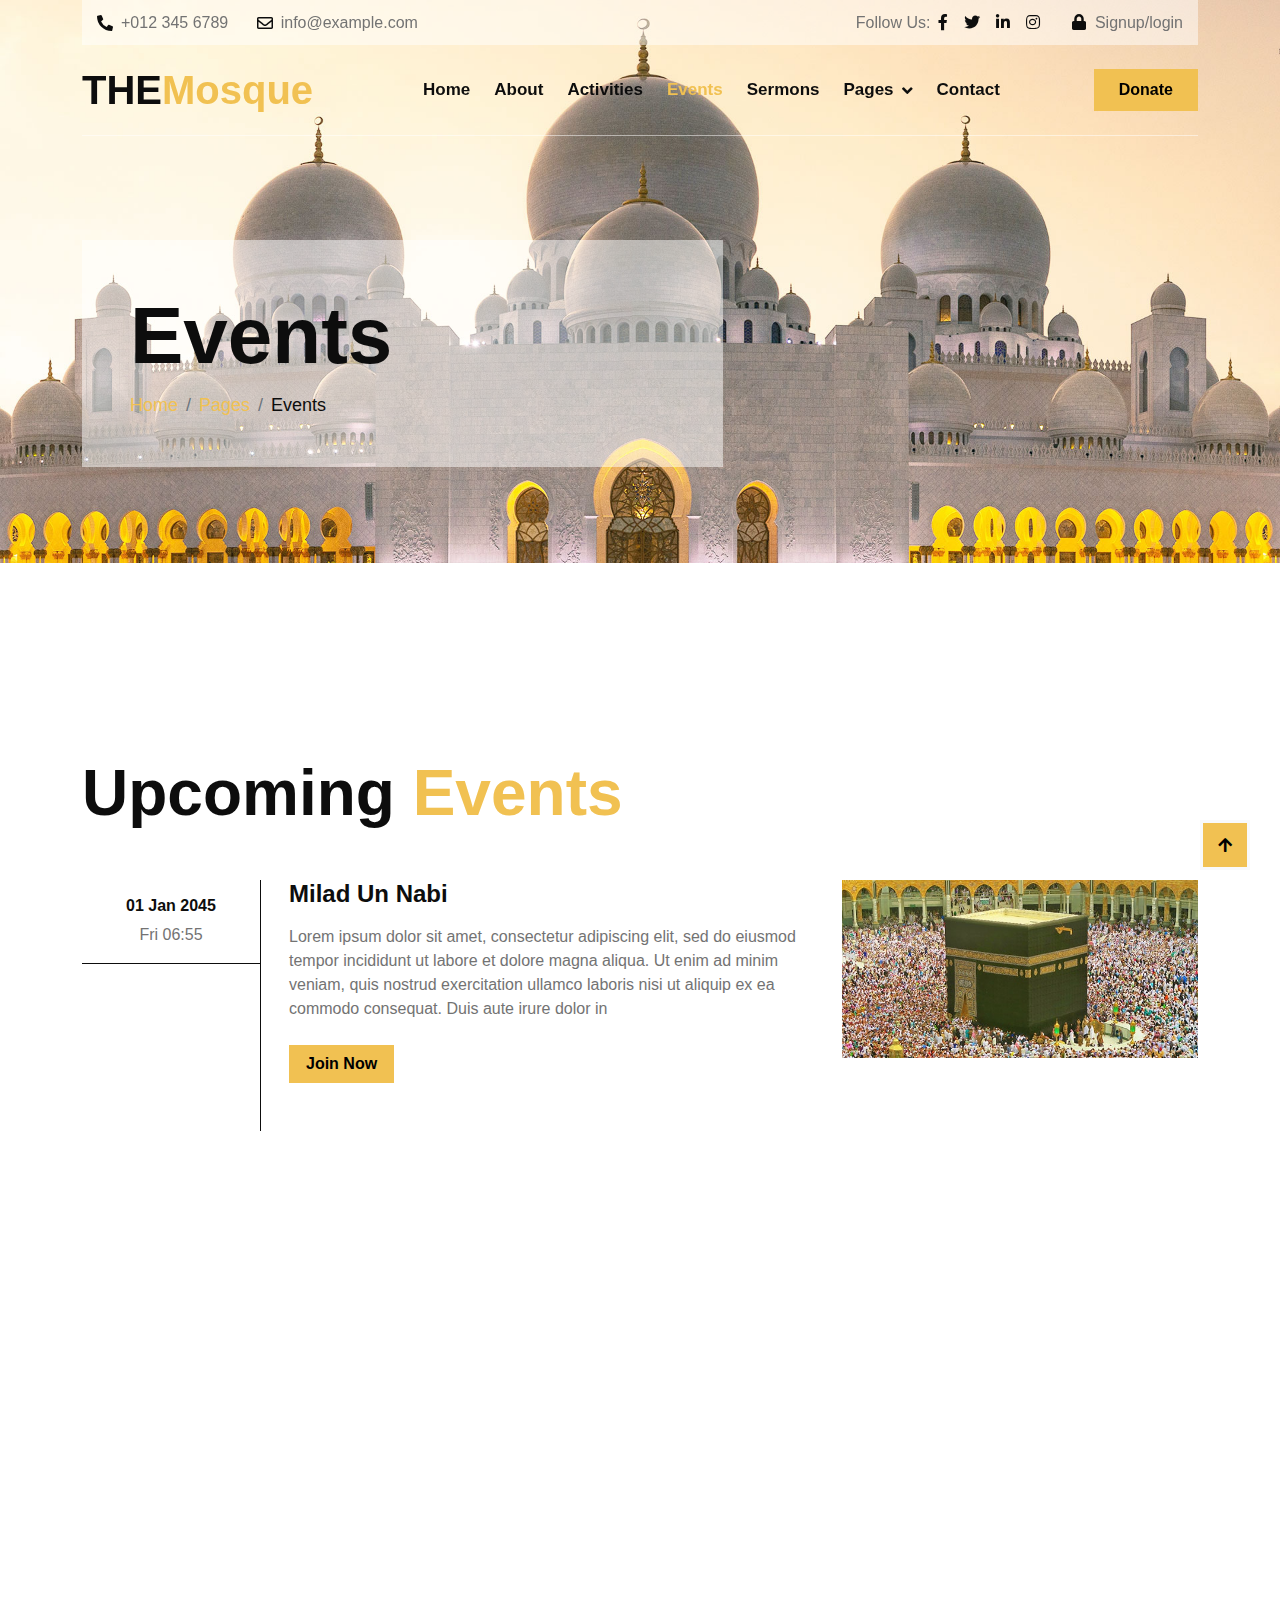
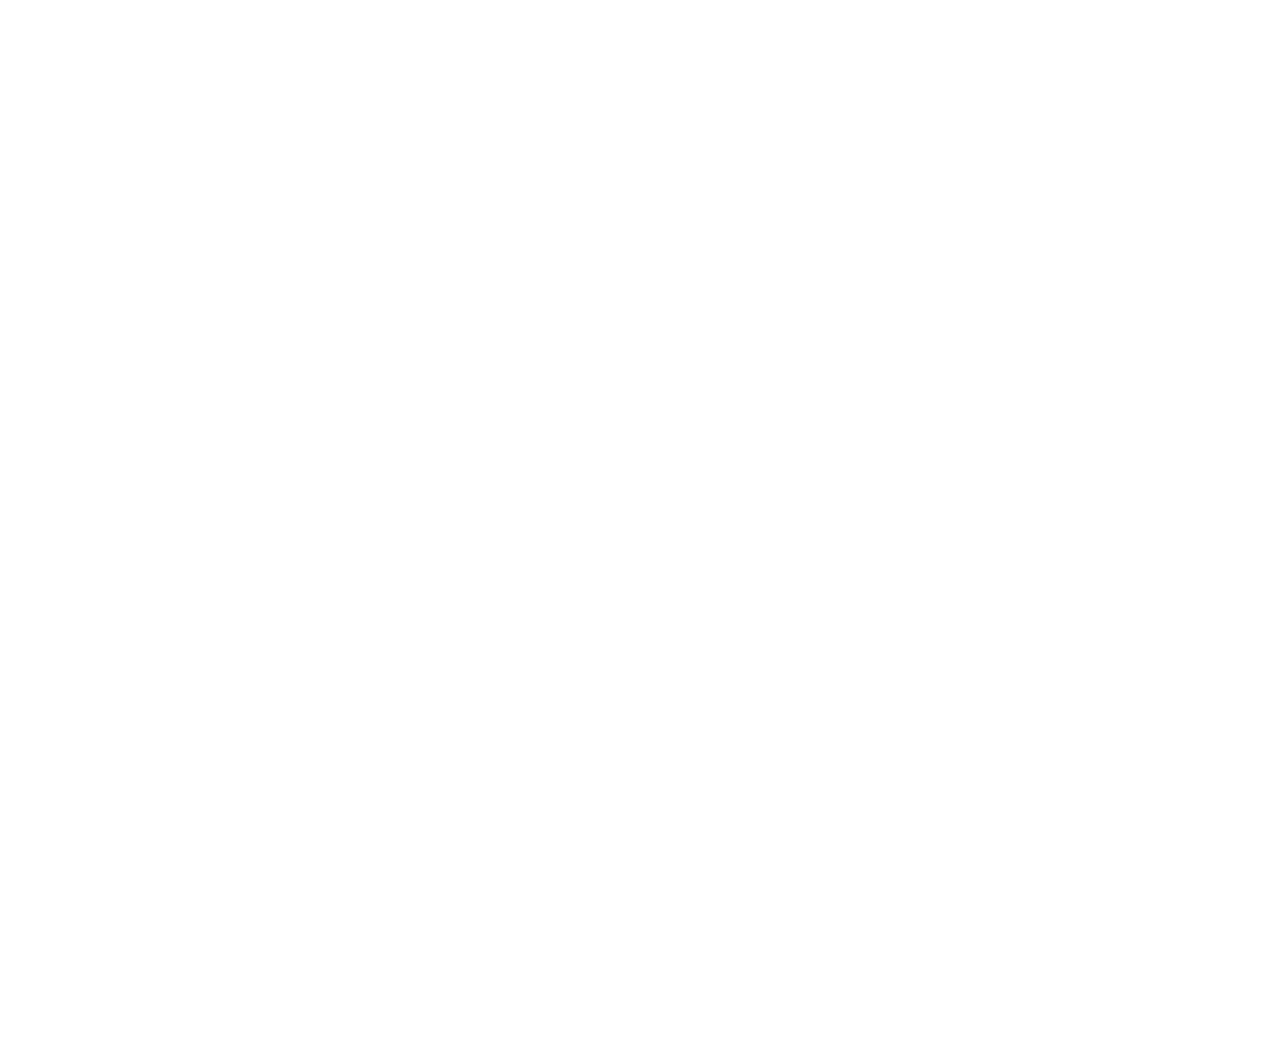
<file: event.html>
<!DOCTYPE html>
<html lang="en">

    <head>
        <meta charset="utf-8">
        <title>THEMosque - Mosque Website Template</title>
        <meta content="width=device-width, initial-scale=1.0" name="viewport">
        <meta content="" name="keywords">
        <meta content="" name="description">

        <!-- Google Web Fonts -->
        <link rel="preconnect" href="https://fonts.googleapis.com">
        <link rel="preconnect" href="https://fonts.gstatic.com" crossorigin>
        <link href="https://fonts.googleapis.com/css2?family=Open+Sans:wght@300;400;500;600;700&family=Pacifico&display=swap" rel="stylesheet">

        <!-- Icon Font Stylesheet -->
        <link rel="stylesheet" href="https://use.fontawesome.com/releases/v5.15.4/css/all.css"/>
        <link href="https://cdn.jsdelivr.net/npm/bootstrap-icons@1.4.1/font/bootstrap-icons.css" rel="stylesheet">

        <!-- Libraries Stylesheet -->
        <link href="lib/animate/animate.min.css" rel="stylesheet">
        <link href="lib/owlcarousel/assets/owl.carousel.min.css" rel="stylesheet">

        <!-- Customized Bootstrap Stylesheet -->
        <link href="css/bootstrap.min.css" rel="stylesheet">

        <!-- Template Stylesheet -->
        <link href="css/style.css" rel="stylesheet">

        

    </head>

    <body>

        <!-- Spinner Start -->
        <div id="spinner" class="show w-100 vh-100 bg-white position-fixed translate-middle top-50 start-50  d-flex align-items-center justify-content-center">
            <div class="spinner-grow text-primary" role="status"></div>
        </div>
        <!-- Spinner End -->


        <!-- Topbar start -->
        <div class="container-fluid fixed-top">
            <div class="container topbar d-none d-lg-block">
                <div class="topbar-inner">
                    <div class="row gx-0">
                        <div class="col-lg-7 text-start">
                            <div class="h-100 d-inline-flex align-items-center me-4">
                                <span class="fa fa-phone-alt me-2 text-dark"></span>
                                <a href="#" class="text-secondary"><span>+012 345 6789</span></a>
                            </div>
                            <div class="h-100 d-inline-flex align-items-center">
                                <span class="far fa-envelope me-2 text-dark"></span>
                                <a href="#" class="text-secondary"><span>info@example.com</span></a>
                            </div>
                        </div>
                        <div class="col-lg-5 text-end">
                            <div class="h-100 d-inline-flex align-items-center">
                                <span class="text-body">Follow Us:</span>
                                <a class="text-dark px-2" href=""><i class="fab fa-facebook-f"></i></a>
                                <a class="text-dark px-2" href=""><i class="fab fa-twitter"></i></a>
                                <a class="text-dark px-2" href=""><i class="fab fa-linkedin-in"></i></a>
                                <a class="text-dark px-2" href=""><i class="fab fa-instagram"></i></a>
                                <a class="text-body ps-4" href=""><i class="fa fa-lock text-dark me-1"></i> Signup/login</a>
                            </div>
                        </div>
                    </div>
                </div>
            </div>
            <div class="container">
                <nav class="navbar navbar-light navbar-expand-lg py-3">
                    <a href="index.html" class="navbar-brand">
                        <h1 class="mb-0">THE<span class="text-primary">Mosque</span> </h1>
                    </a>
                    <button class="navbar-toggler" type="button" data-bs-toggle="collapse" data-bs-target="#navbarCollapse">
                        <span class="fa fa-bars text-primary"></span>
                    </button>
                    <div class="collapse navbar-collapse bg-white" id="navbarCollapse">
                        <div class="navbar-nav ms-lg-auto mx-xl-auto">
                            <a href="index.html" class="nav-item nav-link">Home</a>
                            <a href="about.html" class="nav-item nav-link">About</a>
                            <a href="activity.html" class="nav-item nav-link">Activities</a>
                            <a href="event.html" class="nav-item nav-link active">Events</a>
                            <a href="sermon.html" class="nav-item nav-link">Sermons</a>
                            <div class="nav-item dropdown">
                                <a href="#" class="nav-link dropdown-toggle" data-bs-toggle="dropdown">Pages</a>
                                <div class="dropdown-menu m-0 rounded-0">
                                    <a href="blog.html" class="dropdown-item">Latest Blog</a>
                                    <a href="team.html" class="dropdown-item">Our Team</a>
                                    <a href="testimonial.html" class="dropdown-item">Testimonial</a>
                                    <a href="404.html" class="dropdown-item">404 Page</a>
                                </div>
                            </div>
                            <a href="contact.html" class="nav-item nav-link">Contact</a>
                        </div>
                        <a href="" class="btn btn-primary py-2 px-4 d-none d-xl-inline-block">Donate</a>
                    </div>
                </nav>
            </div>
        </div>
        <!-- Topbar End -->


        <!-- Hero Start -->
        <div class="container-fluid hero-header">
            <div class="container">
                <div class="row">
                    <div class="col-lg-7">
                        <div class="hero-header-inner animated zoomIn">
                            <h1 class="display-1 text-dark">Events</h1>
                            <ol class="breadcrumb mb-0">
                                <li class="breadcrumb-item"><a href="#">Home</a></li>
                                <li class="breadcrumb-item"><a href="#">Pages</a></li>
                                <li class="breadcrumb-item text-dark" aria-current="page">Events</li>
                            </ol>
                        </div>
                    </div>
                </div>
            </div>
        </div>
        <!-- Hero End -->


        <!-- Events Start -->
        <div class="container-fluid event py-5">
            <div class="container py-5">
                <h1 class="display-3 mb-5 wow fadeIn" data-wow-delay="0.1s">Upcoming <span class="text-primary">Events</span></h1>
                <div class="row g-4 event-item wow fadeIn" data-wow-delay="0.1s">
                    <div class="col-3 col-lg-2 pe-0">
                        <div class="text-center border-bottom border-dark py-3 px-2">
                            <h6>01 Jan 2045</h6>
                            <p class="mb-0">Fri 06:55</p>
                        </div>
                    </div>
                    <div class="col-9 col-lg-6 border-start border-dark pb-5">
                        <div class="ms-3">
                            <h4 class="mb-3">Milad Un Nabi</h4>
                            <p class="mb-4">Lorem ipsum dolor sit amet, consectetur adipiscing elit, sed do eiusmod tempor incididunt ut labore et dolore magna aliqua. Ut enim ad minim veniam, quis nostrud exercitation ullamco laboris nisi ut 
                                aliquip ex ea commodo consequat. Duis aute irure dolor in </p>
                            <a href="#" class="btn btn-primary px-3">Join Now</a>
                        </div>
                    </div>
                    <div class="col-12 col-lg-4">
                        <div class="overflow-hidden mb-5">
                            <img src="img/events-1.jpg" class="img-fluid w-100" alt="">
                        </div>
                    </div>
                </div>
                <div class="row g-4 event-item wow fadeIn" data-wow-delay="0.3s">
                    <div class="col-3 col-lg-2 pe-0">
                        <div class="text-center border-bottom border-dark py-3 px-2">
                            <h6>01 Jan 2045</h6>
                            <p class="mb-0">Wed 11:30</p>
                        </div>
                    </div>
                    <div class="col-9 col-lg-6 border-start border-dark pb-5">
                        <div class="ms-3">
                            <h4 class="mb-3">Eid Ul Fitr</h4>
                            <p class="mb-4">Lorem ipsum dolor sit amet, consectetur adipiscing elit, sed do eiusmod tempor incididunt ut labore et dolore magna aliqua. Ut enim ad minim veniam, quis nostrud exercitation ullamco laboris nisi ut 
                                aliquip ex ea commodo consequat. Duis aute irure dolor in </p>
                            <a href="#" class="btn btn-primary px-3">Join Now</a>
                        </div>
                    </div>
                    <div class="col-12 col-lg-4">
                        <div class="overflow-hidden mb-5">
                            <img src="img/events-2.jpg" class="img-fluid w-100" alt="">
                        </div>
                    </div>
                </div>
                <div class="row g-4 event-item wow fadeIn" data-wow-delay="0.5s">
                    <div class="col-3 col-lg-2 pe-0">
                        <div class="text-center border-bottom border-dark py-3 px-2">
                            <h6>01 Jan 2045</h6>
                            <p class="mb-0">Thu 11:30</p>
                        </div>
                    </div>
                    <div class="col-9 col-lg-6 border-start border-dark pb-5">
                        <div class="ms-3">
                            <h4 class="mb-3">Eud Ul Azha</h4>
                            <p class="mb-4">Lorem ipsum dolor sit amet, consectetur adipiscing elit, sed do eiusmod tempor incididunt ut labore et dolore magna aliqua. Ut enim ad minim veniam, quis nostrud exercitation ullamco laboris nisi ut 
                                aliquip ex ea commodo consequat. Duis aute irure dolor in </p>
                            <a href="#" class="btn btn-primary px-3">Join Now</a>
                        </div>
                    </div>
                    <div class="col-12 col-lg-4">
                        <div class="overflow-hidden mb-5">
                            <img src="img/events-3.jpg" class="img-fluid w-100" alt="">
                        </div>
                    </div>
                </div>
            </div>
        </div>
        <!-- Events End -->


        <!-- Footer Start -->
        <div class="container-fluid footer pt-5 wow fadeIn" data-wow-delay="0.1s">
            <div class="container py-5">
                <div class="row py-5">
                    <div class="col-lg-7">
                        <h1 class="text-light mb-0">Subscribe our newsletter</h1>
                        <p class="text-secondary">Get the latest news and other tips</p>
                    </div>
                    <div class="col-lg-5">
                        <div class="position-relative mx-auto">
                            <input class="form-control border-0 w-100 py-3 ps-4 pe-5" type="text" placeholder="Your email">
                            <button type="button" class="btn btn-primary py-2 position-absolute top-0 end-0 mt-2 me-2">Subcribe</button>
                        </div>
                    </div>
                    <div class="col-12">
                        <div class="border-top border-secondary"></div>
                    </div>
                </div>
                <div class="row g-4 footer-inner">
                    <div class="col-md-6 col-lg-6 col-xl-3">
                        <div class="footer-item mt-5">
                            <h4 class="text-light mb-4">THE<span class="text-primary">Mosque</span></h4>
                            <p class="mb-4 text-secondary">Nostrud exertation ullamco labor nisi aliquip ex ea commodo consequat duis aute irure dolor in reprehenderit in voluptate velit esse cillum dolore.</p>
                            <a href="" class="btn btn-primary py-2 px-4">Donate Now</a>
                        </div>
                    </div>
                    <div class="col-md-6 col-lg-6 col-xl-3">
                        <div class="footer-item mt-5">
                            <h4 class="text-light mb-4">Our Mosque</h4>
                            <div class="d-flex flex-column">
                                <h6 class="text-secondary mb-0">Our Address</h6>
                                <div class="d-flex align-items-center border-bottom py-4">
                                    <span class="flex-shrink-0 btn-square bg-primary me-3 p-4"><i class="fa fa-map-marker-alt text-dark"></i></span>
                                    <a href="" class="text-body">123 Street, New York, USA</a>
                                </div>
                                <h6 class="text-secondary mt-4 mb-0">Our Mobile</h6>
                                <div class="d-flex align-items-center py-4">
                                    <span class="flex-shrink-0 btn-square bg-primary me-3 p-4"><i class="fa fa-phone-alt text-dark"></i></span>
                                    <a href="" class="text-body">+012 345 67890</a>
                                </div>
                            </div>
                        </div>
                    </div>
                    <div class="col-md-6 col-lg-6 col-xl-3">
                        <div class="footer-item mt-5">
                            <h4 class="text-light mb-4">Explore Link</h4>
                            <div class="d-flex flex-column align-items-start">
                                <a class="text-body mb-2" href=""><i class="fa fa-check text-primary me-2"></i>Home</a>
                                <a class="text-body mb-2" href=""><i class="fa fa-check text-primary me-2"></i>About Us</a>
                                <a class="text-body mb-2" href=""><i class="fa fa-check text-primary me-2"></i>Our Features</a>
                                <a class="text-body mb-2" href=""><i class="fa fa-check text-primary me-2"></i>Contact us</a>
                                <a class="text-body mb-2" href=""><i class="fa fa-check text-primary me-2"></i>Our Blog</a>
                                <a class="text-body mb-2" href=""><i class="fa fa-check text-primary me-2"></i>Our Events</a>
                                <a class="text-body mb-2" href=""><i class="fa fa-check text-primary me-2"></i>Donations</a>
                                <a class="text-body mb-2" href=""><i class="fa fa-check text-primary me-2"></i>Sermons</a>
                            </div>
                        </div>
                    </div>
                    <div class="col-md-6 col-lg-6 col-xl-3">
                        <div class="footer-item mt-5">
                            <h4 class="text-light mb-4">Latest Post</h4>
                            <div class="d-flex border-bottom border-secondary py-4">
                                <img src="img/blog-mini-1.jpg" class="img-fluid flex-shrink-0" alt="">
                                <div class="ps-3">
                                    <p class="mb-0 text-muted">01 Jan 2045</p>
                                    <a href="" class="text-body">Lorem ipsum dolor sit amet elit eros vel</a>
                                </div>
                            </div>
                            <div class="d-flex py-4">
                                <img src="img/blog-mini-2.jpg" class="img-fluid flex-shrink-0" alt="">
                                <div class="ps-3">
                                    <p class="mb-0 text-muted">01 Jan 2045</p>
                                    <a href="" class="text-body">Lorem ipsum dolor sit amet elit eros vel</a>
                                </div>
                            </div>
                        </div>
                    </div>
                </div>
            </div>
            <div class="container py-4">
                <div class="border-top border-secondary pb-4"></div>
                <div class="row">
                    <div class="col-md-6 text-center text-md-start mb-3 mb-md-0">
                        &copy; <a class="border-bottom" href="#">Your Site Name</a>, All Right Reserved.
                    </div>
                    <div class="col-md-6 text-center text-md-end">
                        <!--/*** This template is free as long as you keep the below author’s credit link/attribution link/backlink. ***/-->
                        <!--/*** If you'd like to use the template without the below author’s credit link/attribution link/backlink, ***/-->
                        <!--/*** you can purchase the Credit Removal License from "https://htmlcodex.com/credit-removal". ***/-->
                        Designed By <a class="border-bottom" href="https://htmlcodex.com">HTML Codex</a>
                    </div>
                </div>
            </div>
        </div>
        <!-- Footer End -->


        <!-- Back to Top -->
        <a href="#" class="btn btn-primary border-3 border-light back-to-top"><i class="fa fa-arrow-up"></i></a>   

        
        <!-- JavaScript Libraries -->
        <script src="https://ajax.googleapis.com/ajax/libs/jquery/3.6.4/jquery.min.js"></script>
        <script src="https://cdn.jsdelivr.net/npm/bootstrap@5.0.0/dist/js/bootstrap.bundle.min.js"></script>
        <script src="lib/wow/wow.min.js"></script>
        <script src="lib/easing/easing.min.js"></script>
        <script src="lib/waypoints/waypoints.min.js"></script>
        <script src="lib/owlcarousel/owl.carousel.min.js"></script>

        <!-- Template Javascript -->
        <script src="js/main.js"></script>
    </body>

</html>
</file>
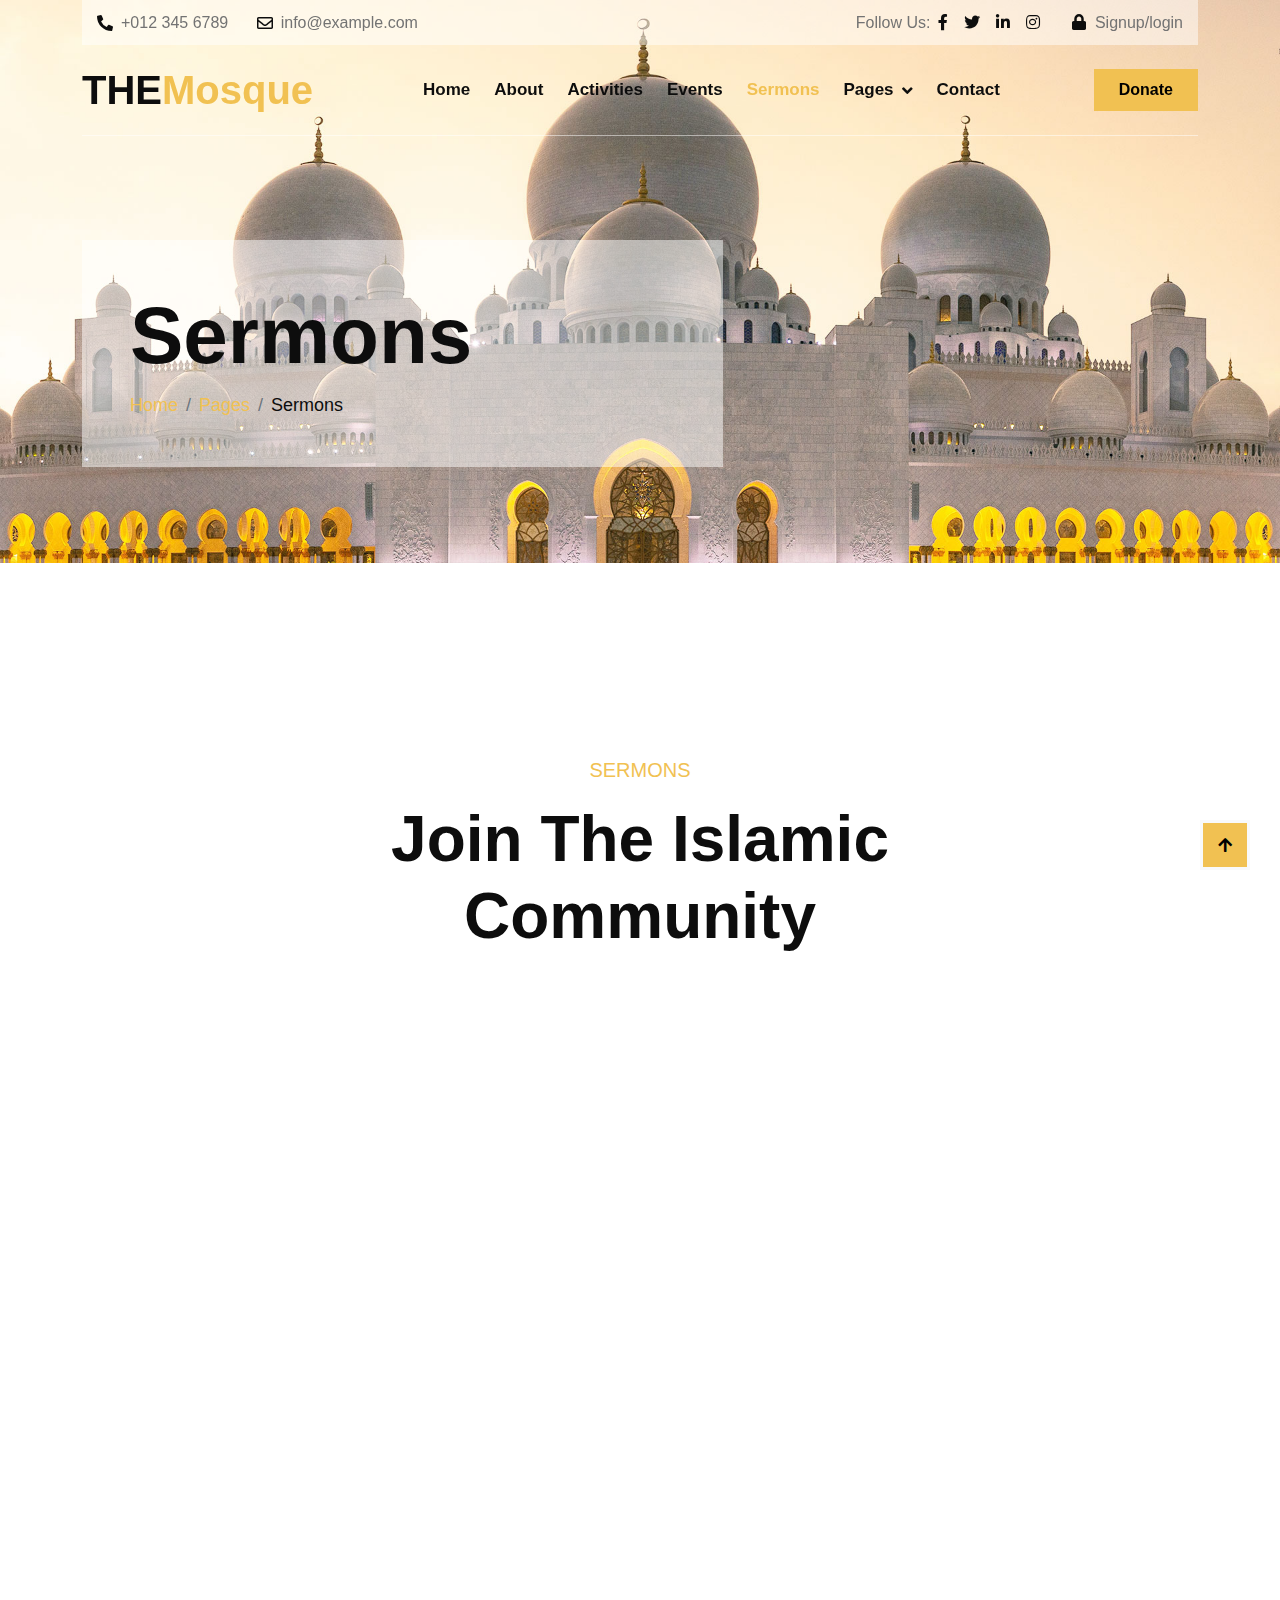
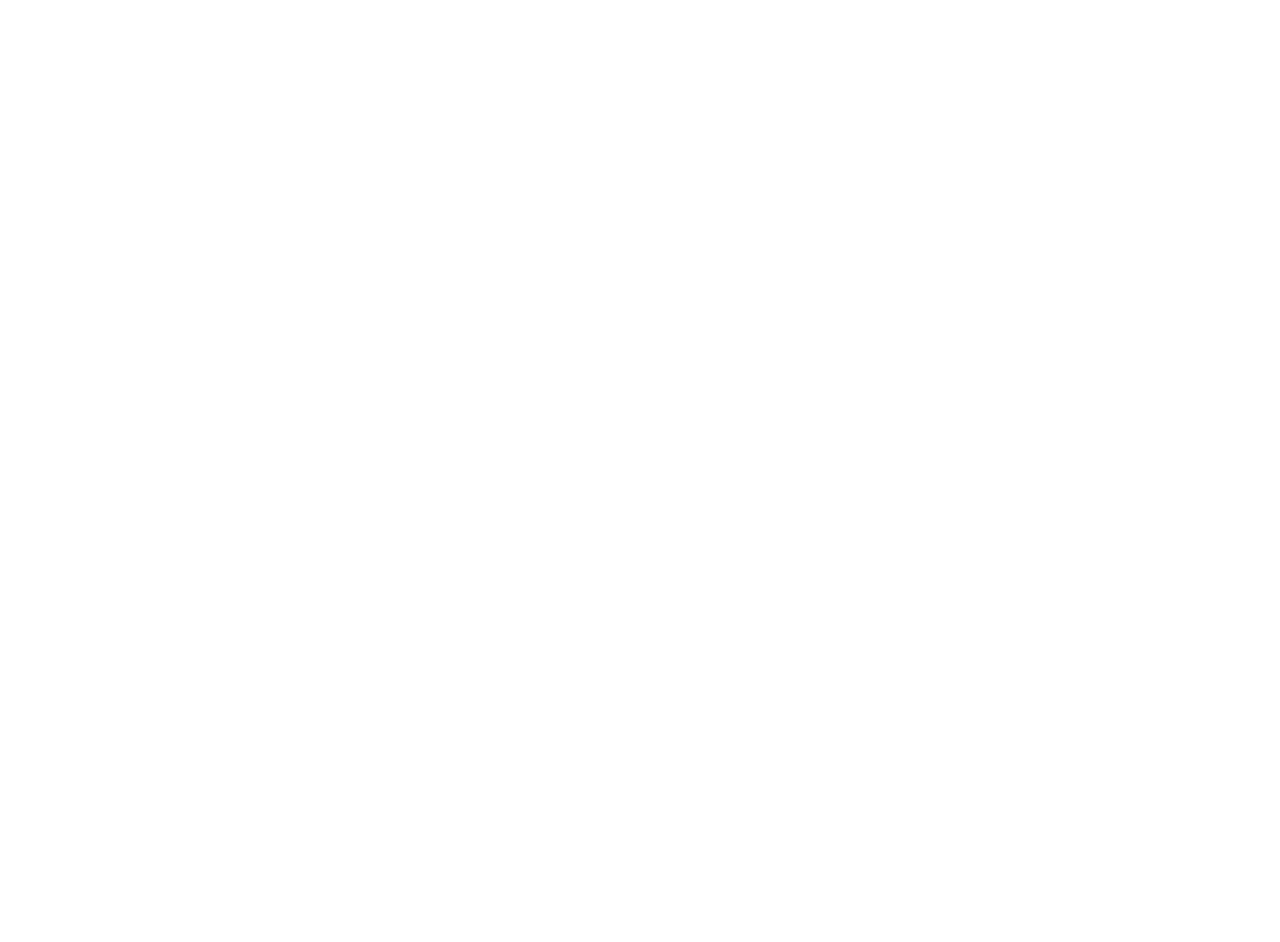
<file: sermon.html>
<!DOCTYPE html>
<html lang="en">

    <head>
        <meta charset="utf-8">
        <title>THEMosque - Mosque Website Template</title>
        <meta content="width=device-width, initial-scale=1.0" name="viewport">
        <meta content="" name="keywords">
        <meta content="" name="description">

        <!-- Google Web Fonts -->
        <link rel="preconnect" href="https://fonts.googleapis.com">
        <link rel="preconnect" href="https://fonts.gstatic.com" crossorigin>
        <link href="https://fonts.googleapis.com/css2?family=Open+Sans:wght@300;400;500;600;700&family=Pacifico&display=swap" rel="stylesheet">

        <!-- Icon Font Stylesheet -->
        <link rel="stylesheet" href="https://use.fontawesome.com/releases/v5.15.4/css/all.css"/>
        <link href="https://cdn.jsdelivr.net/npm/bootstrap-icons@1.4.1/font/bootstrap-icons.css" rel="stylesheet">

        <!-- Libraries Stylesheet -->
        <link href="lib/animate/animate.min.css" rel="stylesheet">
        <link href="lib/owlcarousel/assets/owl.carousel.min.css" rel="stylesheet">

        <!-- Customized Bootstrap Stylesheet -->
        <link href="css/bootstrap.min.css" rel="stylesheet">

        <!-- Template Stylesheet -->
        <link href="css/style.css" rel="stylesheet">

        

    </head>

    <body>

        <!-- Spinner Start -->
        <div id="spinner" class="show w-100 vh-100 bg-white position-fixed translate-middle top-50 start-50  d-flex align-items-center justify-content-center">
            <div class="spinner-grow text-primary" role="status"></div>
        </div>
        <!-- Spinner End -->


        <!-- Topbar start -->
        <div class="container-fluid fixed-top">
            <div class="container topbar d-none d-lg-block">
                <div class="topbar-inner">
                    <div class="row gx-0">
                        <div class="col-lg-7 text-start">
                            <div class="h-100 d-inline-flex align-items-center me-4">
                                <span class="fa fa-phone-alt me-2 text-dark"></span>
                                <a href="#" class="text-secondary"><span>+012 345 6789</span></a>
                            </div>
                            <div class="h-100 d-inline-flex align-items-center">
                                <span class="far fa-envelope me-2 text-dark"></span>
                                <a href="#" class="text-secondary"><span>info@example.com</span></a>
                            </div>
                        </div>
                        <div class="col-lg-5 text-end">
                            <div class="h-100 d-inline-flex align-items-center">
                                <span class="text-body">Follow Us:</span>
                                <a class="text-dark px-2" href=""><i class="fab fa-facebook-f"></i></a>
                                <a class="text-dark px-2" href=""><i class="fab fa-twitter"></i></a>
                                <a class="text-dark px-2" href=""><i class="fab fa-linkedin-in"></i></a>
                                <a class="text-dark px-2" href=""><i class="fab fa-instagram"></i></a>
                                <a class="text-body ps-4" href=""><i class="fa fa-lock text-dark me-1"></i> Signup/login</a>
                            </div>
                        </div>
                    </div>
                </div>
            </div>
            <div class="container">
                <nav class="navbar navbar-light navbar-expand-lg py-3">
                    <a href="index.html" class="navbar-brand">
                        <h1 class="mb-0">THE<span class="text-primary">Mosque</span> </h1>
                    </a>
                    <button class="navbar-toggler" type="button" data-bs-toggle="collapse" data-bs-target="#navbarCollapse">
                        <span class="fa fa-bars text-primary"></span>
                    </button>
                    <div class="collapse navbar-collapse bg-white" id="navbarCollapse">
                        <div class="navbar-nav ms-lg-auto mx-xl-auto">
                            <a href="index.html" class="nav-item nav-link">Home</a>
                            <a href="about.html" class="nav-item nav-link">About</a>
                            <a href="activity.html" class="nav-item nav-link">Activities</a>
                            <a href="event.html" class="nav-item nav-link">Events</a>
                            <a href="sermon.html" class="nav-item nav-link active">Sermons</a>
                            <div class="nav-item dropdown">
                                <a href="#" class="nav-link dropdown-toggle" data-bs-toggle="dropdown">Pages</a>
                                <div class="dropdown-menu m-0 rounded-0">
                                    <a href="blog.html" class="dropdown-item">Latest Blog</a>
                                    <a href="team.html" class="dropdown-item">Our Team</a>
                                    <a href="testimonial.html" class="dropdown-item">Testimonial</a>
                                    <a href="404.html" class="dropdown-item">404 Page</a>
                                </div>
                            </div>
                            <a href="contact.html" class="nav-item nav-link">Contact</a>
                        </div>
                        <a href="" class="btn btn-primary py-2 px-4 d-none d-xl-inline-block">Donate</a>
                    </div>
                </nav>
            </div>
        </div>
        <!-- Topbar End -->


        <!-- Hero Start -->
        <div class="container-fluid hero-header">
            <div class="container">
                <div class="row">
                    <div class="col-lg-7">
                        <div class="hero-header-inner animated zoomIn">
                            <h1 class="display-1 text-dark">Sermons</h1>
                            <ol class="breadcrumb mb-0">
                                <li class="breadcrumb-item"><a href="#">Home</a></li>
                                <li class="breadcrumb-item"><a href="#">Pages</a></li>
                                <li class="breadcrumb-item text-dark" aria-current="page">Sermons</li>
                            </ol>
                        </div>
                    </div>
                </div>
            </div>
        </div>
        <!-- Hero End -->


        <!-- Sermon Start -->
        <div class="container-fluid sermon py-5">
            <div class="container py-5">
                <div class="text-center mx-auto mb-5 wow fadeIn" data-wow-delay="0.1s" style="max-width: 700px;">
                    <p class="fs-5 text-uppercase text-primary">Sermons</p>
                    <h1 class="display-3">Join The Islamic Community</h1>
                </div>
                <div class="row g-4 justify-content-center">
                    <div class="col-lg-6 col-xl-4">
                        <div class="sermon-item wow fadeIn" data-wow-delay="0.1s">
                            <div class="overflow-hidden p-4 pb-0">
                                <img src="img/sermon-1.jpg" class="img-fluid w-100" alt="">
                            </div>
                            <div class="p-4">
                                <div class="sermon-meta d-flex justify-content-between pb-2">
                                    <div class="">
                                        <small><i class="fa fa-calendar me-2 text-muted"></i><a href="" class="text-muted me-2">13 Nov 2023</small></a>
                                        <small><i class="fas fa-user me-2 text-muted"></i><a href="" class="text-muted">Admin</small></a>
                                    </div>
                                    <div class="">
                                        <a href="" class="me-1"><i class="fas fa-video text-muted"></i></a>
                                        <a href="" class="me-1"><i class="fas fa-headphones text-muted"></i></a>
                                        <a href="" class="me-1"><i class="fas fa-file-alt text-muted"></i></a>
                                        <a href="" class=""><i class="fas fa-image text-muted"></i></a>
                                    </div>
                                </div>
                                <a href="" class="d-inline-block h4 lh-sm mb-3">How to get closer to Allah</a>
                                <p class="mb-0">Lorem ipsum dolor sit amet, consectetur adipiscing elit, sed do eiusmod tempor incididunt ut labore et dolore magna aliqua. Ut enim ad minim veniam, 
                                aliquip ex ea commodo consequat.</p>
                            </div>
                        </div>
                    </div>
                   <div class="col-lg-6 col-xl-4">
                        <div class="sermon-item wow fadeIn" data-wow-delay="0.3s">
                            <div class="overflow-hidden p-4 pb-0">
                                <img src="img/sermon-2.jpg" class="img-fluid w-100" alt="">
                            </div>
                            <div class="p-4">
                                <div class="sermon-meta d-flex justify-content-between pb-2">
                                    <div class="">
                                        <small><i class="fa fa-calendar me-2 text-muted"></i><a href="" class="text-muted me-2">13 Nov 2023</small></a>
                                        <small><i class="fas fa-user me-2 text-muted"></i><a href="" class="text-muted">Admin</small></a>
                                    </div>
                                    <div class="">
                                        <a href="" class="me-1"><i class="fas fa-video text-muted"></i></a>
                                        <a href="" class="me-1"><i class="fas fa-headphones text-muted"></i></a>
                                        <a href="" class="me-1"><i class="fas fa-file-alt text-muted"></i></a>
                                        <a href="" class=""><i class="fas fa-image text-muted"></i></a>
                                    </div>
                                </div>
                                <a href="" class="d-inline-block h4 lh-sm mb-3">Importance of Hajj in Islam</a>
                                <p class="mb-0">Lorem ipsum dolor sit amet, consectetur adipiscing elit, sed do eiusmod tempor incididunt ut labore et dolore magna aliqua. Ut enim ad minim veniam, 
                                aliquip ex ea commodo consequat.</p>
                            </div>
                        </div>
                    </div>
                   <div class="col-lg-6 col-xl-4">
                        <div class="sermon-item wow fadeIn" data-wow-delay="0.5s">
                            <div class="overflow-hidden p-4 pb-0">
                                <img src="img/sermon-3.jpg" class="img-fluid w-100" alt="">
                            </div>
                            <div class="p-4">
                                <div class="sermon-meta d-flex justify-content-between pb-2">
                                    <div class="">
                                        <small><i class="fa fa-calendar me-2 text-muted"></i><a href="" class="text-muted me-2">13 Nov 2023</small></a>
                                        <small><i class="fas fa-user me-2 text-muted"></i><a href="" class="text-muted">Admin</small></a>
                                    </div>
                                    <div class="">
                                        <a href="" class="me-1"><i class="fas fa-video text-muted"></i></a>
                                        <a href="" class="me-1"><i class="fas fa-headphones text-muted"></i></a>
                                        <a href="" class="me-1"><i class="fas fa-file-alt text-muted"></i></a>
                                        <a href="" class=""><i class="fas fa-image text-muted"></i></a>
                                    </div>
                                </div>
                                <a href="" class="d-inline-block h4 lh-sm mb-3">Importance of “Piller” of Islam</a>
                                <p class="mb-0">Lorem ipsum dolor sit amet, consectetur adipiscing elit, sed do eiusmod tempor incididunt ut labore et dolore magna aliqua. Ut enim ad minim veniam, 
                                aliquip ex ea commodo consequat.</p>
                            </div>
                        </div>
                    </div>
                </div>
            </div>
        </div>
        <!-- Sermon End -->


        <!-- Footer Start -->
        <div class="container-fluid footer pt-5 wow fadeIn" data-wow-delay="0.1s">
            <div class="container py-5">
                <div class="row py-5">
                    <div class="col-lg-7">
                        <h1 class="text-light mb-0">Subscribe our newsletter</h1>
                        <p class="text-secondary">Get the latest news and other tips</p>
                    </div>
                    <div class="col-lg-5">
                        <div class="position-relative mx-auto">
                            <input class="form-control border-0 w-100 py-3 ps-4 pe-5" type="text" placeholder="Your email">
                            <button type="button" class="btn btn-primary py-2 position-absolute top-0 end-0 mt-2 me-2">Subcribe</button>
                        </div>
                    </div>
                    <div class="col-12">
                        <div class="border-top border-secondary"></div>
                    </div>
                </div>
                <div class="row g-4 footer-inner">
                    <div class="col-md-6 col-lg-6 col-xl-3">
                        <div class="footer-item mt-5">
                            <h4 class="text-light mb-4">THE<span class="text-primary">Mosque</span></h4>
                            <p class="mb-4 text-secondary">Nostrud exertation ullamco labor nisi aliquip ex ea commodo consequat duis aute irure dolor in reprehenderit in voluptate velit esse cillum dolore.</p>
                            <a href="" class="btn btn-primary py-2 px-4">Donate Now</a>
                        </div>
                    </div>
                    <div class="col-md-6 col-lg-6 col-xl-3">
                        <div class="footer-item mt-5">
                            <h4 class="text-light mb-4">Our Mosque</h4>
                            <div class="d-flex flex-column">
                                <h6 class="text-secondary mb-0">Our Address</h6>
                                <div class="d-flex align-items-center border-bottom py-4">
                                    <span class="flex-shrink-0 btn-square bg-primary me-3 p-4"><i class="fa fa-map-marker-alt text-dark"></i></span>
                                    <a href="" class="text-body">123 Street, New York, USA</a>
                                </div>
                                <h6 class="text-secondary mt-4 mb-0">Our Mobile</h6>
                                <div class="d-flex align-items-center py-4">
                                    <span class="flex-shrink-0 btn-square bg-primary me-3 p-4"><i class="fa fa-phone-alt text-dark"></i></span>
                                    <a href="" class="text-body">+012 345 67890</a>
                                </div>
                            </div>
                        </div>
                    </div>
                    <div class="col-md-6 col-lg-6 col-xl-3">
                        <div class="footer-item mt-5">
                            <h4 class="text-light mb-4">Explore Link</h4>
                            <div class="d-flex flex-column align-items-start">
                                <a class="text-body mb-2" href=""><i class="fa fa-check text-primary me-2"></i>Home</a>
                                <a class="text-body mb-2" href=""><i class="fa fa-check text-primary me-2"></i>About Us</a>
                                <a class="text-body mb-2" href=""><i class="fa fa-check text-primary me-2"></i>Our Features</a>
                                <a class="text-body mb-2" href=""><i class="fa fa-check text-primary me-2"></i>Contact us</a>
                                <a class="text-body mb-2" href=""><i class="fa fa-check text-primary me-2"></i>Our Blog</a>
                                <a class="text-body mb-2" href=""><i class="fa fa-check text-primary me-2"></i>Our Events</a>
                                <a class="text-body mb-2" href=""><i class="fa fa-check text-primary me-2"></i>Donations</a>
                                <a class="text-body mb-2" href=""><i class="fa fa-check text-primary me-2"></i>Sermons</a>
                            </div>
                        </div>
                    </div>
                    <div class="col-md-6 col-lg-6 col-xl-3">
                        <div class="footer-item mt-5">
                            <h4 class="text-light mb-4">Latest Post</h4>
                            <div class="d-flex border-bottom border-secondary py-4">
                                <img src="img/blog-mini-1.jpg" class="img-fluid flex-shrink-0" alt="">
                                <div class="ps-3">
                                    <p class="mb-0 text-muted">01 Jan 2045</p>
                                    <a href="" class="text-body">Lorem ipsum dolor sit amet elit eros vel</a>
                                </div>
                            </div>
                            <div class="d-flex py-4">
                                <img src="img/blog-mini-2.jpg" class="img-fluid flex-shrink-0" alt="">
                                <div class="ps-3">
                                    <p class="mb-0 text-muted">01 Jan 2045</p>
                                    <a href="" class="text-body">Lorem ipsum dolor sit amet elit eros vel</a>
                                </div>
                            </div>
                        </div>
                    </div>
                </div>
            </div>
            <div class="container py-4">
                <div class="border-top border-secondary pb-4"></div>
                <div class="row">
                    <div class="col-md-6 text-center text-md-start mb-3 mb-md-0">
                        &copy; <a class="border-bottom" href="#">Your Site Name</a>, All Right Reserved.
                    </div>
                    <div class="col-md-6 text-center text-md-end">
                        <!--/*** This template is free as long as you keep the below author’s credit link/attribution link/backlink. ***/-->
                        <!--/*** If you'd like to use the template without the below author’s credit link/attribution link/backlink, ***/-->
                        <!--/*** you can purchase the Credit Removal License from "https://htmlcodex.com/credit-removal". ***/-->
                        Designed By <a class="border-bottom" href="https://htmlcodex.com">HTML Codex</a>
                    </div>
                </div>
            </div>
        </div>
        <!-- Footer End -->


        <!-- Back to Top -->
        <a href="#" class="btn btn-primary border-3 border-light back-to-top"><i class="fa fa-arrow-up"></i></a>   

        
        <!-- JavaScript Libraries -->
        <script src="https://ajax.googleapis.com/ajax/libs/jquery/3.6.4/jquery.min.js"></script>
        <script src="https://cdn.jsdelivr.net/npm/bootstrap@5.0.0/dist/js/bootstrap.bundle.min.js"></script>
        <script src="lib/wow/wow.min.js"></script>
        <script src="lib/easing/easing.min.js"></script>
        <script src="lib/waypoints/waypoints.min.js"></script>
        <script src="lib/owlcarousel/owl.carousel.min.js"></script>

        <!-- Template Javascript -->
        <script src="js/main.js"></script>
    </body>

</html>
</file>
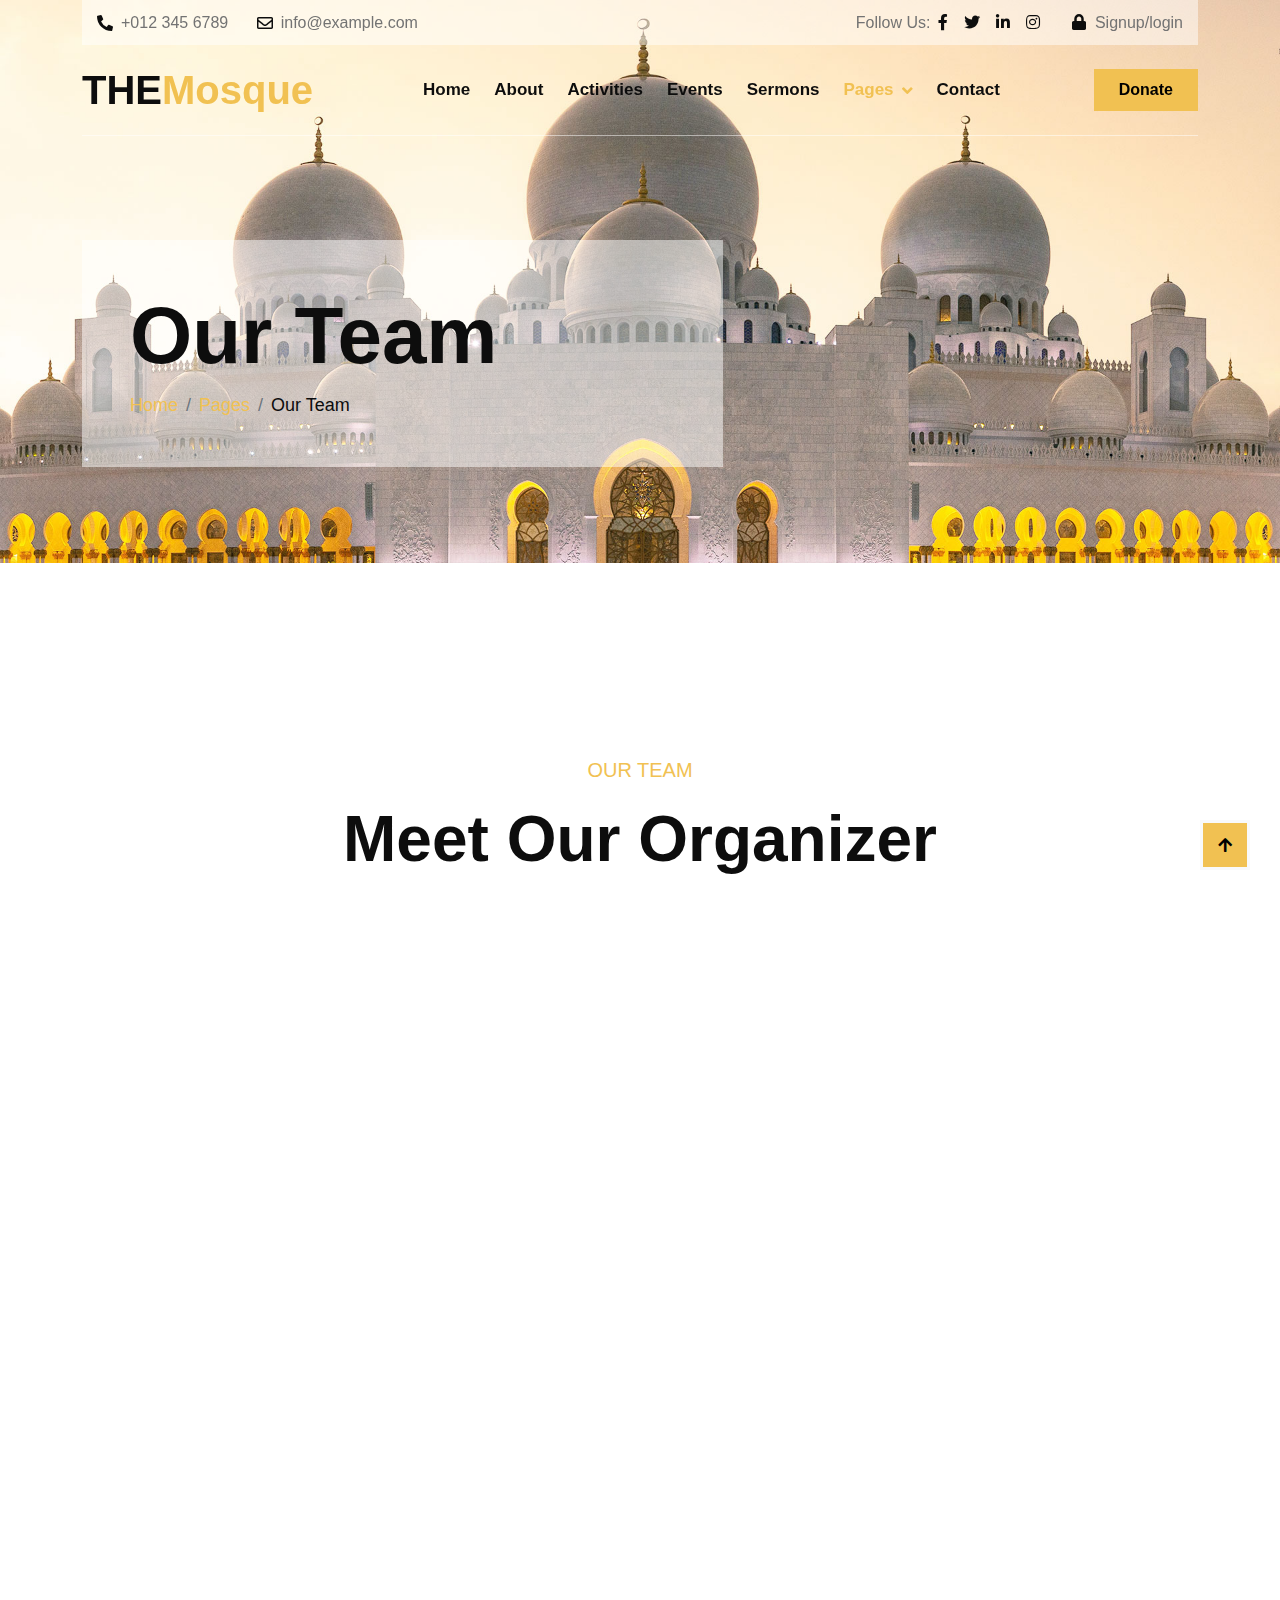
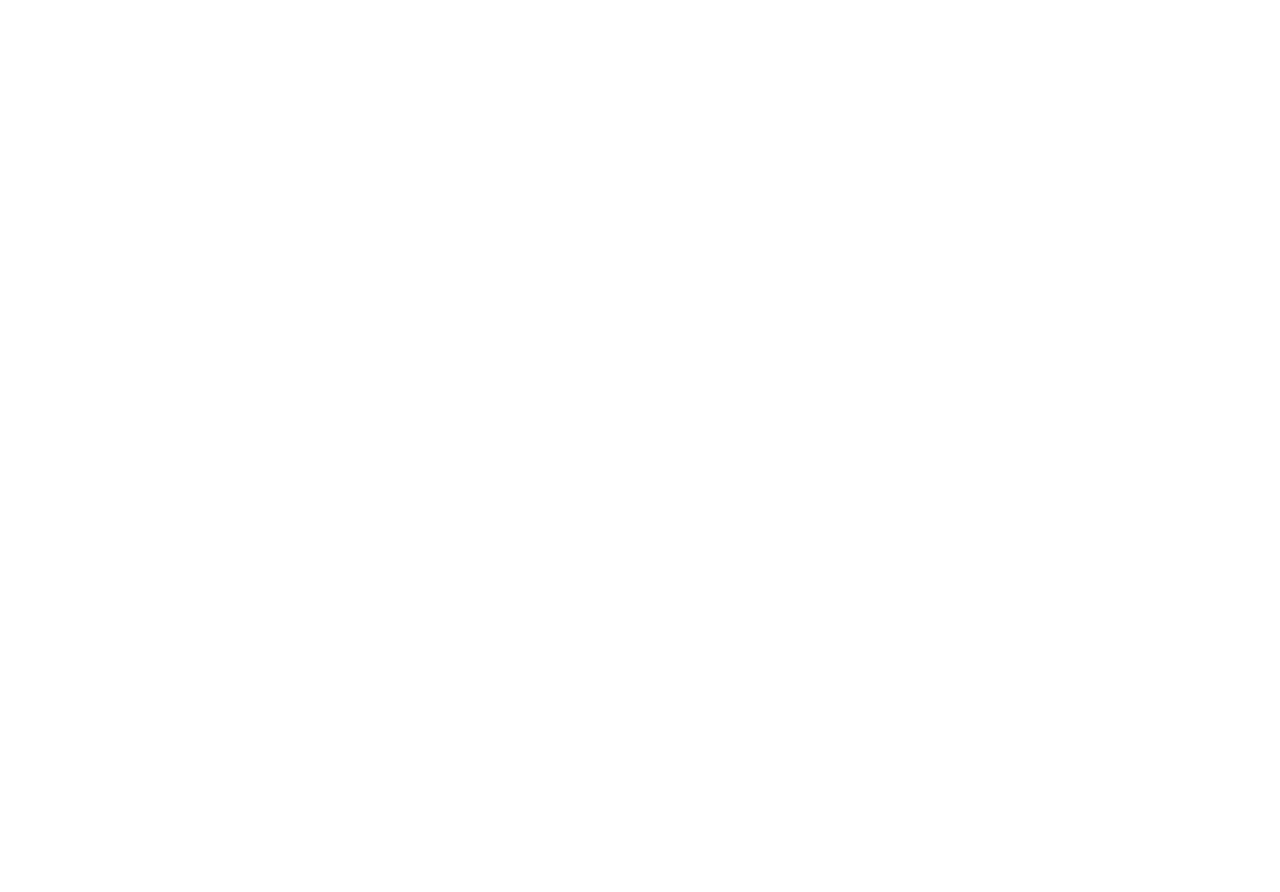
<file: team.html>
<!DOCTYPE html>
<html lang="en">

    <head>
        <meta charset="utf-8">
        <title>THEMosque - Mosque Website Template</title>
        <meta content="width=device-width, initial-scale=1.0" name="viewport">
        <meta content="" name="keywords">
        <meta content="" name="description">

        <!-- Google Web Fonts -->
        <link rel="preconnect" href="https://fonts.googleapis.com">
        <link rel="preconnect" href="https://fonts.gstatic.com" crossorigin>
        <link href="https://fonts.googleapis.com/css2?family=Open+Sans:wght@300;400;500;600;700&family=Pacifico&display=swap" rel="stylesheet">

        <!-- Icon Font Stylesheet -->
        <link rel="stylesheet" href="https://use.fontawesome.com/releases/v5.15.4/css/all.css"/>
        <link href="https://cdn.jsdelivr.net/npm/bootstrap-icons@1.4.1/font/bootstrap-icons.css" rel="stylesheet">

        <!-- Libraries Stylesheet -->
        <link href="lib/animate/animate.min.css" rel="stylesheet">
        <link href="lib/owlcarousel/assets/owl.carousel.min.css" rel="stylesheet">

        <!-- Customized Bootstrap Stylesheet -->
        <link href="css/bootstrap.min.css" rel="stylesheet">

        <!-- Template Stylesheet -->
        <link href="css/style.css" rel="stylesheet">

        

    </head>

    <body>

        <!-- Spinner Start -->
        <div id="spinner" class="show w-100 vh-100 bg-white position-fixed translate-middle top-50 start-50  d-flex align-items-center justify-content-center">
            <div class="spinner-grow text-primary" role="status"></div>
        </div>
        <!-- Spinner End -->


        <!-- Topbar start -->
        <div class="container-fluid fixed-top">
            <div class="container topbar d-none d-lg-block">
                <div class="topbar-inner">
                    <div class="row gx-0">
                        <div class="col-lg-7 text-start">
                            <div class="h-100 d-inline-flex align-items-center me-4">
                                <span class="fa fa-phone-alt me-2 text-dark"></span>
                                <a href="#" class="text-secondary"><span>+012 345 6789</span></a>
                            </div>
                            <div class="h-100 d-inline-flex align-items-center">
                                <span class="far fa-envelope me-2 text-dark"></span>
                                <a href="#" class="text-secondary"><span>info@example.com</span></a>
                            </div>
                        </div>
                        <div class="col-lg-5 text-end">
                            <div class="h-100 d-inline-flex align-items-center">
                                <span class="text-body">Follow Us:</span>
                                <a class="text-dark px-2" href=""><i class="fab fa-facebook-f"></i></a>
                                <a class="text-dark px-2" href=""><i class="fab fa-twitter"></i></a>
                                <a class="text-dark px-2" href=""><i class="fab fa-linkedin-in"></i></a>
                                <a class="text-dark px-2" href=""><i class="fab fa-instagram"></i></a>
                                <a class="text-body ps-4" href=""><i class="fa fa-lock text-dark me-1"></i> Signup/login</a>
                            </div>
                        </div>
                    </div>
                </div>
            </div>
            <div class="container">
                <nav class="navbar navbar-light navbar-expand-lg py-3">
                    <a href="index.html" class="navbar-brand">
                        <h1 class="mb-0">THE<span class="text-primary">Mosque</span> </h1>
                    </a>
                    <button class="navbar-toggler" type="button" data-bs-toggle="collapse" data-bs-target="#navbarCollapse">
                        <span class="fa fa-bars text-primary"></span>
                    </button>
                    <div class="collapse navbar-collapse bg-white" id="navbarCollapse">
                        <div class="navbar-nav ms-lg-auto mx-xl-auto">
                            <a href="index.html" class="nav-item nav-link">Home</a>
                            <a href="about.html" class="nav-item nav-link">About</a>
                            <a href="activity.html" class="nav-item nav-link">Activities</a>
                            <a href="event.html" class="nav-item nav-link">Events</a>
                            <a href="sermon.html" class="nav-item nav-link">Sermons</a>
                            <div class="nav-item dropdown">
                                <a href="#" class="nav-link dropdown-toggle active" data-bs-toggle="dropdown">Pages</a>
                                <div class="dropdown-menu m-0 rounded-0">
                                    <a href="blog.html" class="dropdown-item">Latest Blog</a>
                                    <a href="team.html" class="dropdown-item active">Our Team</a>
                                    <a href="testimonial.html" class="dropdown-item">Testimonial</a>
                                    <a href="404.html" class="dropdown-item">404 Page</a>
                                </div>
                            </div>
                            <a href="contact.html" class="nav-item nav-link">Contact</a>
                        </div>
                        <a href="" class="btn btn-primary py-2 px-4 d-none d-xl-inline-block">Donate</a>
                    </div>
                </nav>
            </div>
        </div>
        <!-- Topbar End -->


        <!-- Hero Start -->
        <div class="container-fluid hero-header">
            <div class="container">
                <div class="row">
                    <div class="col-lg-7">
                        <div class="hero-header-inner animated zoomIn">
                            <h1 class="display-1 text-dark">Our Team</h1>
                            <ol class="breadcrumb mb-0">
                                <li class="breadcrumb-item"><a href="#">Home</a></li>
                                <li class="breadcrumb-item"><a href="#">Pages</a></li>
                                <li class="breadcrumb-item text-dark" aria-current="page">Our Team</li>
                            </ol>
                        </div>
                    </div>
                </div>
            </div>
        </div>
        <!-- Hero End -->


        <!-- Team Start -->
        <div class="container-fluid team py-5">
            <div class="container py-5">
                <div class="text-center mx-auto mb-5 wow fadeIn" data-wow-delay="0.1s" style="max-width: 700px;">
                    <p class="fs-5 text-uppercase text-primary">Our Team</p>
                    <h1 class="display-3">Meet Our Organizer</h1>
                </div>
                <div class="row g-5">
                    <div class="col-lg-4 col-xl-5">
                        <div class="team-img wow zoomIn" data-wow-delay="0.1s">
                            <img src="img/team-1.jpg" class="img-fluid" alt="">
                        </div>
                    </div>
                    <div class="col-lg-8 col-xl-7">
                        <div class="team-item wow fadeIn" data-wow-delay="0.1s">
                            <h1>Anamul Hasan</h1>
                            <h5 class="fw-normal fst-italic text-primary mb-4">President</h5>
                            <p class="mb-4">Lorem ipsum dolor sit amet, consectetur adipiscing elit, sed do eiusmod tempor incididunt ut labore et dolore magna aliqua. Ut enim ad minim veniam, 
                            sed do eiusmod tempor incididunt ut labore et dolore magna aliqua. aliquip ex ea commodo consequat.</p>
                            <div class="team-icon d-flex pb-4 mb-4 border-bottom border-primary">
                                <a class="btn btn-primary btn-lg-square me-2" href=""><i class="fab fa-facebook-f"></i></a>
                                <a class="btn btn-primary btn-lg-square me-2" href=""><i class="fab fa-twitter"></i></a>
                                <a href="#" class="btn btn-primary btn-lg-square me-2"><i class="fab fa-instagram"></i></a>
                                <a href="#" class="btn btn-primary btn-lg-square"><i class="fab fa-linkedin-in"></i></a>
                            </div>
                        </div>
                        <div class="row g-4">
                            <div class="col-md-4">
                                <div class="team-item wow zoomIn" data-wow-delay="0.2s">
                                    <img src="img/team-2.jpg" class="img-fluid w-100" alt="">
                                    <div class="team-content text-dark text-center py-3">
                                        <div class="team-content-inner">
                                            <h5 class="mb-0">Mustafa Kamal</h5>
                                            <p class="text-dark">Imam</p>
                                            <div class="team-icon d-flex align-items-center justify-content-center">
                                                <a class="btn btn-primary btn-sm-square me-2" href=""><i class="fab fa-facebook-f"></i></a>
                                                <a class="btn btn-primary btn-sm-square me-2" href=""><i class="fab fa-twitter"></i></a>
                                                <a href="#" class="btn btn-primary btn-sm-square me-2"><i class="fab fa-instagram"></i></a>
                                                <a href="#" class="btn btn-primary btn-sm-square"><i class="fab fa-linkedin-in"></i></a>
                                            </div>
                                        </div>
                                    </div>
                                </div>
                            </div>
                            <div class="col-md-4">
                                <div class="team-item wow zoomIn" data-wow-delay="0.4s">
                                    <img src="img/team-3.jpg" class="img-fluid w-100" alt="">
                                    <div class="team-content text-dark text-center py-3">
                                        <div class="team-content-inner">
                                            <h5 class="mb-0">Nahiyan Momen</h5>
                                            <p class="text-dark">Teacher</p>
                                            <div class="team-icon d-flex align-items-center justify-content-center">
                                                <a class="btn btn-primary btn-sm-square me-2" href=""><i class="fab fa-facebook-f"></i></a>
                                                <a class="btn btn-primary btn-sm-square me-2" href=""><i class="fab fa-twitter"></i></a>
                                                <a href="#" class="btn btn-primary btn-sm-square me-2"><i class="fab fa-instagram"></i></a>
                                                <a href="#" class="btn btn-primary btn-sm-square"><i class="fab fa-linkedin-in"></i></a>
                                            </div>
                                        </div>
                                    </div>
                                </div>
                            </div>
                            <div class="col-md-4">
                                <div class="team-item wow zoomIn" data-wow-delay="0.6s">
                                    <img src="img/team-4.jpg" class="img-fluid w-100" alt="">
                                    <div class="team-content text-dark text-center py-3">
                                        <div class="team-content-inner">
                                            <h5 class="mb-0">Asfaque Ali</h5>
                                            <p class="text-dark">Volunteer</p>
                                            <div class="team-icon d-flex align-items-center justify-content-center">
                                                <a class="btn btn-primary btn-sm-square me-2" href=""><i class="fab fa-facebook-f"></i></a>
                                                <a class="btn btn-primary btn-sm-square me-2" href=""><i class="fab fa-twitter"></i></a>
                                                <a href="#" class="btn btn-primary btn-sm-square me-2"><i class="fab fa-instagram"></i></a>
                                                <a href="#" class="btn btn-primary btn-sm-square"><i class="fab fa-linkedin-in"></i></a>
                                            </div>
                                        </div>
                                    </div>
                                </div>
                            </div>
                        </div>
                    </div>
                </div>
            </div>
        </div>
        <!-- Team End -->


        <!-- Footer Start -->
        <div class="container-fluid footer pt-5 wow fadeIn" data-wow-delay="0.1s">
            <div class="container py-5">
                <div class="row py-5">
                    <div class="col-lg-7">
                        <h1 class="text-light mb-0">Subscribe our newsletter</h1>
                        <p class="text-secondary">Get the latest news and other tips</p>
                    </div>
                    <div class="col-lg-5">
                        <div class="position-relative mx-auto">
                            <input class="form-control border-0 w-100 py-3 ps-4 pe-5" type="text" placeholder="Your email">
                            <button type="button" class="btn btn-primary py-2 position-absolute top-0 end-0 mt-2 me-2">Subcribe</button>
                        </div>
                    </div>
                    <div class="col-12">
                        <div class="border-top border-secondary"></div>
                    </div>
                </div>
                <div class="row g-4 footer-inner">
                    <div class="col-md-6 col-lg-6 col-xl-3">
                        <div class="footer-item mt-5">
                            <h4 class="text-light mb-4">THE<span class="text-primary">Mosque</span></h4>
                            <p class="mb-4 text-secondary">Nostrud exertation ullamco labor nisi aliquip ex ea commodo consequat duis aute irure dolor in reprehenderit in voluptate velit esse cillum dolore.</p>
                            <a href="" class="btn btn-primary py-2 px-4">Donate Now</a>
                        </div>
                    </div>
                    <div class="col-md-6 col-lg-6 col-xl-3">
                        <div class="footer-item mt-5">
                            <h4 class="text-light mb-4">Our Mosque</h4>
                            <div class="d-flex flex-column">
                                <h6 class="text-secondary mb-0">Our Address</h6>
                                <div class="d-flex align-items-center border-bottom py-4">
                                    <span class="flex-shrink-0 btn-square bg-primary me-3 p-4"><i class="fa fa-map-marker-alt text-dark"></i></span>
                                    <a href="" class="text-body">123 Street, New York, USA</a>
                                </div>
                                <h6 class="text-secondary mt-4 mb-0">Our Mobile</h6>
                                <div class="d-flex align-items-center py-4">
                                    <span class="flex-shrink-0 btn-square bg-primary me-3 p-4"><i class="fa fa-phone-alt text-dark"></i></span>
                                    <a href="" class="text-body">+012 345 67890</a>
                                </div>
                            </div>
                        </div>
                    </div>
                    <div class="col-md-6 col-lg-6 col-xl-3">
                        <div class="footer-item mt-5">
                            <h4 class="text-light mb-4">Explore Link</h4>
                            <div class="d-flex flex-column align-items-start">
                                <a class="text-body mb-2" href=""><i class="fa fa-check text-primary me-2"></i>Home</a>
                                <a class="text-body mb-2" href=""><i class="fa fa-check text-primary me-2"></i>About Us</a>
                                <a class="text-body mb-2" href=""><i class="fa fa-check text-primary me-2"></i>Our Features</a>
                                <a class="text-body mb-2" href=""><i class="fa fa-check text-primary me-2"></i>Contact us</a>
                                <a class="text-body mb-2" href=""><i class="fa fa-check text-primary me-2"></i>Our Blog</a>
                                <a class="text-body mb-2" href=""><i class="fa fa-check text-primary me-2"></i>Our Events</a>
                                <a class="text-body mb-2" href=""><i class="fa fa-check text-primary me-2"></i>Donations</a>
                                <a class="text-body mb-2" href=""><i class="fa fa-check text-primary me-2"></i>Sermons</a>
                            </div>
                        </div>
                    </div>
                    <div class="col-md-6 col-lg-6 col-xl-3">
                        <div class="footer-item mt-5">
                            <h4 class="text-light mb-4">Latest Post</h4>
                            <div class="d-flex border-bottom border-secondary py-4">
                                <img src="img/blog-mini-1.jpg" class="img-fluid flex-shrink-0" alt="">
                                <div class="ps-3">
                                    <p class="mb-0 text-muted">01 Jan 2045</p>
                                    <a href="" class="text-body">Lorem ipsum dolor sit amet elit eros vel</a>
                                </div>
                            </div>
                            <div class="d-flex py-4">
                                <img src="img/blog-mini-2.jpg" class="img-fluid flex-shrink-0" alt="">
                                <div class="ps-3">
                                    <p class="mb-0 text-muted">01 Jan 2045</p>
                                    <a href="" class="text-body">Lorem ipsum dolor sit amet elit eros vel</a>
                                </div>
                            </div>
                        </div>
                    </div>
                </div>
            </div>
            <div class="container py-4">
                <div class="border-top border-secondary pb-4"></div>
                <div class="row">
                    <div class="col-md-6 text-center text-md-start mb-3 mb-md-0">
                        &copy; <a class="border-bottom" href="#">Your Site Name</a>, All Right Reserved.
                    </div>
                    <div class="col-md-6 text-center text-md-end">
                        <!--/*** This template is free as long as you keep the below author’s credit link/attribution link/backlink. ***/-->
                        <!--/*** If you'd like to use the template without the below author’s credit link/attribution link/backlink, ***/-->
                        <!--/*** you can purchase the Credit Removal License from "https://htmlcodex.com/credit-removal". ***/-->
                        Designed By <a class="border-bottom" href="https://htmlcodex.com">HTML Codex</a>
                    </div>
                </div>
            </div>
        </div>
        <!-- Footer End -->


        <!-- Back to Top -->
        <a href="#" class="btn btn-primary border-3 border-light back-to-top"><i class="fa fa-arrow-up"></i></a>   

        
        <!-- JavaScript Libraries -->
        <script src="https://ajax.googleapis.com/ajax/libs/jquery/3.6.4/jquery.min.js"></script>
        <script src="https://cdn.jsdelivr.net/npm/bootstrap@5.0.0/dist/js/bootstrap.bundle.min.js"></script>
        <script src="lib/wow/wow.min.js"></script>
        <script src="lib/easing/easing.min.js"></script>
        <script src="lib/waypoints/waypoints.min.js"></script>
        <script src="lib/owlcarousel/owl.carousel.min.js"></script>

        <!-- Template Javascript -->
        <script src="js/main.js"></script>
    </body>

</html>
</file>
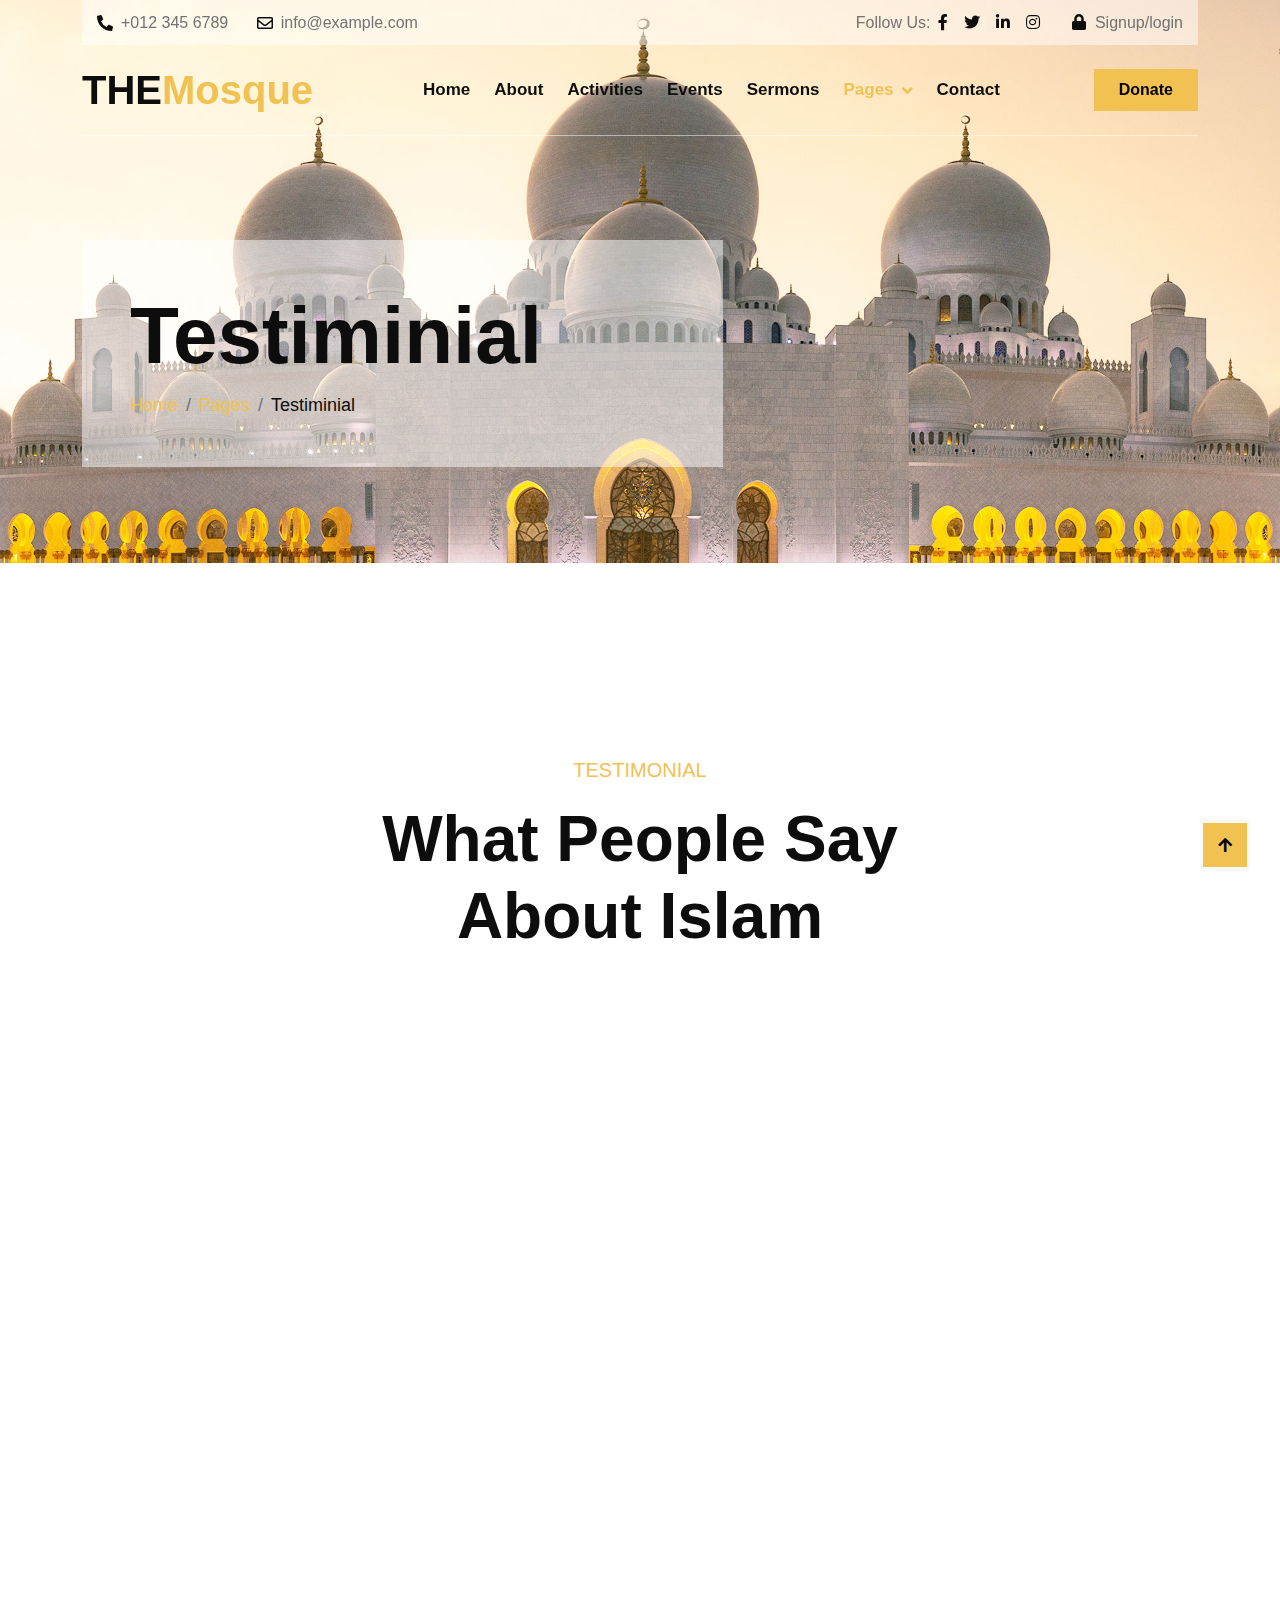
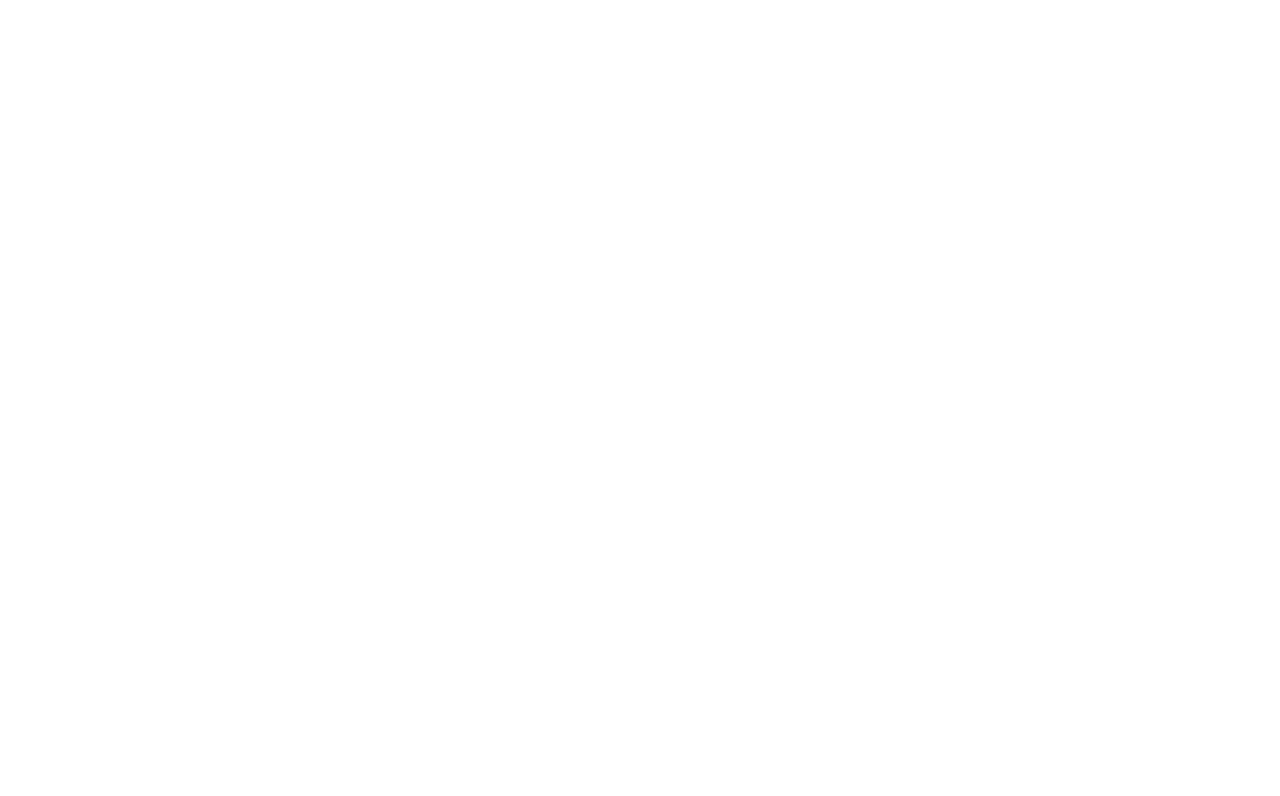
<file: testimonial.html>
<!DOCTYPE html>
<html lang="en">

    <head>
        <meta charset="utf-8">
        <title>THEMosque - Mosque Website Template</title>
        <meta content="width=device-width, initial-scale=1.0" name="viewport">
        <meta content="" name="keywords">
        <meta content="" name="description">

        <!-- Google Web Fonts -->
        <link rel="preconnect" href="https://fonts.googleapis.com">
        <link rel="preconnect" href="https://fonts.gstatic.com" crossorigin>
        <link href="https://fonts.googleapis.com/css2?family=Open+Sans:wght@300;400;500;600;700&family=Pacifico&display=swap" rel="stylesheet">

        <!-- Icon Font Stylesheet -->
        <link rel="stylesheet" href="https://use.fontawesome.com/releases/v5.15.4/css/all.css"/>
        <link href="https://cdn.jsdelivr.net/npm/bootstrap-icons@1.4.1/font/bootstrap-icons.css" rel="stylesheet">

        <!-- Libraries Stylesheet -->
        <link href="lib/animate/animate.min.css" rel="stylesheet">
        <link href="lib/owlcarousel/assets/owl.carousel.min.css" rel="stylesheet">

        <!-- Customized Bootstrap Stylesheet -->
        <link href="css/bootstrap.min.css" rel="stylesheet">

        <!-- Template Stylesheet -->
        <link href="css/style.css" rel="stylesheet">

        

    </head>

    <body>

        <!-- Spinner Start -->
        <div id="spinner" class="show w-100 vh-100 bg-white position-fixed translate-middle top-50 start-50  d-flex align-items-center justify-content-center">
            <div class="spinner-grow text-primary" role="status"></div>
        </div>
        <!-- Spinner End -->


        <!-- Topbar start -->
        <div class="container-fluid fixed-top">
            <div class="container topbar d-none d-lg-block">
                <div class="topbar-inner">
                    <div class="row gx-0">
                        <div class="col-lg-7 text-start">
                            <div class="h-100 d-inline-flex align-items-center me-4">
                                <span class="fa fa-phone-alt me-2 text-dark"></span>
                                <a href="#" class="text-secondary"><span>+012 345 6789</span></a>
                            </div>
                            <div class="h-100 d-inline-flex align-items-center">
                                <span class="far fa-envelope me-2 text-dark"></span>
                                <a href="#" class="text-secondary"><span>info@example.com</span></a>
                            </div>
                        </div>
                        <div class="col-lg-5 text-end">
                            <div class="h-100 d-inline-flex align-items-center">
                                <span class="text-body">Follow Us:</span>
                                <a class="text-dark px-2" href=""><i class="fab fa-facebook-f"></i></a>
                                <a class="text-dark px-2" href=""><i class="fab fa-twitter"></i></a>
                                <a class="text-dark px-2" href=""><i class="fab fa-linkedin-in"></i></a>
                                <a class="text-dark px-2" href=""><i class="fab fa-instagram"></i></a>
                                <a class="text-body ps-4" href=""><i class="fa fa-lock text-dark me-1"></i> Signup/login</a>
                            </div>
                        </div>
                    </div>
                </div>
            </div>
            <div class="container">
                <nav class="navbar navbar-light navbar-expand-lg py-3">
                    <a href="index.html" class="navbar-brand">
                        <h1 class="mb-0">THE<span class="text-primary">Mosque</span> </h1>
                    </a>
                    <button class="navbar-toggler" type="button" data-bs-toggle="collapse" data-bs-target="#navbarCollapse">
                        <span class="fa fa-bars text-primary"></span>
                    </button>
                    <div class="collapse navbar-collapse bg-white" id="navbarCollapse">
                        <div class="navbar-nav ms-lg-auto mx-xl-auto">
                            <a href="index.html" class="nav-item nav-link">Home</a>
                            <a href="about.html" class="nav-item nav-link">About</a>
                            <a href="activity.html" class="nav-item nav-link">Activities</a>
                            <a href="event.html" class="nav-item nav-link">Events</a>
                            <a href="sermon.html" class="nav-item nav-link">Sermons</a>
                            <div class="nav-item dropdown">
                                <a href="#" class="nav-link dropdown-toggle active" data-bs-toggle="dropdown">Pages</a>
                                <div class="dropdown-menu m-0 rounded-0">
                                    <a href="blog.html" class="dropdown-item">Latest Blog</a>
                                    <a href="team.html" class="dropdown-item">Our Team</a>
                                    <a href="testimonial.html" class="dropdown-item active">Testimonial</a>
                                    <a href="404.html" class="dropdown-item">404 Page</a>
                                </div>
                            </div>
                            <a href="contact.html" class="nav-item nav-link">Contact</a>
                        </div>
                        <a href="" class="btn btn-primary py-2 px-4 d-none d-xl-inline-block">Donate</a>
                    </div>
                </nav>
            </div>
        </div>
        <!-- Topbar End -->


        <!-- Hero Start -->
        <div class="container-fluid hero-header">
            <div class="container">
                <div class="row">
                    <div class="col-lg-7">
                        <div class="hero-header-inner animated zoomIn">
                            <h1 class="display-1 text-dark">Testiminial</h1>
                            <ol class="breadcrumb mb-0">
                                <li class="breadcrumb-item"><a href="#">Home</a></li>
                                <li class="breadcrumb-item"><a href="#">Pages</a></li>
                                <li class="breadcrumb-item text-dark" aria-current="page">Testiminial</li>
                            </ol>
                        </div>
                    </div>
                </div>
            </div>
        </div>
        <!-- Hero End -->


        <!-- Testiminial Start -->
        <div class="container-fluid testimonial py-5">
            <div class="container py-5">
                <div class="text-center mx-auto mb-5 wow fadeIn" data-wow-delay="0.1s" style="max-width: 700px;">
                    <p class="fs-5 text-uppercase text-primary">Testimonial</p>
                    <h1 class="display-3">What People Say About Islam</h1>
                </div>
                <div class="owl-carousel testimonial-carousel wow fadeIn" data-wow-delay="0.1s">
                    <div class="testimonial-item">
                        <div class="d-flex mb-3">
                            <div class="position-relative">
                                <img src="img/testimonial-1.jpg" class="img-fluid" alt="">
                                <div class="btn-md-square bg-primary rounded-circle position-absolute" style="top: 25px; left: -25px;">
                                    <i class="fa fa-quote-left text-dark"></i>
                                </div>
                            </div>
                            <div class="ps-3 my-auto ">
                                <h5 class="mb-0">Full Name</h5>
                                <p class="m-0">Profession</p>
                            </div>
                        </div>
                        <div class="testimonial-content">
                            <div class="d-flex">
                                <i class="fas fa-star text-primary"></i>
                                <i class="fas fa-star text-primary"></i>
                                <i class="fas fa-star text-primary"></i>
                                <i class="fas fa-star text-primary"></i>
                                <i class="fas fa-star text-primary"></i>
                            </div>
                            <p class="fs-5 m-0 pt-3">Lorem ipsum dolor sit amet elit, sed do tempor ut labore et dolore magna aliqua. Ut enim ad minim quis.</p>
                        </div>
                    </div>
                    <div class="testimonial-item">
                        <div class="d-flex mb-3">
                            <div class="position-relative">
                                <img src="img/testimonial-2.jpg" class="img-fluid" alt="">
                                <div class="btn-md-square bg-primary rounded-circle position-absolute" style="top: 25px; left: -25px;">
                                    <i class="fa fa-quote-left text-dark"></i>
                                </div>
                            </div>
                            <div class="ps-3 my-auto ">
                                <h5 class="mb-0">Full Name</h5>
                                <p class="m-0">Profession</p>
                            </div>
                        </div>
                        <div class="testimonial-content">
                            <div class="d-flex">
                                <i class="fas fa-star text-primary"></i>
                                <i class="fas fa-star text-primary"></i>
                                <i class="fas fa-star text-primary"></i>
                                <i class="fas fa-star text-primary"></i>
                                <i class="fas fa-star text-primary"></i>
                            </div>
                            <p class="fs-5 m-0 pt-3">Lorem ipsum dolor sit amet elit, sed do tempor ut labore et dolore magna aliqua. Ut enim ad minim quis.</p>
                        </div>
                    </div>
                    <div class="testimonial-item">
                        <div class="d-flex mb-3">
                            <div class="position-relative">
                                <img src="img/testimonial-3.jpg" class="img-fluid" alt="">
                                <div class="btn-md-square bg-primary rounded-circle position-absolute" style="top: 25px; left: -25px;">
                                    <i class="fa fa-quote-left text-dark"></i>
                                </div>
                            </div>
                            <div class="ps-3 my-auto ">
                                <h5 class="mb-0">Full Name</h5>
                                <p class="m-0">Profession</p>
                            </div>
                        </div>
                        <div class="testimonial-content">
                            <div class="d-flex">
                                <i class="fas fa-star text-primary"></i>
                                <i class="fas fa-star text-primary"></i>
                                <i class="fas fa-star text-primary"></i>
                                <i class="fas fa-star text-primary"></i>
                                <i class="fas fa-star text-primary"></i>
                            </div>
                            <p class="fs-5 m-0 pt-3">Lorem ipsum dolor sit amet elit, sed do tempor ut labore et dolore magna aliqua. Ut enim ad minim quis.</p>
                        </div>
                    </div>
                    <div class="testimonial-item">
                        <div class="d-flex mb-3">
                            <div class="position-relative">
                                <img src="img/testimonial-4.jpg" class="img-fluid" alt="">
                                <div class="btn-md-square bg-primary rounded-circle position-absolute" style="top: 25px; left: -25px;">
                                    <i class="fa fa-quote-left text-dark"></i>
                                </div>
                            </div>
                            <div class="ps-3 my-auto ">
                                <h5 class="mb-0">Full Name</h5>
                                <p class="m-0">Profession</p>
                            </div>
                        </div>
                        <div class="testimonial-content">
                            <div class="d-flex">
                                <i class="fas fa-star text-primary"></i>
                                <i class="fas fa-star text-primary"></i>
                                <i class="fas fa-star text-primary"></i>
                                <i class="fas fa-star text-primary"></i>
                                <i class="fas fa-star text-primary"></i>
                            </div>
                            <p class="fs-5 m-0 pt-3">Lorem ipsum dolor sit amet elit, sed do tempor ut labore et dolore magna aliqua. Ut enim ad minim quis.</p>
                        </div>
                    </div>
                </div>
            </div>
        </div>
        <!-- Testiminial End -->


        <!-- Footer Start -->
        <div class="container-fluid footer pt-5 wow fadeIn" data-wow-delay="0.1s">
            <div class="container py-5">
                <div class="row py-5">
                    <div class="col-lg-7">
                        <h1 class="text-light mb-0">Subscribe our newsletter</h1>
                        <p class="text-secondary">Get the latest news and other tips</p>
                    </div>
                    <div class="col-lg-5">
                        <div class="position-relative mx-auto">
                            <input class="form-control border-0 w-100 py-3 ps-4 pe-5" type="text" placeholder="Your email">
                            <button type="button" class="btn btn-primary py-2 position-absolute top-0 end-0 mt-2 me-2">Subcribe</button>
                        </div>
                    </div>
                    <div class="col-12">
                        <div class="border-top border-secondary"></div>
                    </div>
                </div>
                <div class="row g-4 footer-inner">
                    <div class="col-md-6 col-lg-6 col-xl-3">
                        <div class="footer-item mt-5">
                            <h4 class="text-light mb-4">THE<span class="text-primary">Mosque</span></h4>
                            <p class="mb-4 text-secondary">Nostrud exertation ullamco labor nisi aliquip ex ea commodo consequat duis aute irure dolor in reprehenderit in voluptate velit esse cillum dolore.</p>
                            <a href="" class="btn btn-primary py-2 px-4">Donate Now</a>
                        </div>
                    </div>
                    <div class="col-md-6 col-lg-6 col-xl-3">
                        <div class="footer-item mt-5">
                            <h4 class="text-light mb-4">Our Mosque</h4>
                            <div class="d-flex flex-column">
                                <h6 class="text-secondary mb-0">Our Address</h6>
                                <div class="d-flex align-items-center border-bottom py-4">
                                    <span class="flex-shrink-0 btn-square bg-primary me-3 p-4"><i class="fa fa-map-marker-alt text-dark"></i></span>
                                    <a href="" class="text-body">123 Street, New York, USA</a>
                                </div>
                                <h6 class="text-secondary mt-4 mb-0">Our Mobile</h6>
                                <div class="d-flex align-items-center py-4">
                                    <span class="flex-shrink-0 btn-square bg-primary me-3 p-4"><i class="fa fa-phone-alt text-dark"></i></span>
                                    <a href="" class="text-body">+012 345 67890</a>
                                </div>
                            </div>
                        </div>
                    </div>
                    <div class="col-md-6 col-lg-6 col-xl-3">
                        <div class="footer-item mt-5">
                            <h4 class="text-light mb-4">Explore Link</h4>
                            <div class="d-flex flex-column align-items-start">
                                <a class="text-body mb-2" href=""><i class="fa fa-check text-primary me-2"></i>Home</a>
                                <a class="text-body mb-2" href=""><i class="fa fa-check text-primary me-2"></i>About Us</a>
                                <a class="text-body mb-2" href=""><i class="fa fa-check text-primary me-2"></i>Our Features</a>
                                <a class="text-body mb-2" href=""><i class="fa fa-check text-primary me-2"></i>Contact us</a>
                                <a class="text-body mb-2" href=""><i class="fa fa-check text-primary me-2"></i>Our Blog</a>
                                <a class="text-body mb-2" href=""><i class="fa fa-check text-primary me-2"></i>Our Events</a>
                                <a class="text-body mb-2" href=""><i class="fa fa-check text-primary me-2"></i>Donations</a>
                                <a class="text-body mb-2" href=""><i class="fa fa-check text-primary me-2"></i>Sermons</a>
                            </div>
                        </div>
                    </div>
                    <div class="col-md-6 col-lg-6 col-xl-3">
                        <div class="footer-item mt-5">
                            <h4 class="text-light mb-4">Latest Post</h4>
                            <div class="d-flex border-bottom border-secondary py-4">
                                <img src="img/blog-mini-1.jpg" class="img-fluid flex-shrink-0" alt="">
                                <div class="ps-3">
                                    <p class="mb-0 text-muted">01 Jan 2045</p>
                                    <a href="" class="text-body">Lorem ipsum dolor sit amet elit eros vel</a>
                                </div>
                            </div>
                            <div class="d-flex py-4">
                                <img src="img/blog-mini-2.jpg" class="img-fluid flex-shrink-0" alt="">
                                <div class="ps-3">
                                    <p class="mb-0 text-muted">01 Jan 2045</p>
                                    <a href="" class="text-body">Lorem ipsum dolor sit amet elit eros vel</a>
                                </div>
                            </div>
                        </div>
                    </div>
                </div>
            </div>
            <div class="container py-4">
                <div class="border-top border-secondary pb-4"></div>
                <div class="row">
                    <div class="col-md-6 text-center text-md-start mb-3 mb-md-0">
                        &copy; <a class="border-bottom" href="#">Your Site Name</a>, All Right Reserved.
                    </div>
                    <div class="col-md-6 text-center text-md-end">
                        <!--/*** This template is free as long as you keep the below author’s credit link/attribution link/backlink. ***/-->
                        <!--/*** If you'd like to use the template without the below author’s credit link/attribution link/backlink, ***/-->
                        <!--/*** you can purchase the Credit Removal License from "https://htmlcodex.com/credit-removal". ***/-->
                        Designed By <a class="border-bottom" href="https://htmlcodex.com">HTML Codex</a>
                    </div>
                </div>
            </div>
        </div>
        <!-- Footer End -->


        <!-- Back to Top -->
        <a href="#" class="btn btn-primary border-3 border-light back-to-top"><i class="fa fa-arrow-up"></i></a>   

        
        <!-- JavaScript Libraries -->
        <script src="https://ajax.googleapis.com/ajax/libs/jquery/3.6.4/jquery.min.js"></script>
        <script src="https://cdn.jsdelivr.net/npm/bootstrap@5.0.0/dist/js/bootstrap.bundle.min.js"></script>
        <script src="lib/wow/wow.min.js"></script>
        <script src="lib/easing/easing.min.js"></script>
        <script src="lib/waypoints/waypoints.min.js"></script>
        <script src="lib/owlcarousel/owl.carousel.min.js"></script>

        <!-- Template Javascript -->
        <script src="js/main.js"></script>
    </body>

</html>
</file>
<file: css/style.css>
/*** Spinner Start ***/

#spinner {
    opacity: 0;
    visibility: hidden;
    transition: opacity .8s ease-out, visibility 0s linear .5s;
    z-index: 99999;
}

#spinner.show {
    transition: opacity .8s ease-out, visibility 0s linear .0s;
    visibility: visible;
    opacity: 1;
}

.wow,
.animated {
    animation-duration: 2s !important;
}

/*** Spinner End ***/

.back-to-top {
    position: fixed;
    right: 30px;
    bottom: 30px;
    display: flex;
    width: 50px;
    height: 50px;
    align-items: center;
    justify-content: center;
    transition: 0.5s;
    z-index: 99;
}

.back-to-top:hover {
    background: var(--bs-dark);
    color: var(--bs-primary);
}

h1, h2, h3, .h1, .h2, .h3 {
    font-weight: 700 !important;
    font-family: 'Open', sans-serif !important;
}

h4, h5, h6, .h4, .h5, .h6 {
    font-weight: 600 !important;
    font-family: 'Open', sans-serif !important;
}

.py-6 {
    padding-top: 6rem;
    padding-bottom: 6rem;
}


/*** Button Start ***/

.btn {
    font-weight: 600;
    transition: .5s;
}

.btn-square {
    width: 38px;
    height: 38px;
}

.btn-sm-square {
    width: 32px;
    height: 32px;
}

.btn-md-square {
    width: 46px;
    height: 46px;
}

.btn-lg-square {
    width: 58px;
    height: 58px;
}

.btn-square,
.btn-sm-square,
.btn-md-square,
.btn-lg-square {
    padding: 0;
    display: flex;
    align-items: center;
    justify-content: center;
    font-weight: normal;
}

.btn.btn-primary:hover {
    color: var(--bs-primary) !important;
    background: var(--bs-dark) !important;
    border-color: var(--bs-dark) !important;
}

.btn.btn-dark:hover {
    color: var(--bs-dark) !important;
    background: var(--bs-primary) !important;
    border-color: var(--bs-primary) !important;
}
/*** Button End ***/


/*** Topbar Start ***/
.topbar .topbar-inner {
    height: 45px;
    padding: 10px 15px;
    background: rgba(255, 255, 255, .5);
}

.topbar a,
.topbar a i {
    transition: 0.5s;
}

.topbar a:hover,
.topbar a i:hover {
    color: var(--bs-primary) !important;
}
/*** Topbar End ***/


/*** Navbar Start ***/
.fixed-top {
    transition: .5s;
}

.navbar {
    border-bottom: 1px solid rgba(255, 255, 255, .5);
}

.navbar .navbar-nav .nav-link {
    padding: 12px;
    color: var(--bs-dark);
    font-size: 17px;
    font-weight: 600;
    transition: .5s;
}

.navbar .navbar-nav .nav-link:hover,
.navbar .navbar-nav .nav-link.active,
.fixed-top.bg-white .navbar .navbar-nav .nav-link:hover,
.fixed-top.bg-white .navbar .navbar-nav .nav-link.active {
    color: var(--bs-primary);
}

.navbar .dropdown-toggle::after {
    border: none;
    content: "\f107";
    font-family: "Font Awesome 5 Free";
    font-weight: 700;
    vertical-align: middle;
    margin-left: 8px;
}

@media (min-width: 992px) {
    .navbar-collapse {
        background: transparent !important;
    }

    .navbar .nav-item .dropdown-menu {
        display: block;
        visibility: hidden;
        top: 100%;
        transform: rotateX(-75deg);
        transform-origin: 0% 0%;
        border: 0;
        transition: .5s;
        opacity: 0;
    }

    .navbar .nav-item:hover .dropdown-menu {
        transform: rotateX(0deg);
        visibility: visible;
        background: var(--bs-light) !important;
        transition: .5s;
        opacity: 1;
    }
}

.navbar-toggler {
    background: var(--bs-secondary);
    color: var(--bs-light) !important;
    padding: 10px 20px;
    border: 2px solid var(--bs-primary) !important;
    box-shadow: none !important;
}
/*** Navbar End ***/


/*** Hero Header ***/
.hero-header {
    margin-bottom: 6rem;
    padding-top: 15rem;
    padding-bottom: 6rem;
    background: url("../img/hero.jpg"), center center no-repeat;
    background-size: cover;
}

.hero-header .hero-header-inner {
    padding: 3rem;
    background: rgba(255, 255, 255, .5);
}

@media (max-width: 992px) {
    .hero-header {
        padding-top: 12rem;
    }
}

.hero-header .breadcrumb-item {
    font-size: 18px;
}
/*** Hero Header ***/


/*** About Start ***/
.about a.btn.btn-light:hover {
    background: var(--bs-dark) !important;
    color: var(--bs-primary) !important;
    border: 0;
}
/*** About End ***/


/*** Activities Start ***/
.activities .activities-item {
    height: 100%;
    display: flex;
    align-items: center;
    justify-content: center;
    box-shadow: 0 0 45px rgba(12, 18, 20, .08);
    transition: 0.5s;
}

.activities .activities-item:hover {
    background: var(--bs-primary) !important;
    color: var(--bs-dark) !important;
}

.activities .activities-item:hover a {
    background: var(--bs-light) !important;
    color: var(--bs-dark) !important;
}

.activities .activities-item:hover a:hover {
    background: var(--bs-dark) !important;
    color: var(--bs-primary) !important;
}
/*** Activities End ***/


/*** Events Start ***/
.event-item img {
    transition: 0.5s;
}

.event .event-item a {
    transition: 0.5s;
}

.event-item:hover img {
    transition: 0.5s;
    transform: scale(1.2)
}

.event-item a:hover {
    background: var(--bs-dark);
    color: var(--bs-primary);
    opacity: 0.5s;
}
/*** Events End ***/


/*** Sermon Start ***/
.sermon .sermon-item {
    height: 100%;
    box-shadow: 0 0 45px rgba(0, 0, 0, .08);
}

.sermon-item img {
    transition: 0.5s;
}

.sermon-item:hover img {
    transform: scale(1.2)
}

.sermon-item .sermon-meta a,
.sermon-item .sermon-meta a i {
    transition: 0.5s;
}

.sermon-item .sermon-meta a:hover,
.sermon-item .sermon-meta a i:hover {
    color: var(--bs-primary) !important;
}
/*** Sermon End ***/


/*** Blog Start ***/
.blog-item {
    height: 100%;
    box-shadow: 0 0 45px rgba(0, 0, 0, .08);
}

.blog-item img {
    transition: 0.5s;
}

.blog-item:hover img {
    transform: scale(1.2)
}

.blog-item .blog-meta a,
.blog-item .blog-meta a i {
    transition: 0.5s;
}

.blog-item .blog-meta a:hover,
.blog-item .blog-meta a i:hover {
    color: var(--bs-primary) !important;
}
/*** Blog End ***/


/*** Team Start ***/
.team .team-img {
    height: 100%;
    padding: 25px;
    background: var(--bs-white);
    overflow: hidden;
    box-shadow: 0 0 45px rgba(0, 0, 0, .08);
}

.team .team-img img {
    width: 100%;
    height: 100%;
    object-fit: cover;
}

.team .team-item {
    position: relative;
    overflow: hidden;
}

.team .team-item img {
    transition: 0.5s;
}

.team .team-item:hover img {
    transform: scale(1.2);
}

.team .team-item .team-content {
   position: absolute;
   width: 100%;
   height: 100%;
   top: 0;
   left: 0;
   padding: 15px;
   transform: translateX(-50%, -50%);
   display: flex;
   align-items: center;
   justify-content: center;
   opacity: 0;
   transition: 0.5s;
}

.team .team-item:hover .team-content {
    opacity: 1;
    background: rgba(241, 193, 82, .7);
}
/*** Team End ***/


/*** testimonial Start ***/
.testimonial-item {
    background: var(--bs-light);
    padding: 40px;
}

.testimonial-carousel .owl-item img {
    width: 100px;
    height: 100px;
}

.testimonial-carousel {
    position: relative;
    padding-left: 60px;
    padding-right: 60px;
}

.testimonial-carousel .owl-nav .owl-prev,
.testimonial-carousel .owl-nav .owl-next {
    display: flex;
    align-items: center;
    justify-content: center;
    position: absolute;
    width: 60px;
    height: 40px;
    background: var(--bs-primary);
    color: var(--bs-dark);
    font-size: 22px;
    top: 50%;
    left: 0px;
    transform: translateY(-50%);
    transition: .5s;
}

.testimonial-carousel .owl-nav .owl-prev:hover {
    background: var(--bs-dark) !important;
    color: var(--bs-primary) !important;
}

.testimonial-carousel .owl-nav .owl-next {
    left: auto;
    right: 0px;
}

.testimonial-carousel .owl-nav .owl-next:hover {
    background: var(--bs-dark) !important;
    color: var(--bs-primary) !important;
}
/*** testimonial End ***/


/*** Footer Start ***/
.footer {
    margin-top: 6rem;
    background: var(--bs-dark);
}

.footer .footer-item p {
    font-size: 16px;
    line-height: 35px;
}

.footer .border-top,
.footer .border-bottom {
    border-color: rgba(255, 255, 255, .08) !important;
}

.footer button {
    border: 0;
    transition: 0.5s;
}

.footer button:hover {
    background: var(--bs-dark);
    color: var(--bs-primary);
}

.footer-item a.btn.btn-light:hover {
    background: var(--bs-primary);
    color: var(--bs-dark) !important;
    border: var(--bs-primary);
}

.footer-item a,
.footer-item a i {
    transition: 0.5s;
}

.footer-item a:hover,
.footer-item a i:hover {
    color: var(--bs-primary) !important;
}
/*** Footer End ***/


/* Rate byt videos  */
.rate-video-container {
    background-color: #fff;
    border-radius: 10px;
    box-shadow: 0 4px 10px rgba(0, 0, 0, 0.1);
}

.video-player {
    padding: 20px;
    text-align: center;
}

.video-player video {
    width: 100%;
    border-radius: 10px;
    margin-bottom: 10px;
}

.video-player p {
    font-size: 1.1em;
    color: #333;
}

.video-player h3 {
    font-size: 1em;
    color: #777;
}

.video-list {
    padding: 20px;
    border-left: 1px solid #ccc;
    overflow-y: auto;
}

.video-item {
    display: flex;
    align-items: center;
    cursor: pointer;
    margin-bottom: 20px;
    transition: background-color 0.3s;
}

.video-item img {
    width: 80px;
    height: 80px;
    border-radius: 5%;
    object-fit: cover;
    margin-right: 10px;
}

.video-item p {
    font-size: 1em;
    color: #333;
}

.video-item:hover {
    background-color: #f4f4f4;
}

@media (max-width: 576px) {
    .video-list {
        border-left: none;
        border-top: 1px solid #ccc;
    }
}




/* Styles for the choices */
.choices {
    display: flex;
    justify-content: space-evenly;
    margin-bottom: 20px;
}

.choice {
    cursor: pointer;
    padding: 10px 20px;
    background-color: #f1c152;
    color: black;
    border-radius: 5px;
    margin:0 10px;
}

#packages {
    display: flex;
    flex-wrap: wrap;
}

.package {
    flex: 1 1 calc(25% - 20px);
    /* Flexbox properties for responsive layout */
    margin: 10px;
    padding: 20px;
    box-shadow: 0 4px 10px rgba(0, 0, 0, 0.1);
    border-radius: 5px;
    background-color: #fcfcfc;
    color: #999;
}

.package h3 {
    margin-top: 0;
}

.package button {
    background-color: #f1c152;
    color: #000;
    border: none;
    padding: 8px 15px;
    border-radius: 5px;
    cursor: pointer;
    transition: background-color 0.3s ease;
}

.package button:hover {
    background-color: #333;
}
</file>
